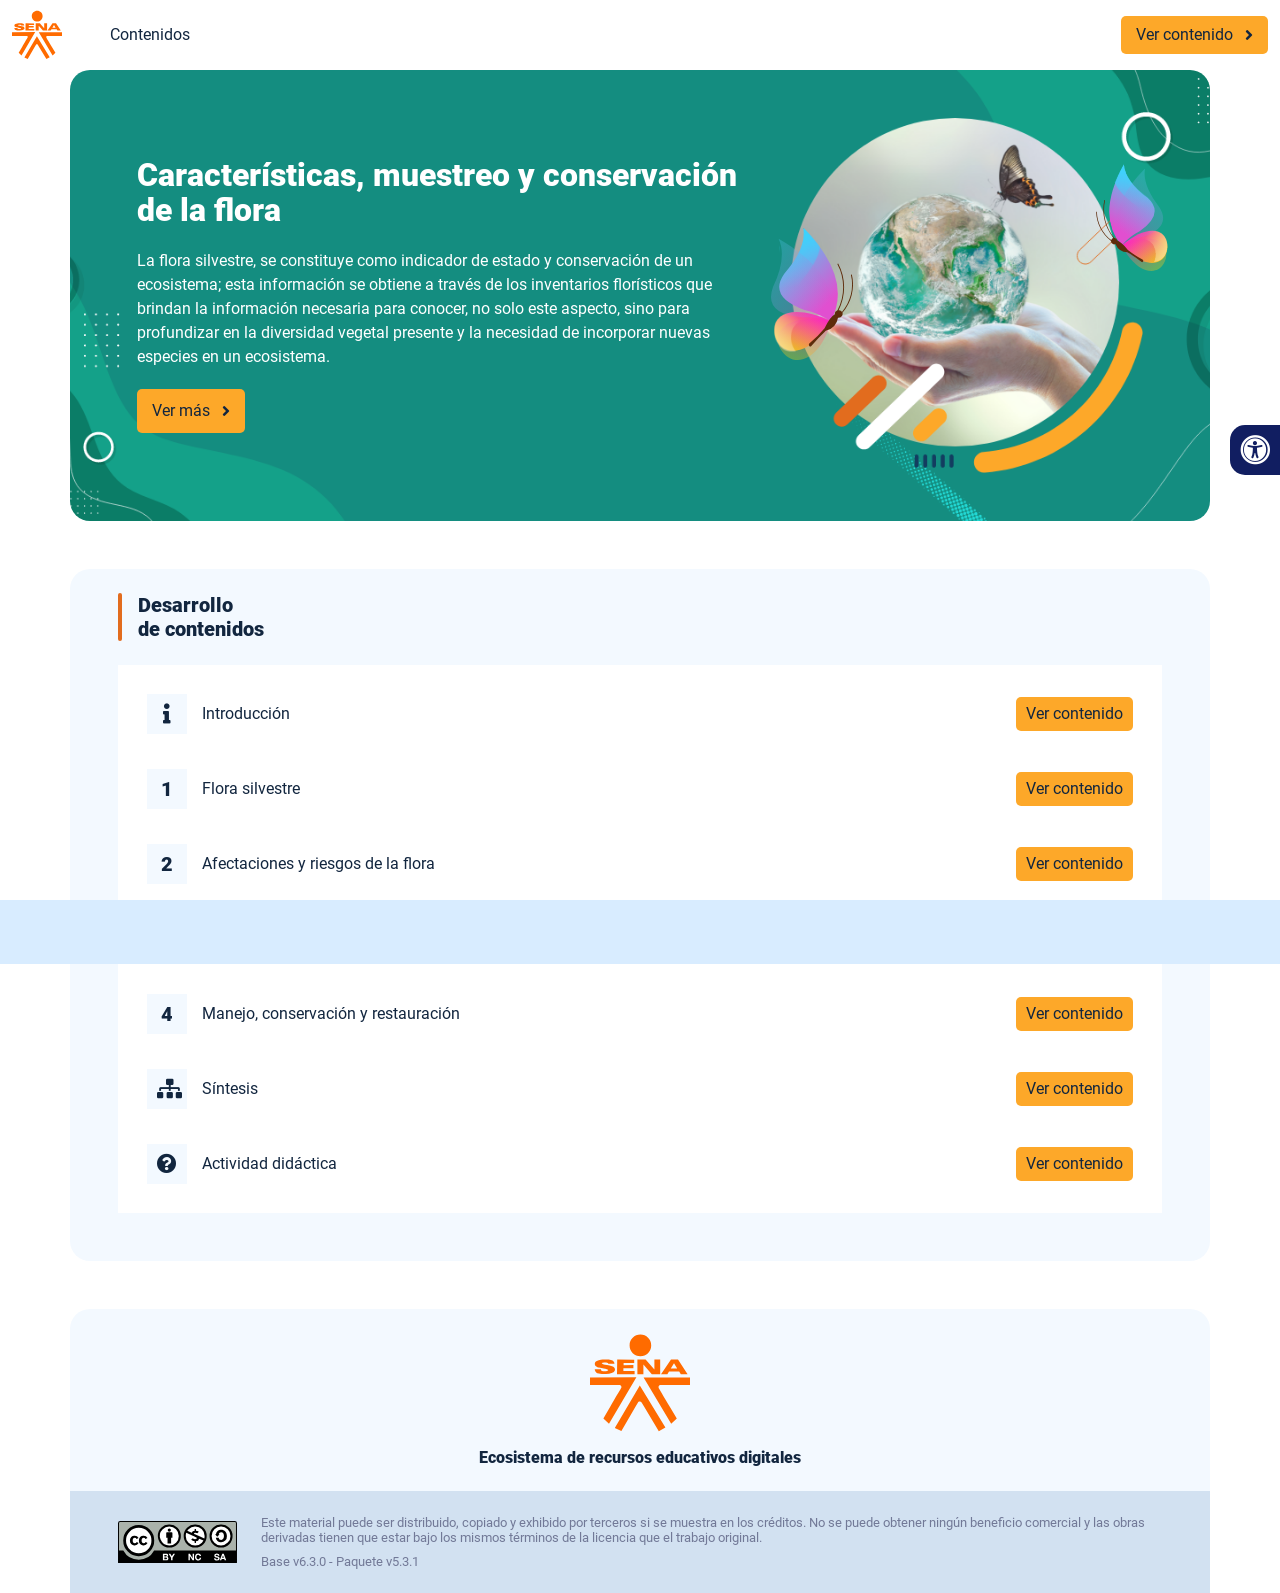
<file: index.html>
<!DOCTYPE html><html lang=""><head><meta charset="utf-8"><meta http-equiv="X-UA-Compatible" content="IE=edge"><meta name="viewport" content="width=device-width,initial-scale=1"><link rel="icon" href="favicon.ico"><title>Características, muestreo y conservación de la flora</title><link href="css/chunk-0c047e41.3babef71.css" rel="prefetch"><link href="css/chunk-25b302c8.3babef71.css" rel="prefetch"><link href="css/chunk-26fc7596.3babef71.css" rel="prefetch"><link href="css/chunk-2d2747e2.3babef71.css" rel="prefetch"><link href="css/chunk-32334cb6.3babef71.css" rel="prefetch"><link href="css/chunk-3c57cd7b.3babef71.css" rel="prefetch"><link href="css/chunk-4f2d402a.3babef71.css" rel="prefetch"><link href="css/chunk-4fde0a08.fef54ca8.css" rel="prefetch"><link href="css/chunk-515a8379.6f6ed4a3.css" rel="prefetch"><link href="css/chunk-59974754.8982820a.css" rel="prefetch"><link href="css/chunk-6e1e538a.3ba0a060.css" rel="prefetch"><link href="css/chunk-766a929b.4b46c8f9.css" rel="prefetch"><link href="css/chunk-f2df7d2c.3babef71.css" rel="prefetch"><link href="css/comple.a6a949af.css" rel="prefetch"><link href="css/creditos.e899525e.css" rel="prefetch"><link href="css/glosario.a3421aa8.css" rel="prefetch"><link href="css/referencias.355cf04f.css" rel="prefetch"><link href="js/actividad.cd0efebb.js" rel="prefetch"><link href="js/chunk-0206bfa0.e01dff4b.js" rel="prefetch"><link href="js/chunk-0c047e41.5bc9df0b.js" rel="prefetch"><link href="js/chunk-13a6037e.ea2bf203.js" rel="prefetch"><link href="js/chunk-18f95272.03d96f9f.js" rel="prefetch"><link href="js/chunk-25b302c8.d5355c34.js" rel="prefetch"><link href="js/chunk-26fc7596.d7ee9935.js" rel="prefetch"><link href="js/chunk-2c06842c.46050f75.js" rel="prefetch"><link href="js/chunk-2d0e96ec.2377e9ca.js" rel="prefetch"><link href="js/chunk-2d208d90.c8165931.js" rel="prefetch"><link href="js/chunk-2d21d0e2.21c258c1.js" rel="prefetch"><link href="js/chunk-2d22c123.f6a29828.js" rel="prefetch"><link href="js/chunk-2d2747e2.5a4e0d28.js" rel="prefetch"><link href="js/chunk-2e80bb9a.c70ff5ea.js" rel="prefetch"><link href="js/chunk-319206de.9386d0e7.js" rel="prefetch"><link href="js/chunk-32334cb6.c091cbe2.js" rel="prefetch"><link href="js/chunk-3c57cd7b.b2b04ffd.js" rel="prefetch"><link href="js/chunk-3d6834f6.01b43bc6.js" rel="prefetch"><link href="js/chunk-4cdd78c0.948b506f.js" rel="prefetch"><link href="js/chunk-4f2d402a.bbb6bb2b.js" rel="prefetch"><link href="js/chunk-4fde0a08.5d9e5f3f.js" rel="prefetch"><link href="js/chunk-515a8379.2dc8f712.js" rel="prefetch"><link href="js/chunk-53ccb27e.75d1ee0d.js" rel="prefetch"><link href="js/chunk-55d286b8.6978c344.js" rel="prefetch"><link href="js/chunk-59974754.37e860fa.js" rel="prefetch"><link href="js/chunk-6e1e538a.f041111e.js" rel="prefetch"><link href="js/chunk-766a929b.2440b091.js" rel="prefetch"><link href="js/chunk-c796899c.8b568d4a.js" rel="prefetch"><link href="js/chunk-e8a7823a.bc52829f.js" rel="prefetch"><link href="js/chunk-f2df7d2c.7a699927.js" rel="prefetch"><link href="js/chunk-fde47172.faf33f13.js" rel="prefetch"><link href="js/comple.4e44af3d.js" rel="prefetch"><link href="js/creditos.0366c503.js" rel="prefetch"><link href="js/glosario.e186d21e.js" rel="prefetch"><link href="js/intro.2243126a.js" rel="prefetch"><link href="js/referencias.87117ae5.js" rel="prefetch"><link href="js/sintesis.449408c8.js" rel="prefetch"><link href="js/tema1.cbc75a9a.js" rel="prefetch"><link href="js/tema2.44a27421.js" rel="prefetch"><link href="js/tema3.c70fc430.js" rel="prefetch"><link href="js/tema4.bc83ccd4.js" rel="prefetch"><link href="css/app.a3544b82.css" rel="preload" as="style"><link href="css/chunk-vendors.7fe4ebef.css" rel="preload" as="style"><link href="js/app.a75e2b84.js" rel="preload" as="script"><link href="js/chunk-vendors.f29fc331.js" rel="preload" as="script"><link href="css/chunk-vendors.7fe4ebef.css" rel="stylesheet"><link href="css/app.a3544b82.css" rel="stylesheet"></head><body><noscript><strong>We're sorry but Características, muestreo y conservación de la flora doesn't work properly without JavaScript enabled. Please enable it to continue.</strong></noscript><div id="app"></div><script src="js/chunk-vendors.f29fc331.js"></script><script src="js/app.a75e2b84.js"></script></body></html>
</file>
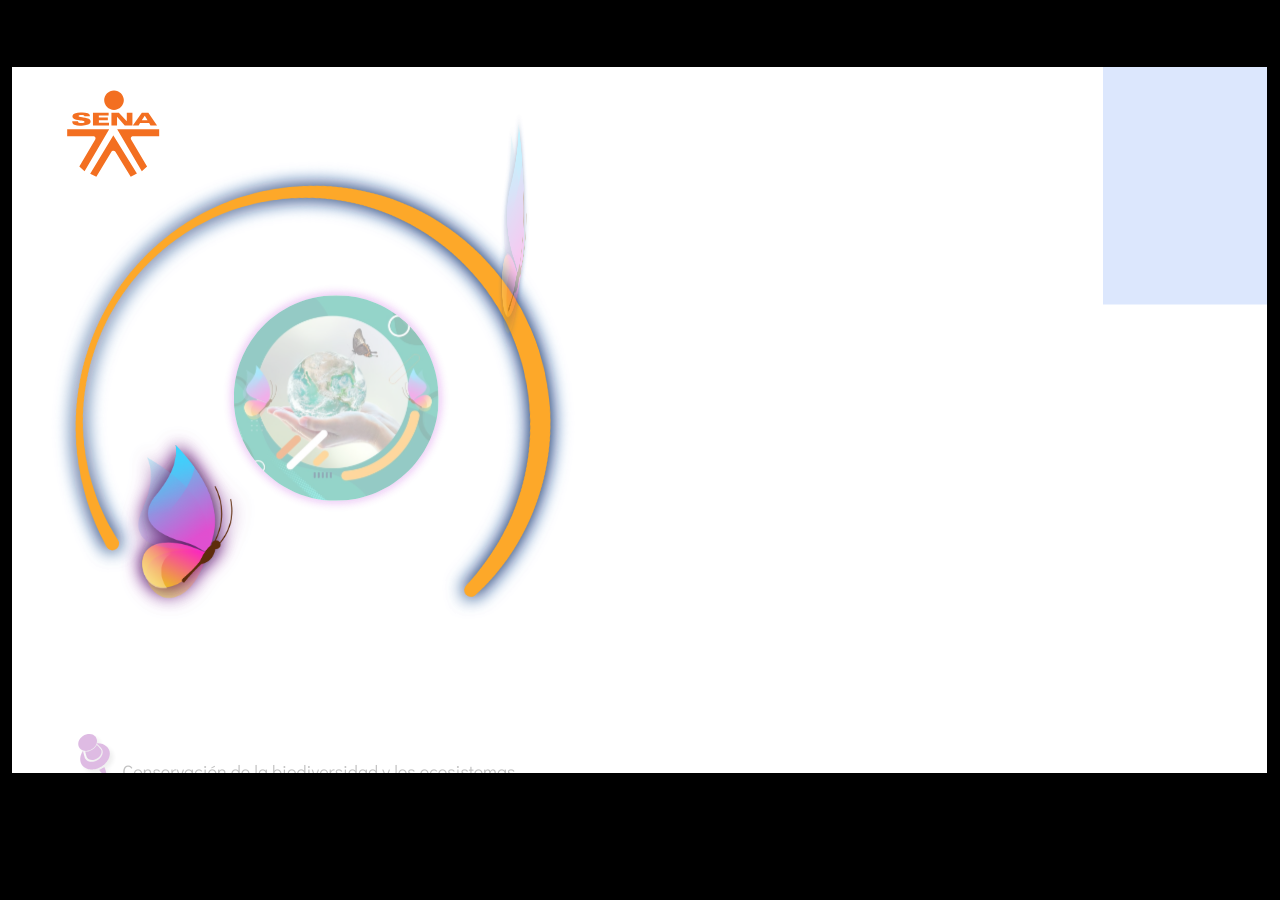
<file: actividades/actividad.html>
﻿<!doctype html>
<html lang="es">
<head>
  <meta charset="utf-8">
  <!-- Creado con Storyline 360 - http://www.articulate.com  -->
  <!-- version: 3.70.29211.0 -->
  <title>Actividad_CF5</title>
  <meta http-equiv="x-ua-compatible" content="IE=edge"/>
  <meta name="viewport" content="width=device-width,initial-scale=1,user-scalable=no,shrink-to-fit=no,minimal-ui"/>
  <meta name="apple-mobile-web-app-capable" content="yes"/>
  <style>
    html, body { height: 100%; padding: 0; margin: 0 }
    #app { height: 100%; width: 100%; }
  </style>

  <script>
    window.DS = {};
    window.globals = {
      DATA_PATH_BASE: '',
      HAS_FRAME: true,
      HAS_SLIDE: true,

      lmsPresent: false,
      tinCanPresent: false,
      cmi5Present: false,
      aoSupport: false,
      scale: 'show all',
      captureRc: false,
      browserSize: 'optimal',
      bgColor: '#000000',
      features: 'AccessibleVideo,ConnectionMessages,FullScreenToggle,InsertSvgPicture,LayerPresentAsDialog,MultipleQuizTracking,UpdatedScrollingPanels,UpdatedThemeEditor',
      themeName: 'classic',
      preloaderColor: '#FFFFFF',
      suppressAnalytics: false,
      productChannel: 'stable',
      publishSource: 'storyline',
      aid: 'aid|f7da47a6-e1a6-451b-8c48-77aa6b127477',
      cid: '761b6b65-967d-479e-9a76-85f0e707afbb',
      playerVersion: '3.70.29211.0',
      publishTimestamp: '2023-02-01T00:20:55.6977348Z',
      maxIosVideoElements: 10,
      connectionSettings: { },

      
      parseParams: function(qs) {
        if (window.globals.parsedParams != null) {
          return window.globals.parsedParams;
        }
        qs = (qs || window.location.search.substr(1)).split('+').join(' ');
        var params = {},
            tokens,
            re = /[?&]?([^=]+)=([^&]*)/g;

        while (tokens = re.exec(qs)) {
          params[decodeURIComponent(tokens[1]).trim()] =
            decodeURIComponent(tokens[2]).trim();
        }
        window.globals.parsedParams = params;
        return params;
      }

    };
  </script>
  <script>
    var isIe11 = ('ActiveXObject' in window || window.MSBlobBuilder != null)
      && window.msCrypto != null && !window.ActiveXObject;
    if (isIe11) {
      window.globals.unsupportedBrowser = true;
      document.write(atob('[base64]'));
    }
  </script>
  
  <script>window.THREE = { };</script>
  
</head>
<body style="background: #000000" class="cs-HTML theme-classic">
  <!-- 360 -->
  <script>!function(e){var i=/iPhone/i,o=/iPod/i,n=/iPad/i,t=/(?=.*\bAndroid\b)(?=.*\bMobile\b)/i,d=/Android/i,s=/(?=.*\bAndroid\b)(?=.*\bSD4930UR\b)/i,b=/(?=.*\bAndroid\b)(?=.*\b(?:KFOT|KFTT|KFJWI|KFJWA|KFSOWI|KFTHWI|KFTHWA|KFAPWI|KFAPWA|KFARWI|KFASWI|KFSAWI|KFSAWA)\b)/i,r=/IEMobile/i,h=/(?=.*\bWindows\b)(?=.*\bARM\b)/i,a=/BlackBerry/i,l=/BB10/i,p=/Opera Mini/i,f=/(CriOS|Chrome)(?=.*\bMobile\b)/i,u=/(?=.*\bFirefox\b)(?=.*\bMobile\b)/i,c=new RegExp("(?:Nexus 7|BNTV250|Kindle Fire|Silk|GT-P1000)","i"),w=function(e,i){return e.test(i)},A=function(e){var A=e||navigator.userAgent,v=A.split("[FBAN");if(void 0!==v[1]&&(A=v[0]),this.apple={phone:w(i,A),ipod:w(o,A),tablet:!w(i,A)&&w(n,A),device:w(i,A)||w(o,A)||w(n,A)},this.amazon={phone:w(s,A),tablet:!w(s,A)&&w(b,A),device:w(s,A)||w(b,A)},this.android={phone:w(s,A)||w(t,A),tablet:!w(s,A)&&!w(t,A)&&(w(b,A)||w(d,A)),device:w(s,A)||w(b,A)||w(t,A)||w(d,A)},this.windows={phone:w(r,A),tablet:w(h,A),device:w(r,A)||w(h,A)},this.other={blackberry:w(a,A),blackberry10:w(l,A),opera:w(p,A),firefox:w(u,A),chrome:w(f,A),device:w(a,A)||w(l,A)||w(p,A)||w(u,A)||w(f,A)},this.seven_inch=w(c,A),this.any=this.apple.device||this.android.device||this.windows.device||this.other.device||this.seven_inch,this.phone=this.apple.phone||this.android.phone||this.windows.phone,this.tablet=this.apple.tablet||this.android.tablet||this.windows.tablet,"undefined"==typeof window)return this},v=function(){var e=new A;return e.Class=A,e};"undefined"!=typeof module&&module.exports&&"undefined"==typeof window?module.exports=A:"undefined"!=typeof module&&module.exports&&"undefined"!=typeof window?module.exports=v():"function"==typeof define&&define.amd?define("isMobile",[],e.isMobile=v()):e.isMobile=v()}(this);
    window.isMobile.apple.tablet = window.isMobile.apple.tablet ||
      (navigator.platform === 'MacIntel' && navigator.maxTouchPoints > 1);
    window.isMobile.apple.device = window.isMobile.apple.device || window.isMobile.apple.tablet;
    window.isMobile.tablet = window.isMobile.tablet || window.isMobile.apple.tablet;
    window.isMobile.any = window.isMobile.any || window.isMobile.apple.tablet;
  </script>

  <div id="focus-sink" tabindex="-1"></div>

  <div id="preso"></div>
  <script>
    (function() {

      var classTypes = [ 'desktop', 'mobile', 'phone', 'tablet' ];

      var addDeviceClasses = function(prefix, testObj) {
        var curr, i;
        for (i = 0; i < classTypes.length; i++) {
          curr = classTypes[i];
          if (testObj[curr]) {
            document.body.classList.add(prefix + curr);
          }
        }
      };

      var params = window.globals.parseParams(),
          isDevicePreview = params.devicepreview === '1',
          isPhoneOverride = params.deviceType === 'phone' || (isDevicePreview && params.phone == '1'),
          isTabletOverride = (params.deviceType === 'tablet' || isDevicePreview) && !isPhoneOverride,
          isMobileOverride = isPhoneOverride || isTabletOverride;

      var deviceView = {
        desktop: !window.isMobile.any && !isMobileOverride,
        mobile: window.isMobile.any || isMobileOverride,
        phone: isPhoneOverride || (window.isMobile.phone && !isTabletOverride),
        tablet: isTabletOverride || window.isMobile.tablet
      };

      window.globals.deviceView = deviceView;
      window.isMobile.desktop = !window.isMobile.any;
      window.isMobile.mobile = window.isMobile.any;

      addDeviceClasses('view-', deviceView);

    })();
  </script>
  
  <script src='story_content/user.js' type=text/javascript></script>
  <div class="slide-loader"></div>

  <script>
    if (window.globals.deviceView.isMobile) { var doc = document, loader = doc.body.querySelector('.slide-loader'); [ 1, 2, 3 ].forEach(function(n) { var d = doc.createElement('div'); d.style.backgroundColor = window.globals.preloaderColor; d.classList.add('mobile-loader-dot'); d.classList.add('dot' + n); loader.appendChild(d); }); }
  </script>

  <div class="mobile-load-title-overlay" style="display: none">
    <div class="mobile-load-title">Actividad_CF5</div>
  </div>

  <div class="mobile-chrome-warning"></div>

  
<style>
  .warn-connection-dialog {
    display: none;
    background: transparent;
    pointer-events: none;
    position: fixed;
    left: 0;
    top: 0;
    width: 100%;
    height: 100%;
    z-index: 999;
  }

  .warn-connection-content {
    border-radius: 4px;
    background: white;
    border: 1px solid #E7E7E7;
    color: #333333;
    box-shadow: 0 2px 4px rgba(0, 0, 0, 0.25);
    transition: all 150ms ease-out;
    position: absolute;
    white-space: nowrap;
  }

  .view-phone.is-landscape .warn-connection-content {
    left: 23px;
    bottom: 23px;
  }

  .view-tablet.is-landscape .warn-connection-content {
    left: 50%;
    top: 20px;
    transform: translateX(-50%);
  }

  .is-portrait .warn-connection-content {
    transform: translate(-50%, calc(-100% - 15px));
  }

  .warn-connection-content p {
    display: inline-block;
    margin: 0 8px 0 0;
    line-height: 33px;
    font-size: 11px;
  }

  .warn-connection-content svg {
    position: relative;
    vertical-align: middle;
    margin: 0 2px 2px 8px;
  }

  .view-desktop .warn-connection-content {
    left: 1.5em;
    bottom: 1.5em;
  }

  .view-desktop .warn-connection-content p {
    font-size: 1.1em;
  }

  .is-offline .warn-connection-dialog {
    display: block;
  }

  .is-offline .cs-panel * {
    pointer-events: none !important;
  }

  .is-offline .cs-panel {
    pointer-events: all !important;
  }

  .is-offline #nav-controls * {
    pointer-events: none !important;
  }

  .is-offline #nav-controls {
    pointer-events: all !important;
  }
</style>

<div class="warn-connection-dialog">
  <div class="warn-connection-content">
    <svg width="17" height="15" viewBox="0 0 17 15" xmlns="http://www.w3.org/2000/svg">
      <path fill="#8F0000" stroke="white" d="M16.07,12.98 L15.88,12.23 L9.51,1.21 C8.97,0.26,7.6,0.26,7.06,1.21 L0.69,12.23 C0.15,13.16,0.81,14.36,1.91,14.36 H14.65 C15.47,14.36,16.05,13.7,16.07,12.98 Z"/>
      <path fill="white" stroke="white" d="M8.58,5.5 C8.35,5.28,8.5,5.35,8.21,5.32 C8.09,5.35,7.97,5.49,7.96,5.67 C7.97,5.79,7.98,5.92,7.98,6.04 L7.98,6.04 C7.99,6.17,8,6.31,8.01,6.43 L8.01,6.44 C8.03,6.92,8.06,7.41,8.09,7.9 L8.09,7.9 C8.12,8.39,8.14,8.88,8.17,9.37 C8.17,9.39,8.18,9.42,8.2,9.44 C8.23,9.46,8.25,9.47,8.28,9.47 C8.31,9.47,8.34,9.46,8.35,9.44 C8.37,9.43,8.38,9.4,8.39,9.35 L8.39,9.34 C8.39,9.24,8.4,9.15,8.4,9.05 L8.4,9.05 C8.41,8.96,8.41,8.86,8.42,8.75 C8.43,8.44,8.45,8.12,8.47,7.81 L8.47,7.81 C8.49,7.49,8.51,7.18,8.53,6.87 C8.55,6.46,8.56,6.05,8.59,5.64 L8.6,5.62 C8.6,5.57,8.59,5.53,8.58,5.5 L8.21,5.32 Z"/>
      <circle fill="white" stroke="white" cx="8.3" cy="11.35" r="0.3"/>
    </svg>
    <p>You are offline. Trying to reconnect...</p>
  </div>
</div>

<script>
  (function() {
    window.DS.connection = {
      warningShown: false,
      assets: {},
      loadingAssetGroup: false,
      retryDelay: 500
    };

    // @TODO this is POC code and can be cleaned up a bit more if we move forward
    // with the feature



    // The `window.globals.features` variable must be set in `webpack.dev.config` when testing locally - it is not enough
    // to have it in the data - but it must be set there as well.
    var useConnectionMessages = window.AbortController != null &&
      window.location.protocol != 'file:' &&
      window.globals.features.indexOf('ConnectionMessages') != -1;

    window.DS.connection.useConnectionMessages = useConnectionMessages

    var assetCount = 0;
    var checkLoadedId;
    var connectionSettings = window.globals.connectionSettings;

    if (useConnectionMessages && connectionSettings != null) {
      var contentEl = document.querySelector('.warn-connection-content');
      var messageEl = contentEl.querySelector('p')

      if (connectionSettings.useDarkTheme) {
        contentEl.style.borderColor = '#BABBBA';
        contentEl.style.backgroundColor = '#282828';
        contentEl.style.color = '#FFFFFF';
      }

      if (connectionSettings.message != null) {
        messageEl.textContent = window.decodeURIComponent(connectionSettings.message);
      }
    }

    function checkAssetsReady() {
      for (var i in DS.connection.assets) {
        if (!DS.connection.assets[i].success) {
          return false;
        }
      }
      return true;
    }

    function stopAssetGroup() {
      if (!useConnectionMessages) { return; }

      assetCount = 0;

      DS.connection.oldAssetGroup = DS.connection.assets;
      DS.connection.assets = {};
      DS.connection.loadingAssetGroup = false;
      clearInterval(checkLoadedId);
    }

    function startAssetGroup() {
      if (!useConnectionMessages) { return; }
      var ticks = 0;
      clearInterval(checkLoadedId);
      checkLoadedId = setInterval(function() {
        var loaded = 0;
        if (assetCount === 0 && loaded === 0) {
          clearInterval(checkLoadedId);
          return;
        }

        for (var i in DS.connection.assets) {
          if (DS.connection.assets[i].success) {
            loaded++;
          }
        }

        if (assetCount === loaded && checkAssetsReady()) {
          for (var i in DS.connection.assets) {
            if (DS.connection.assets[i].action) {
              DS.connection.assets[i].action();
            }
          }
          hideWarning();
          stopAssetGroup();
        }
      }, 100)
    }

    function requiredAsset(url, action, retry, type) {
      if (!useConnectionMessages) { return; }
      if (DS.connection.assets[url]) { return; }

      DS.connection.assets[url] = {
        success: false, action: action, retry: retry, type: type
      };
      assetCount = Object.keys(DS.connection.assets).length;
      if (!DS.connection.loadingAssetGroup) {
        startAssetGroup();
      }
      DS.connection.loadingAssetGroup = true;
    }

    function assetLoaded(url) {
      if (!useConnectionMessages) { return; }
      if (DS.connection.assets[url]) {
        DS.connection.assets[url].success = true;
      }
    }

    function assetFailed(url) {
      if (!useConnectionMessages) { return; }
      if (!DS.connection.assets[url]) {
        if (/\.js$/.test(url)) {
          setTimeout(function() {
            if (DS.connection.lastSlideLoaded != null) {
              DS.connection.lastSlideLoaded();
            }
          }, DS.connection.retryDelay);
        }
        return;
      }
      if (!DS.connection.warningShown) { showWarning(); }
      if (DS.connection.assets[url].retry) {
        setTimeout(function() {
          if (!DS.connection.assets[url].success) {
            DS.connection.assets[url].retry()
          }
        }, DS.connection.retryDelay);
      }
    }

    function hideWarning() {
      document.body.classList.remove('is-offline');
      DS.connection.warningShown = false;
    }
    DS.connection.hideWarning = hideWarning

    function showWarning(btn) {
      document.body.classList.add('is-offline')
      DS.connection.warningShown = true;
      updateWarningPosition();
    }

    function updateWarningPosition() {
      if (!DS.connection.warningShown) {
        return;
      }

      var isPortrait = document.body.classList.contains('is-portrait');
      var warningEl = document.querySelector('.warn-connection-content');

      if (isPortrait) {
        var slide = document.querySelector('.primary-slide');
        var slideRect = slide.getBoundingClientRect();

        warningEl.style.top = `${slideRect.top}px`
        warningEl.style.left = `${slideRect.left + slideRect.width / 2}px`
      } else {
        warningEl.style.top = null;
        warningEl.style.left = null;
      }

      window.requestAnimationFrame(updateWarningPosition);
    }

    // these will all be noops if the feature flag isn't set in
    // the data and `window.globals.features`
    DS.connection.requiredAsset = requiredAsset;
    DS.connection.assetLoaded = assetLoaded;
    DS.connection.assetFailed = assetFailed;
    DS.connection.stopAssetGroup = stopAssetGroup;
    DS.connection.startAssetGroup = startAssetGroup;
  })();
</script>


  <script>
    
    if (window.autoSpider && window.vInterfaceObject) {
      document.querySelector('.mobile-load-title-overlay').style.display = 'none';
    }
  </script>

  

  <link rel="stylesheet" href="html5/data/css/output.min.css" data-noprefix/>
</body>
<script src="html5/lib/scripts/bootstrapper.min.js"></script>
</html>
</file>
<file: css/chunk-0c047e41.3babef71.css>
.actividad[data-v-22adfd6b]{background-color:#f2f2f2}.horizontal-scroll__wrapper[data-v-22adfd6b]{overflow:hidden}.horizontal-scroll[data-v-22adfd6b]{display:flex;transition:transform .5s ease-in-out;align-items:center;flex-wrap:nowrap}.horizontal-scroll[data-v-22adfd6b]:not(.row){width:100%}.horizontal-scroll--item-fw[data-v-22adfd6b]>div{flex-grow:0;flex-shrink:0;width:100%;margin:0!important}
</file>
<file: css/chunk-25b302c8.3babef71.css>
.actividad[data-v-22adfd6b]{background-color:#f2f2f2}.horizontal-scroll__wrapper[data-v-22adfd6b]{overflow:hidden}.horizontal-scroll[data-v-22adfd6b]{display:flex;transition:transform .5s ease-in-out;align-items:center;flex-wrap:nowrap}.horizontal-scroll[data-v-22adfd6b]:not(.row){width:100%}.horizontal-scroll--item-fw[data-v-22adfd6b]>div{flex-grow:0;flex-shrink:0;width:100%;margin:0!important}
</file>
<file: css/chunk-26fc7596.3babef71.css>
.actividad[data-v-22adfd6b]{background-color:#f2f2f2}.horizontal-scroll__wrapper[data-v-22adfd6b]{overflow:hidden}.horizontal-scroll[data-v-22adfd6b]{display:flex;transition:transform .5s ease-in-out;align-items:center;flex-wrap:nowrap}.horizontal-scroll[data-v-22adfd6b]:not(.row){width:100%}.horizontal-scroll--item-fw[data-v-22adfd6b]>div{flex-grow:0;flex-shrink:0;width:100%;margin:0!important}
</file>
<file: css/chunk-2d2747e2.3babef71.css>
.actividad[data-v-22adfd6b]{background-color:#f2f2f2}.horizontal-scroll__wrapper[data-v-22adfd6b]{overflow:hidden}.horizontal-scroll[data-v-22adfd6b]{display:flex;transition:transform .5s ease-in-out;align-items:center;flex-wrap:nowrap}.horizontal-scroll[data-v-22adfd6b]:not(.row){width:100%}.horizontal-scroll--item-fw[data-v-22adfd6b]>div{flex-grow:0;flex-shrink:0;width:100%;margin:0!important}
</file>
<file: css/chunk-32334cb6.3babef71.css>
.actividad[data-v-22adfd6b]{background-color:#f2f2f2}.horizontal-scroll__wrapper[data-v-22adfd6b]{overflow:hidden}.horizontal-scroll[data-v-22adfd6b]{display:flex;transition:transform .5s ease-in-out;align-items:center;flex-wrap:nowrap}.horizontal-scroll[data-v-22adfd6b]:not(.row){width:100%}.horizontal-scroll--item-fw[data-v-22adfd6b]>div{flex-grow:0;flex-shrink:0;width:100%;margin:0!important}
</file>
<file: css/chunk-3c57cd7b.3babef71.css>
.actividad[data-v-22adfd6b]{background-color:#f2f2f2}.horizontal-scroll__wrapper[data-v-22adfd6b]{overflow:hidden}.horizontal-scroll[data-v-22adfd6b]{display:flex;transition:transform .5s ease-in-out;align-items:center;flex-wrap:nowrap}.horizontal-scroll[data-v-22adfd6b]:not(.row){width:100%}.horizontal-scroll--item-fw[data-v-22adfd6b]>div{flex-grow:0;flex-shrink:0;width:100%;margin:0!important}
</file>
<file: css/chunk-4f2d402a.3babef71.css>
.actividad[data-v-22adfd6b]{background-color:#f2f2f2}.horizontal-scroll__wrapper[data-v-22adfd6b]{overflow:hidden}.horizontal-scroll[data-v-22adfd6b]{display:flex;transition:transform .5s ease-in-out;align-items:center;flex-wrap:nowrap}.horizontal-scroll[data-v-22adfd6b]:not(.row){width:100%}.horizontal-scroll--item-fw[data-v-22adfd6b]>div{flex-grow:0;flex-shrink:0;width:100%;margin:0!important}
</file>
<file: css/chunk-4fde0a08.fef54ca8.css>
.actividad[data-v-a108b06a]{background-color:#f2f2f2}.header[data-v-a108b06a]{position:sticky;top:0;padding-top:10px;padding-bottom:10px;background-color:#fff;z-index:10010;line-height:1.1em}.header__logo[data-v-a108b06a]{width:50px}@media (max-width:576px){.header__componente-formativo[data-v-a108b06a]{font-size:.8em}}.header__menu[data-v-a108b06a]{cursor:pointer}.header__menu span[data-v-a108b06a]{font-size:.7em;display:block;line-height:1em;text-align:center;color:#111e61}.header__menu__btn[data-v-a108b06a]{width:30px;height:30px;position:relative;margin-bottom:4px}.header__menu__btn .line-1[data-v-a108b06a],.header__menu__btn .line-2[data-v-a108b06a],.header__menu__btn .line-3[data-v-a108b06a]{height:4px;width:30px;background-color:#111e61;transform-origin:center center;position:absolute;left:0;border-radius:2px}.header__menu__btn .line-1[data-v-a108b06a]{top:4px;animation:line-1-inactive-data-v-a108b06a .5s ease-in-out forwards}.header__menu__btn .line-2[data-v-a108b06a]{top:13px;animation:line-2-inactive-data-v-a108b06a .5s ease-in-out forwards}.header__menu__btn .line-3[data-v-a108b06a]{top:22px;animation:line-3-inactive-data-v-a108b06a .5s ease-in-out forwards}.header__menu__btn[data-v-a108b06a]:hover{cursor:pointer}.header__menu__btn--open .line-1[data-v-a108b06a]{animation:line-1-active-data-v-a108b06a .5s ease-in-out forwards}.header__menu__btn--open .line-2[data-v-a108b06a]{animation:line-2-active-data-v-a108b06a .5s ease-in-out forwards}.header__menu__btn--open .line-3[data-v-a108b06a]{animation:line-3-active-data-v-a108b06a .5s ease-in-out forwards}@keyframes line-1-active-data-v-a108b06a{0%{transform:translate(0) rotate(0)}50%{transform:translateY(9px) rotate(0)}to{transform:translateY(9px) rotate(45deg)}}@keyframes line-2-active-data-v-a108b06a{0%{transform:scale(1)}to{transform:scale(0)}}@keyframes line-3-active-data-v-a108b06a{0%{transform:translate(0) rotate(0)}50%{transform:translateY(-9px) rotate(0)}to{transform:translateY(-9px) rotate(-45deg)}}@keyframes line-1-inactive-data-v-a108b06a{0%{transform:translateY(9px) rotate(45deg)}50%{transform:translateY(9px) rotate(0)}to{transform:translate(0) rotate(0)}}@keyframes line-2-inactive-data-v-a108b06a{0%{transform:scale(0)}to{transform:scale(1)}}@keyframes line-3-inactive-data-v-a108b06a{0%{transform:translateY(-9px) rotate(-45deg)}50%{transform:translateY(-9px) rotate(0)}to{transform:translate(0) rotate(0)}}
</file>
<file: css/chunk-515a8379.6f6ed4a3.css>
.actividad{background-color:#f2f2f2}.banner-interno{position:relative}.banner-interno__fondo{position:absolute;top:0;bottom:-50px;left:0;right:0;background-color:#148d80;background-size:cover;background-position:50%}.banner-interno__titulo{display:flex;align-items:center}.banner-interno__titulo__icono{display:block;width:32px;height:32px;border-radius:50%;background-color:#fff;position:relative}.banner-interno__titulo__icono i{color:#148d80;position:absolute;left:50%;top:50%;transform:translate(-50%,-50%)}.banner-interno__titulo h1,.banner-interno__titulo h2,.banner-interno__titulo h3,.banner-interno__titulo h4,.banner-interno__titulo h5,.banner-interno__titulo h6{color:#fff;line-height:1.1em}
</file>
<file: css/chunk-59974754.8982820a.css>
.actividad{background-color:#f2f2f2}.aside-menu{position:sticky;top:70px;flex:0 0 0;width:0;min-height:calc(100vh - 70px);max-height:calc(100vh - 70px);background-color:#f3f9ff;transition:flex .5s ease-in-out,width .5s ease-in-out;overflow-x:hidden;z-index:100001}.aside-menu a{color:#111e61}.aside-menu--open{flex:0 0 300px;width:300px}.aside-menu__content{width:300px;display:flex;flex-direction:column;justify-content:space-between;min-height:calc(100vh - 70px);max-height:calc(100vh - 70px);border-right:1px solid #d8ecff}@media (max-height:800px){.aside-menu__content{min-height:800px;max-height:800px;overflow-y:auto}}.aside-menu__header{padding:10px;text-align:center;background-color:#d8ecff}.aside-menu__header h4{margin:0}.aside-menu__menu{overflow-y:auto;flex-grow:1;list-style:none;padding-left:0;margin-bottom:0}.aside-menu__menu__item--active .aside-menu__menu__item__lnk,.aside-menu__menu__item--active .aside-menu__sec-menu__item__lnk{background-color:#d8ecff;font-weight:700}.aside-menu__menu__item--sub-menu:hover,.aside-menu__menu__item:hover,.aside-menu__sec-menu__item:hover{background-color:#d8ecff}.aside-menu__menu__item--sub-menu{padding-left:10px}.aside-menu__menu__item--sub-menu--active .aside-menu__menu__item__lnk,.aside-menu__menu__item--sub-menu--active .aside-menu__sec-menu__item__lnk{background-color:#d8ecff;font-weight:700;position:relative}.aside-menu__menu__item--sub-menu--active .aside-menu__menu__item__lnk:before,.aside-menu__menu__item--sub-menu--active .aside-menu__sec-menu__item__lnk:before{content:"";display:block;position:absolute;left:0;bottom:0;top:0;width:4px;border-radius:2px;background-color:#e26c1e}.aside-menu__menu__item__lnk,.aside-menu__sec-menu__item__lnk{display:flex;align-items:center;padding:10px 15px;line-height:1.1em}.aside-menu__menu__item__lnk i,.aside-menu__menu__item__lnk span,.aside-menu__sec-menu__item__lnk i,.aside-menu__sec-menu__item__lnk span{margin-right:10px}.aside-menu__menu__item__lnk i:last-child,.aside-menu__menu__item__lnk span:last-child,.aside-menu__sec-menu__item__lnk i:last-child,.aside-menu__sec-menu__item__lnk span:last-child{margin-right:0}.aside-menu__sec-menu{background-color:#d8ecff;padding:10px 0;flex-shrink:0;margin-bottom:0}.aside-menu__sec-menu__item{padding:10px 15px}.aside-menu__sec-menu__item__lnk{padding:0;border-radius:1em}.aside-menu__sec-menu__item__lnk i{display:block;width:2em;height:2em;padding:.5em 0;text-align:center;background-color:#fff;border-radius:50%}.aside-menu__sec-menu__item__lnk:hover{background-color:#fff}@media (max-width:992px){.aside-menu{position:fixed;top:70px}}@media (max-width:576px){.aside-menu__sec-menu{padding-bottom:110px}}
</file>
<file: css/chunk-6e1e538a.3ba0a060.css>
.actividad[data-v-4f6b7c58]{background-color:#f2f2f2}.accesibilidad[data-v-4f6b7c58]{position:fixed;right:0;top:50vh;height:50px;background-color:#111e61;border-top-left-radius:15px;border-bottom-left-radius:15px;transform:translateY(-50%) translateX(100%) translateX(-50px);overflow:hidden;transition:transform .3s ease-in-out,height .3s ease-in-out}.accesibilidad[data-v-4f6b7c58]:hover{transform:translateY(-50%) translateX(0);height:12.75rem}.accesibilidad [data-v-4f6b7c58]{color:#fff}.accesibilidad__menu__content .accesibilidad__menu__item[data-v-4f6b7c58]{cursor:pointer}.accesibilidad__menu__content .accesibilidad__menu__item[data-v-4f6b7c58]:hover{background-color:#273685}.accesibilidad__menu__content .accesibilidad__menu__item[data-v-4f6b7c58]:last-child{border:none}.accesibilidad__menu__item[data-v-4f6b7c58]{display:flex;align-items:center;padding:10px;border-bottom:1px solid #273685;line-height:1em;-moz-user-select:none;user-select:none}.accesibilidad__menu i[data-v-4f6b7c58]{font-size:30px;font-style:normal;margin-right:10px;line-height:1em}.accesibilidad__menu img[data-v-4f6b7c58]{width:30px;margin-right:10px}
</file>
<file: css/chunk-766a929b.4b46c8f9.css>
.actividad{background-color:#f2f2f2}.barra-avance{display:flex;align-items:center;justify-content:space-between;position:fixed;bottom:0;left:0;width:100%;padding:10px;background-color:#d8ecff;transition:transform .5s ease-in-out;z-index:100000}.barra-avance__barra{margin:0 20px;flex:1;position:relative;max-width:800px}.barra-avance__barra--amarilla,.barra-avance__barra--blanca{height:4px}.barra-avance__barra--amarilla:after,.barra-avance__barra--amarilla:before,.barra-avance__barra--blanca:after,.barra-avance__barra--blanca:before{content:"";display:block;width:10px;height:10px;border-radius:50%;position:absolute;top:50%}.barra-avance__barra--amarilla:before,.barra-avance__barra--blanca:before{left:0;transform:translate(-50%,-50%)}.barra-avance__barra--amarilla:after,.barra-avance__barra--blanca:after{right:0;transform:translate(50%,-50%)}.barra-avance__barra--blanca{background-color:#fff}.barra-avance__barra--blanca:after,.barra-avance__barra--blanca:before{background-color:#fff}.barra-avance__barra--amarilla{position:absolute;width:100%;top:0;background-color:#fda829}.barra-avance__barra--amarilla:after,.barra-avance__barra--amarilla:before{background-color:#fda829}.barra-avance__boton--regresar{background-color:#b0c0d2}.barra-avance__boton--regresar span{color:#111e61!important}.barra-avance__boton--disable{opacity:0;pointer-events:none}.barra-avance--open{transform:translateY(0)}.barra-avance--close{transform:translateY(100%)}
</file>
<file: css/chunk-f2df7d2c.3babef71.css>
.actividad[data-v-22adfd6b]{background-color:#f2f2f2}.horizontal-scroll__wrapper[data-v-22adfd6b]{overflow:hidden}.horizontal-scroll[data-v-22adfd6b]{display:flex;transition:transform .5s ease-in-out;align-items:center;flex-wrap:nowrap}.horizontal-scroll[data-v-22adfd6b]:not(.row){width:100%}.horizontal-scroll--item-fw[data-v-22adfd6b]>div{flex-grow:0;flex-shrink:0;width:100%;margin:0!important}
</file>
<file: css/comple.a6a949af.css>
.banner-interno{position:relative}.banner-interno__fondo{position:absolute;top:0;bottom:-50px;left:0;right:0;background-color:#148d80;background-size:cover;background-position:50%}.banner-interno__titulo{display:flex;align-items:center}.banner-interno__titulo__icono{display:block;width:32px;height:32px;border-radius:50%;background-color:#fff;position:relative}.banner-interno__titulo__icono i{color:#148d80;position:absolute;left:50%;top:50%;transform:translate(-50%,-50%)}.banner-interno__titulo h1,.banner-interno__titulo h2,.banner-interno__titulo h3,.banner-interno__titulo h4,.banner-interno__titulo h5,.banner-interno__titulo h6{color:#fff;line-height:1.1em}.actividad{background-color:#f2f2f2}.complementario__enlaces{display:flex;justify-content:center;flex-wrap:wrap}.complementario__enlaces a{margin:0 5px}.complementario__btn{font-size:1.5em;line-height:1em}table{width:calc(100% - 1px);min-width:800px}table thead{background-color:#d8ecff}table thead th{border-color:#d8ecff}table td,table th{padding:25px 20px;text-align:center}
</file>
<file: css/creditos.e899525e.css>
.banner-interno{position:relative}.banner-interno__fondo{position:absolute;top:0;bottom:-50px;left:0;right:0;background-color:#148d80;background-size:cover;background-position:50%}.banner-interno__titulo{display:flex;align-items:center}.banner-interno__titulo__icono{display:block;width:32px;height:32px;border-radius:50%;background-color:#fff;position:relative}.banner-interno__titulo__icono i{color:#148d80;position:absolute;left:50%;top:50%;transform:translate(-50%,-50%)}.banner-interno__titulo h1,.banner-interno__titulo h2,.banner-interno__titulo h3,.banner-interno__titulo h4,.banner-interno__titulo h5,.banner-interno__titulo h6{color:#fff;line-height:1.1em}.actividad{background-color:#f2f2f2}.creditos-vista .tarjeta.credito{background-color:#d2e1f1}.creditos{color:#727997;overflow-x:auto}.creditos__item{min-width:490px}.creditos p{line-height:1.3em;margin-bottom:0;color:#727997}.creditos__titulo{font-weight:700;background-color:#d2e1f1;padding:5px 10px;border-top-radius:5px;border-top-left-radius:5px;border-top-right-radius:5px}.creditos table td,.creditos table th{border-color:#d2e1f1}
</file>
<file: css/glosario.a3421aa8.css>
.banner-interno{position:relative}.banner-interno__fondo{position:absolute;top:0;bottom:-50px;left:0;right:0;background-color:#148d80;background-size:cover;background-position:50%}.banner-interno__titulo{display:flex;align-items:center}.banner-interno__titulo__icono{display:block;width:32px;height:32px;border-radius:50%;background-color:#fff;position:relative}.banner-interno__titulo__icono i{color:#148d80;position:absolute;left:50%;top:50%;transform:translate(-50%,-50%)}.banner-interno__titulo h1,.banner-interno__titulo h2,.banner-interno__titulo h3,.banner-interno__titulo h4,.banner-interno__titulo h5,.banner-interno__titulo h6{color:#fff;line-height:1.1em}.actividad{background-color:#f2f2f2}.glosario__letra-item{display:flex}.glosario__letra-item__texto{padding-top:5px}.glosario__letra-item__letra__icono{width:32px;height:32px;position:relative;line-height:1em;border-radius:50%;background-color:#d2e1f1}.glosario__letra-item__letra__icono span{position:absolute;left:50%;top:50%;transform:translate(-50%,-50%);font-size:1.1em;font-weight:900}
</file>
<file: css/referencias.355cf04f.css>
.banner-interno{position:relative}.banner-interno__fondo{position:absolute;top:0;bottom:-50px;left:0;right:0;background-color:#148d80;background-size:cover;background-position:50%}.banner-interno__titulo{display:flex;align-items:center}.banner-interno__titulo__icono{display:block;width:32px;height:32px;border-radius:50%;background-color:#fff;position:relative}.banner-interno__titulo__icono i{color:#148d80;position:absolute;left:50%;top:50%;transform:translate(-50%,-50%)}.banner-interno__titulo h1,.banner-interno__titulo h2,.banner-interno__titulo h3,.banner-interno__titulo h4,.banner-interno__titulo h5,.banner-interno__titulo h6{color:#fff;line-height:1.1em}.actividad{background-color:#f2f2f2}.referencias__item:last-child hr{display:none}.referencias__item a{color:#2196f3;text-decoration:underline;overflow-wrap:break-word}
</file>
<file: css/app.a3544b82.css>
*{box-sizing:inherit}:after,:before{box-sizing:inherit}html{height:100%;line-height:1.15;box-sizing:border-box;-webkit-font-smoothing:antialiased;-moz-osx-font-smoothing:grayscale;-webkit-text-size-adjust:100%;-ms-text-size-adjust:100%;text-rendering:optimizeLegibility}a,abbr,acronym,address,applet,article,aside,audio,b,big,blockquote,body,canvas,caption,center,cite,code,dd,del,details,dfn,div,dl,dt,em,embed,fieldset,figcaption,figure,footer,form,h1,h2,h3,h4,h5,h6,header,hgroup,html,i,iframe,img,ins,kbd,label,legend,li,mark,menu,nav,object,ol,output,p,pre,q,ruby,s,samp,section,small,span,strike,strong,sub,summary,sup,table,tbody,td,tfoot,th,thead,time,tr,tt,u,ul,var,video{margin:0;padding:0;border:0;outline:0;background:transparent;vertical-align:baseline}article,aside,details,figcaption,figure,footer,header,main,menu,nav,section,summary{display:block}[hidden],template{display:none}hr{box-sizing:content-box;height:0;border-bottom:1px solid #e8e8e8;border-left:0;border-right:0;border-top:0;margin:1.5em 0;overflow:visible}[hidden]{display:none}a{font-family:Roboto,sans-serif;font-size:1em;font-weight:400;text-decoration:none;color:#12263f;background-color:transparent;transition:all .15s ease-in-out;-webkit-text-decoration-skip:objects}a:active,a:hover{outline-width:0}a:active,a:focus,a:hover{color:#000}[type=button],[type=reset],[type=submit],button{-moz-appearance:none;appearance:none;cursor:pointer;display:inline-block;vertical-align:middle;border:0;border-radius:5px;color:#12263f;background-color:#fda829;font-family:Roboto,sans-serif;font-weight:400;font-size:1em;-webkit-font-smoothing:antialiased;line-height:1em;white-space:nowrap;text-decoration:none;text-transform:none;padding:.75em 1.5em;margin:0;-moz-user-select:none;user-select:none;overflow:visible;transition:background-color .15s ease-in-out}[type=button]:focus,[type=button]:hover,[type=reset]:focus,[type=reset]:hover,[type=submit]:focus,[type=submit]:hover,button:focus,button:hover{background-color:#fda829;color:#12263f}[type=button]:disabled,[type=reset]:disabled,[type=submit]:disabled,button:disabled{cursor:not-allowed;opacity:.5}[type=button]:disabled:hover,[type=reset]:disabled:hover,[type=submit]:disabled:hover,button:disabled:hover{background-color:#fda829}input,select,textarea{margin:0;display:block;font-family:Roboto,sans-serif;font-size:16px}input{overflow:visible}[type=color],[type=date],[type=datetime-local],[type=datetime],[type=email],[type=month],[type=number],[type=password],[type=search],[type=tel],[type=text],[type=time],[type=url],[type=week],input:not([type]),select,select[multiple],textarea{background-color:#fff;border:1px solid #e8e8e8;border-radius:5px;box-shadow:inset 0 1px 3px rgba(0,0,0,.06);box-sizing:inherit;margin-bottom:.75em;padding:.5em;transition:border-color .15s ease-in-out;width:100%}[type=color]:hover,[type=date]:hover,[type=datetime-local]:hover,[type=datetime]:hover,[type=email]:hover,[type=month]:hover,[type=number]:hover,[type=password]:hover,[type=search]:hover,[type=tel]:hover,[type=text]:hover,[type=time]:hover,[type=url]:hover,[type=week]:hover,input:not([type]):hover,select:hover,select[multiple]:hover,textarea:hover{border-color:shade(#e8e8e8,20%)}[type=color]:focus,[type=date]:focus,[type=datetime-local]:focus,[type=datetime]:focus,[type=email]:focus,[type=month]:focus,[type=number]:focus,[type=password]:focus,[type=search]:focus,[type=tel]:focus,[type=text]:focus,[type=time]:focus,[type=url]:focus,[type=week]:focus,input:not([type]):focus,select:focus,select[multiple]:focus,textarea:focus{border-color:#e26c1e;box-shadow:inset 0 1px 3px rgba(0,0,0,.06),0 0 5px rgba(17,119,108,.7);outline:none}[type=color]:disabled,[type=date]:disabled,[type=datetime-local]:disabled,[type=datetime]:disabled,[type=email]:disabled,[type=month]:disabled,[type=number]:disabled,[type=password]:disabled,[type=search]:disabled,[type=tel]:disabled,[type=text]:disabled,[type=time]:disabled,[type=url]:disabled,[type=week]:disabled,input:not([type]):disabled,select:disabled,select[multiple]:disabled,textarea:disabled{background-color:shade(#fff,5%);cursor:not-allowed}[type=color]:disabled:hover,[type=date]:disabled:hover,[type=datetime-local]:disabled:hover,[type=datetime]:disabled:hover,[type=email]:disabled:hover,[type=month]:disabled:hover,[type=number]:disabled:hover,[type=password]:disabled:hover,[type=search]:disabled:hover,[type=tel]:disabled:hover,[type=text]:disabled:hover,[type=time]:disabled:hover,[type=url]:disabled:hover,[type=week]:disabled:hover,input:not([type]):disabled:hover,select:disabled:hover,select[multiple]:disabled:hover,textarea:disabled:hover{border:1px solid #e8e8e8}select{text-transform:none;max-width:100%;border-radius:5px}::-webkit-file-upload-button{background-color:#fda829;border:none;cursor:pointer;color:#12263f;border-radius:5px;padding:.75em 1.5em}::-webkit-file-upload-button:hover{background-color:#fda829}optgroup{font-weight:700}fieldset{border:1px solid #e8e8e8;background-color:transparent;padding:1.5em;-webkit-margin-start:0;-webkit-margin-end:0;-webkit-padding-before:1.5em;-webkit-padding-start:1.5em;-webkit-padding-end:1.5em;-webkit-padding-after:1.5em}legend{box-sizing:border-box;color:inherit;display:table;max-width:100%;padding:0;white-space:normal;font-weight:600;-webkit-padding-start:0;-webkit-padding-end:0}label,legend{margin-bottom:.375em}label{display:block;font-size:1em;font-family:Roboto,sans-serif;font-weight:900}textarea{overflow:auto;resize:vertical}[type=checkbox],[type=radio]{box-sizing:border-box;padding:0;display:inline;margin-right:.375em}[type=number]::-webkit-inner-spin-button,[type=number]::-webkit-outer-spin-button{height:auto}[type=search]{-webkit-appearance:textfield;outline-offset:-2px}[type=search]::-webkit-search-cancel-button,[type=search]::-webkit-search-decoration{-webkit-appearance:none;-moz-appearance:none}::-moz-placeholder{color:#999}::placeholder{color:#999}::-webkit-file-upload-button{-webkit-appearance:button;-moz-appearance:button;font:inherit}[type=file]{margin-bottom:.75em;width:100%}[type=button],[type=reset],[type=submit],button{-webkit-appearance:button}[type=button]::-moz-focus-inner,[type=reset]::-moz-focus-inner,[type=submit]::-moz-focus-inner,button::-moz-focus-inner{border-style:none;padding:0}[type=button]:-moz-focusring,[type=reset]:-moz-focusring,[type=submit]:-moz-focusring,button:-moz-focusring{outline:1px dotted ButtonText}progress{vertical-align:baseline}ol,ul{list-style:none;margin-bottom:1em}dt{font-weight:700}figure,img,picture,svg{margin:0;width:100%;max-width:100%}figcaption{display:block;background-color:#e8e8e8;padding:.75em 1.5em;font-size:.8em;font-weight:700}img,svg{display:block;border-style:none}svg:not(:root){overflow:hidden}audio,canvas,progress,video{display:inline-block}audio:not([controls]){display:none;height:0}template{display:none}table{border-collapse:collapse;border-spacing:0;table-layout:fixed;width:100%}td,th,tr{vertical-align:middle}td,th{border:1px solid #e8e8e8;padding:.75em}th{font-size:.875em;line-height:1.2}td{line-height:1.5}body{font-size:16px;font-weight:400;line-height:1.5}body,h1,h2,h3,h4,h5,h6{color:#12263f;font-family:Roboto,sans-serif}h1,h2,h3,h4,h5,h6{font-weight:900;line-height:1.2;margin:0 0 .75em}h1{font-size:2em}h2{font-size:1.5em}h3{font-size:1.25em}h4{font-size:1.125em}h5{font-size:1em}h6{font-size:.875em}p{font-family:Roboto,sans-serif;font-size:1em;font-weight:400;line-height:1.5;color:#12263f;margin-bottom:1em}b,strong{font-weight:700}dfn,em,i{font-style:italic}br{line-height:2em}u{text-decoration:underline}code,kbd,pre,samp{color:#727997;font-family:Lucida Console,Courier New,monospace;font-size:1em}sub,sup{font-size:75%;line-height:0;position:relative;vertical-align:baseline}sub{bottom:-.25em}sup{top:-.5em}small{font-size:80%}mark{background-color:#ffeb3b;color:#000}abbr[title]{border-bottom:none;text-decoration:underline;text-decoration:underline dotted}blockquote,q{quotes:none}::selection{background:#2196f3!important;color:#fff!important;text-shadow:none}::-moz-selection{background:#2196f3!important;color:#fff!important;text-shadow:none}img::selection{background:transparent}img::-moz-selection{background:transparent}body{-webkit-tap-highlight-color:#2196F3!important}details,menu{display:block}summary{display:list-item}@media print{*{background:transparent!important;color:#000!important;box-shadow:none!important;text-shadow:none!important}:after,:before,:first-letter,:first-line{background:transparent!important;color:#000!important;box-shadow:none!important;text-shadow:none!important}a,a:visited{text-decoration:underline}a[href]:after{content:" (" attr(href) ")"}a abbr[title]:after{content:" (" attr(title) ")"}a[href^="#"]:after,a[href^="javascript:"]:after{content:""}blockquote,pre{border:1px solid #999;page-break-inside:avoid}thead{display:table-header-group}img,tr{page-break-inside:avoid}img{max-width:100%!important}h2,h3,p{orphans:3;widows:3}h2,h3{page-break-after:avoid}}[data-aos][data-aos][data-aos-duration="50"],body[data-aos-duration="50"] [data-aos]{transition-duration:50ms}[data-aos][data-aos][data-aos-delay="50"],body[data-aos-delay="50"] [data-aos]{transition-delay:0s}[data-aos][data-aos][data-aos-delay="50"].aos-animate,body[data-aos-delay="50"] [data-aos].aos-animate{transition-delay:50ms}[data-aos][data-aos][data-aos-duration="100"],body[data-aos-duration="100"] [data-aos]{transition-duration:.1s}[data-aos][data-aos][data-aos-delay="100"],body[data-aos-delay="100"] [data-aos]{transition-delay:0s}[data-aos][data-aos][data-aos-delay="100"].aos-animate,body[data-aos-delay="100"] [data-aos].aos-animate{transition-delay:.1s}[data-aos][data-aos][data-aos-duration="150"],body[data-aos-duration="150"] [data-aos]{transition-duration:.15s}[data-aos][data-aos][data-aos-delay="150"],body[data-aos-delay="150"] [data-aos]{transition-delay:0s}[data-aos][data-aos][data-aos-delay="150"].aos-animate,body[data-aos-delay="150"] [data-aos].aos-animate{transition-delay:.15s}[data-aos][data-aos][data-aos-duration="200"],body[data-aos-duration="200"] [data-aos]{transition-duration:.2s}[data-aos][data-aos][data-aos-delay="200"],body[data-aos-delay="200"] [data-aos]{transition-delay:0s}[data-aos][data-aos][data-aos-delay="200"].aos-animate,body[data-aos-delay="200"] [data-aos].aos-animate{transition-delay:.2s}[data-aos][data-aos][data-aos-duration="250"],body[data-aos-duration="250"] [data-aos]{transition-duration:.25s}[data-aos][data-aos][data-aos-delay="250"],body[data-aos-delay="250"] [data-aos]{transition-delay:0s}[data-aos][data-aos][data-aos-delay="250"].aos-animate,body[data-aos-delay="250"] [data-aos].aos-animate{transition-delay:.25s}[data-aos][data-aos][data-aos-duration="300"],body[data-aos-duration="300"] [data-aos]{transition-duration:.3s}[data-aos][data-aos][data-aos-delay="300"],body[data-aos-delay="300"] [data-aos]{transition-delay:0s}[data-aos][data-aos][data-aos-delay="300"].aos-animate,body[data-aos-delay="300"] [data-aos].aos-animate{transition-delay:.3s}[data-aos][data-aos][data-aos-duration="350"],body[data-aos-duration="350"] [data-aos]{transition-duration:.35s}[data-aos][data-aos][data-aos-delay="350"],body[data-aos-delay="350"] [data-aos]{transition-delay:0s}[data-aos][data-aos][data-aos-delay="350"].aos-animate,body[data-aos-delay="350"] [data-aos].aos-animate{transition-delay:.35s}[data-aos][data-aos][data-aos-duration="400"],body[data-aos-duration="400"] [data-aos]{transition-duration:.4s}[data-aos][data-aos][data-aos-delay="400"],body[data-aos-delay="400"] [data-aos]{transition-delay:0s}[data-aos][data-aos][data-aos-delay="400"].aos-animate,body[data-aos-delay="400"] [data-aos].aos-animate{transition-delay:.4s}[data-aos][data-aos][data-aos-duration="450"],body[data-aos-duration="450"] [data-aos]{transition-duration:.45s}[data-aos][data-aos][data-aos-delay="450"],body[data-aos-delay="450"] [data-aos]{transition-delay:0s}[data-aos][data-aos][data-aos-delay="450"].aos-animate,body[data-aos-delay="450"] [data-aos].aos-animate{transition-delay:.45s}[data-aos][data-aos][data-aos-duration="500"],body[data-aos-duration="500"] [data-aos]{transition-duration:.5s}[data-aos][data-aos][data-aos-delay="500"],body[data-aos-delay="500"] [data-aos]{transition-delay:0s}[data-aos][data-aos][data-aos-delay="500"].aos-animate,body[data-aos-delay="500"] [data-aos].aos-animate{transition-delay:.5s}[data-aos][data-aos][data-aos-duration="550"],body[data-aos-duration="550"] [data-aos]{transition-duration:.55s}[data-aos][data-aos][data-aos-delay="550"],body[data-aos-delay="550"] [data-aos]{transition-delay:0s}[data-aos][data-aos][data-aos-delay="550"].aos-animate,body[data-aos-delay="550"] [data-aos].aos-animate{transition-delay:.55s}[data-aos][data-aos][data-aos-duration="600"],body[data-aos-duration="600"] [data-aos]{transition-duration:.6s}[data-aos][data-aos][data-aos-delay="600"],body[data-aos-delay="600"] [data-aos]{transition-delay:0s}[data-aos][data-aos][data-aos-delay="600"].aos-animate,body[data-aos-delay="600"] [data-aos].aos-animate{transition-delay:.6s}[data-aos][data-aos][data-aos-duration="650"],body[data-aos-duration="650"] [data-aos]{transition-duration:.65s}[data-aos][data-aos][data-aos-delay="650"],body[data-aos-delay="650"] [data-aos]{transition-delay:0s}[data-aos][data-aos][data-aos-delay="650"].aos-animate,body[data-aos-delay="650"] [data-aos].aos-animate{transition-delay:.65s}[data-aos][data-aos][data-aos-duration="700"],body[data-aos-duration="700"] [data-aos]{transition-duration:.7s}[data-aos][data-aos][data-aos-delay="700"],body[data-aos-delay="700"] [data-aos]{transition-delay:0s}[data-aos][data-aos][data-aos-delay="700"].aos-animate,body[data-aos-delay="700"] [data-aos].aos-animate{transition-delay:.7s}[data-aos][data-aos][data-aos-duration="750"],body[data-aos-duration="750"] [data-aos]{transition-duration:.75s}[data-aos][data-aos][data-aos-delay="750"],body[data-aos-delay="750"] [data-aos]{transition-delay:0s}[data-aos][data-aos][data-aos-delay="750"].aos-animate,body[data-aos-delay="750"] [data-aos].aos-animate{transition-delay:.75s}[data-aos][data-aos][data-aos-duration="800"],body[data-aos-duration="800"] [data-aos]{transition-duration:.8s}[data-aos][data-aos][data-aos-delay="800"],body[data-aos-delay="800"] [data-aos]{transition-delay:0s}[data-aos][data-aos][data-aos-delay="800"].aos-animate,body[data-aos-delay="800"] [data-aos].aos-animate{transition-delay:.8s}[data-aos][data-aos][data-aos-duration="850"],body[data-aos-duration="850"] [data-aos]{transition-duration:.85s}[data-aos][data-aos][data-aos-delay="850"],body[data-aos-delay="850"] [data-aos]{transition-delay:0s}[data-aos][data-aos][data-aos-delay="850"].aos-animate,body[data-aos-delay="850"] [data-aos].aos-animate{transition-delay:.85s}[data-aos][data-aos][data-aos-duration="900"],body[data-aos-duration="900"] [data-aos]{transition-duration:.9s}[data-aos][data-aos][data-aos-delay="900"],body[data-aos-delay="900"] [data-aos]{transition-delay:0s}[data-aos][data-aos][data-aos-delay="900"].aos-animate,body[data-aos-delay="900"] [data-aos].aos-animate{transition-delay:.9s}[data-aos][data-aos][data-aos-duration="950"],body[data-aos-duration="950"] [data-aos]{transition-duration:.95s}[data-aos][data-aos][data-aos-delay="950"],body[data-aos-delay="950"] [data-aos]{transition-delay:0s}[data-aos][data-aos][data-aos-delay="950"].aos-animate,body[data-aos-delay="950"] [data-aos].aos-animate{transition-delay:.95s}[data-aos][data-aos][data-aos-duration="1000"],body[data-aos-duration="1000"] [data-aos]{transition-duration:1s}[data-aos][data-aos][data-aos-delay="1000"],body[data-aos-delay="1000"] [data-aos]{transition-delay:0s}[data-aos][data-aos][data-aos-delay="1000"].aos-animate,body[data-aos-delay="1000"] [data-aos].aos-animate{transition-delay:1s}[data-aos][data-aos][data-aos-duration="1050"],body[data-aos-duration="1050"] [data-aos]{transition-duration:1.05s}[data-aos][data-aos][data-aos-delay="1050"],body[data-aos-delay="1050"] [data-aos]{transition-delay:0s}[data-aos][data-aos][data-aos-delay="1050"].aos-animate,body[data-aos-delay="1050"] [data-aos].aos-animate{transition-delay:1.05s}[data-aos][data-aos][data-aos-duration="1100"],body[data-aos-duration="1100"] [data-aos]{transition-duration:1.1s}[data-aos][data-aos][data-aos-delay="1100"],body[data-aos-delay="1100"] [data-aos]{transition-delay:0s}[data-aos][data-aos][data-aos-delay="1100"].aos-animate,body[data-aos-delay="1100"] [data-aos].aos-animate{transition-delay:1.1s}[data-aos][data-aos][data-aos-duration="1150"],body[data-aos-duration="1150"] [data-aos]{transition-duration:1.15s}[data-aos][data-aos][data-aos-delay="1150"],body[data-aos-delay="1150"] [data-aos]{transition-delay:0s}[data-aos][data-aos][data-aos-delay="1150"].aos-animate,body[data-aos-delay="1150"] [data-aos].aos-animate{transition-delay:1.15s}[data-aos][data-aos][data-aos-duration="1200"],body[data-aos-duration="1200"] [data-aos]{transition-duration:1.2s}[data-aos][data-aos][data-aos-delay="1200"],body[data-aos-delay="1200"] [data-aos]{transition-delay:0s}[data-aos][data-aos][data-aos-delay="1200"].aos-animate,body[data-aos-delay="1200"] [data-aos].aos-animate{transition-delay:1.2s}[data-aos][data-aos][data-aos-duration="1250"],body[data-aos-duration="1250"] [data-aos]{transition-duration:1.25s}[data-aos][data-aos][data-aos-delay="1250"],body[data-aos-delay="1250"] [data-aos]{transition-delay:0s}[data-aos][data-aos][data-aos-delay="1250"].aos-animate,body[data-aos-delay="1250"] [data-aos].aos-animate{transition-delay:1.25s}[data-aos][data-aos][data-aos-duration="1300"],body[data-aos-duration="1300"] [data-aos]{transition-duration:1.3s}[data-aos][data-aos][data-aos-delay="1300"],body[data-aos-delay="1300"] [data-aos]{transition-delay:0s}[data-aos][data-aos][data-aos-delay="1300"].aos-animate,body[data-aos-delay="1300"] [data-aos].aos-animate{transition-delay:1.3s}[data-aos][data-aos][data-aos-duration="1350"],body[data-aos-duration="1350"] [data-aos]{transition-duration:1.35s}[data-aos][data-aos][data-aos-delay="1350"],body[data-aos-delay="1350"] [data-aos]{transition-delay:0s}[data-aos][data-aos][data-aos-delay="1350"].aos-animate,body[data-aos-delay="1350"] [data-aos].aos-animate{transition-delay:1.35s}[data-aos][data-aos][data-aos-duration="1400"],body[data-aos-duration="1400"] [data-aos]{transition-duration:1.4s}[data-aos][data-aos][data-aos-delay="1400"],body[data-aos-delay="1400"] [data-aos]{transition-delay:0s}[data-aos][data-aos][data-aos-delay="1400"].aos-animate,body[data-aos-delay="1400"] [data-aos].aos-animate{transition-delay:1.4s}[data-aos][data-aos][data-aos-duration="1450"],body[data-aos-duration="1450"] [data-aos]{transition-duration:1.45s}[data-aos][data-aos][data-aos-delay="1450"],body[data-aos-delay="1450"] [data-aos]{transition-delay:0s}[data-aos][data-aos][data-aos-delay="1450"].aos-animate,body[data-aos-delay="1450"] [data-aos].aos-animate{transition-delay:1.45s}[data-aos][data-aos][data-aos-duration="1500"],body[data-aos-duration="1500"] [data-aos]{transition-duration:1.5s}[data-aos][data-aos][data-aos-delay="1500"],body[data-aos-delay="1500"] [data-aos]{transition-delay:0s}[data-aos][data-aos][data-aos-delay="1500"].aos-animate,body[data-aos-delay="1500"] [data-aos].aos-animate{transition-delay:1.5s}[data-aos][data-aos][data-aos-duration="1550"],body[data-aos-duration="1550"] [data-aos]{transition-duration:1.55s}[data-aos][data-aos][data-aos-delay="1550"],body[data-aos-delay="1550"] [data-aos]{transition-delay:0s}[data-aos][data-aos][data-aos-delay="1550"].aos-animate,body[data-aos-delay="1550"] [data-aos].aos-animate{transition-delay:1.55s}[data-aos][data-aos][data-aos-duration="1600"],body[data-aos-duration="1600"] [data-aos]{transition-duration:1.6s}[data-aos][data-aos][data-aos-delay="1600"],body[data-aos-delay="1600"] [data-aos]{transition-delay:0s}[data-aos][data-aos][data-aos-delay="1600"].aos-animate,body[data-aos-delay="1600"] [data-aos].aos-animate{transition-delay:1.6s}[data-aos][data-aos][data-aos-duration="1650"],body[data-aos-duration="1650"] [data-aos]{transition-duration:1.65s}[data-aos][data-aos][data-aos-delay="1650"],body[data-aos-delay="1650"] [data-aos]{transition-delay:0s}[data-aos][data-aos][data-aos-delay="1650"].aos-animate,body[data-aos-delay="1650"] [data-aos].aos-animate{transition-delay:1.65s}[data-aos][data-aos][data-aos-duration="1700"],body[data-aos-duration="1700"] [data-aos]{transition-duration:1.7s}[data-aos][data-aos][data-aos-delay="1700"],body[data-aos-delay="1700"] [data-aos]{transition-delay:0s}[data-aos][data-aos][data-aos-delay="1700"].aos-animate,body[data-aos-delay="1700"] [data-aos].aos-animate{transition-delay:1.7s}[data-aos][data-aos][data-aos-duration="1750"],body[data-aos-duration="1750"] [data-aos]{transition-duration:1.75s}[data-aos][data-aos][data-aos-delay="1750"],body[data-aos-delay="1750"] [data-aos]{transition-delay:0s}[data-aos][data-aos][data-aos-delay="1750"].aos-animate,body[data-aos-delay="1750"] [data-aos].aos-animate{transition-delay:1.75s}[data-aos][data-aos][data-aos-duration="1800"],body[data-aos-duration="1800"] [data-aos]{transition-duration:1.8s}[data-aos][data-aos][data-aos-delay="1800"],body[data-aos-delay="1800"] [data-aos]{transition-delay:0s}[data-aos][data-aos][data-aos-delay="1800"].aos-animate,body[data-aos-delay="1800"] [data-aos].aos-animate{transition-delay:1.8s}[data-aos][data-aos][data-aos-duration="1850"],body[data-aos-duration="1850"] [data-aos]{transition-duration:1.85s}[data-aos][data-aos][data-aos-delay="1850"],body[data-aos-delay="1850"] [data-aos]{transition-delay:0s}[data-aos][data-aos][data-aos-delay="1850"].aos-animate,body[data-aos-delay="1850"] [data-aos].aos-animate{transition-delay:1.85s}[data-aos][data-aos][data-aos-duration="1900"],body[data-aos-duration="1900"] [data-aos]{transition-duration:1.9s}[data-aos][data-aos][data-aos-delay="1900"],body[data-aos-delay="1900"] [data-aos]{transition-delay:0s}[data-aos][data-aos][data-aos-delay="1900"].aos-animate,body[data-aos-delay="1900"] [data-aos].aos-animate{transition-delay:1.9s}[data-aos][data-aos][data-aos-duration="1950"],body[data-aos-duration="1950"] [data-aos]{transition-duration:1.95s}[data-aos][data-aos][data-aos-delay="1950"],body[data-aos-delay="1950"] [data-aos]{transition-delay:0s}[data-aos][data-aos][data-aos-delay="1950"].aos-animate,body[data-aos-delay="1950"] [data-aos].aos-animate{transition-delay:1.95s}[data-aos][data-aos][data-aos-duration="2000"],body[data-aos-duration="2000"] [data-aos]{transition-duration:2s}[data-aos][data-aos][data-aos-delay="2000"],body[data-aos-delay="2000"] [data-aos]{transition-delay:0s}[data-aos][data-aos][data-aos-delay="2000"].aos-animate,body[data-aos-delay="2000"] [data-aos].aos-animate{transition-delay:2s}[data-aos][data-aos][data-aos-duration="2050"],body[data-aos-duration="2050"] [data-aos]{transition-duration:2.05s}[data-aos][data-aos][data-aos-delay="2050"],body[data-aos-delay="2050"] [data-aos]{transition-delay:0s}[data-aos][data-aos][data-aos-delay="2050"].aos-animate,body[data-aos-delay="2050"] [data-aos].aos-animate{transition-delay:2.05s}[data-aos][data-aos][data-aos-duration="2100"],body[data-aos-duration="2100"] [data-aos]{transition-duration:2.1s}[data-aos][data-aos][data-aos-delay="2100"],body[data-aos-delay="2100"] [data-aos]{transition-delay:0s}[data-aos][data-aos][data-aos-delay="2100"].aos-animate,body[data-aos-delay="2100"] [data-aos].aos-animate{transition-delay:2.1s}[data-aos][data-aos][data-aos-duration="2150"],body[data-aos-duration="2150"] [data-aos]{transition-duration:2.15s}[data-aos][data-aos][data-aos-delay="2150"],body[data-aos-delay="2150"] [data-aos]{transition-delay:0s}[data-aos][data-aos][data-aos-delay="2150"].aos-animate,body[data-aos-delay="2150"] [data-aos].aos-animate{transition-delay:2.15s}[data-aos][data-aos][data-aos-duration="2200"],body[data-aos-duration="2200"] [data-aos]{transition-duration:2.2s}[data-aos][data-aos][data-aos-delay="2200"],body[data-aos-delay="2200"] [data-aos]{transition-delay:0s}[data-aos][data-aos][data-aos-delay="2200"].aos-animate,body[data-aos-delay="2200"] [data-aos].aos-animate{transition-delay:2.2s}[data-aos][data-aos][data-aos-duration="2250"],body[data-aos-duration="2250"] [data-aos]{transition-duration:2.25s}[data-aos][data-aos][data-aos-delay="2250"],body[data-aos-delay="2250"] [data-aos]{transition-delay:0s}[data-aos][data-aos][data-aos-delay="2250"].aos-animate,body[data-aos-delay="2250"] [data-aos].aos-animate{transition-delay:2.25s}[data-aos][data-aos][data-aos-duration="2300"],body[data-aos-duration="2300"] [data-aos]{transition-duration:2.3s}[data-aos][data-aos][data-aos-delay="2300"],body[data-aos-delay="2300"] [data-aos]{transition-delay:0s}[data-aos][data-aos][data-aos-delay="2300"].aos-animate,body[data-aos-delay="2300"] [data-aos].aos-animate{transition-delay:2.3s}[data-aos][data-aos][data-aos-duration="2350"],body[data-aos-duration="2350"] [data-aos]{transition-duration:2.35s}[data-aos][data-aos][data-aos-delay="2350"],body[data-aos-delay="2350"] [data-aos]{transition-delay:0s}[data-aos][data-aos][data-aos-delay="2350"].aos-animate,body[data-aos-delay="2350"] [data-aos].aos-animate{transition-delay:2.35s}[data-aos][data-aos][data-aos-duration="2400"],body[data-aos-duration="2400"] [data-aos]{transition-duration:2.4s}[data-aos][data-aos][data-aos-delay="2400"],body[data-aos-delay="2400"] [data-aos]{transition-delay:0s}[data-aos][data-aos][data-aos-delay="2400"].aos-animate,body[data-aos-delay="2400"] [data-aos].aos-animate{transition-delay:2.4s}[data-aos][data-aos][data-aos-duration="2450"],body[data-aos-duration="2450"] [data-aos]{transition-duration:2.45s}[data-aos][data-aos][data-aos-delay="2450"],body[data-aos-delay="2450"] [data-aos]{transition-delay:0s}[data-aos][data-aos][data-aos-delay="2450"].aos-animate,body[data-aos-delay="2450"] [data-aos].aos-animate{transition-delay:2.45s}[data-aos][data-aos][data-aos-duration="2500"],body[data-aos-duration="2500"] [data-aos]{transition-duration:2.5s}[data-aos][data-aos][data-aos-delay="2500"],body[data-aos-delay="2500"] [data-aos]{transition-delay:0s}[data-aos][data-aos][data-aos-delay="2500"].aos-animate,body[data-aos-delay="2500"] [data-aos].aos-animate{transition-delay:2.5s}[data-aos][data-aos][data-aos-duration="2550"],body[data-aos-duration="2550"] [data-aos]{transition-duration:2.55s}[data-aos][data-aos][data-aos-delay="2550"],body[data-aos-delay="2550"] [data-aos]{transition-delay:0s}[data-aos][data-aos][data-aos-delay="2550"].aos-animate,body[data-aos-delay="2550"] [data-aos].aos-animate{transition-delay:2.55s}[data-aos][data-aos][data-aos-duration="2600"],body[data-aos-duration="2600"] [data-aos]{transition-duration:2.6s}[data-aos][data-aos][data-aos-delay="2600"],body[data-aos-delay="2600"] [data-aos]{transition-delay:0s}[data-aos][data-aos][data-aos-delay="2600"].aos-animate,body[data-aos-delay="2600"] [data-aos].aos-animate{transition-delay:2.6s}[data-aos][data-aos][data-aos-duration="2650"],body[data-aos-duration="2650"] [data-aos]{transition-duration:2.65s}[data-aos][data-aos][data-aos-delay="2650"],body[data-aos-delay="2650"] [data-aos]{transition-delay:0s}[data-aos][data-aos][data-aos-delay="2650"].aos-animate,body[data-aos-delay="2650"] [data-aos].aos-animate{transition-delay:2.65s}[data-aos][data-aos][data-aos-duration="2700"],body[data-aos-duration="2700"] [data-aos]{transition-duration:2.7s}[data-aos][data-aos][data-aos-delay="2700"],body[data-aos-delay="2700"] [data-aos]{transition-delay:0s}[data-aos][data-aos][data-aos-delay="2700"].aos-animate,body[data-aos-delay="2700"] [data-aos].aos-animate{transition-delay:2.7s}[data-aos][data-aos][data-aos-duration="2750"],body[data-aos-duration="2750"] [data-aos]{transition-duration:2.75s}[data-aos][data-aos][data-aos-delay="2750"],body[data-aos-delay="2750"] [data-aos]{transition-delay:0s}[data-aos][data-aos][data-aos-delay="2750"].aos-animate,body[data-aos-delay="2750"] [data-aos].aos-animate{transition-delay:2.75s}[data-aos][data-aos][data-aos-duration="2800"],body[data-aos-duration="2800"] [data-aos]{transition-duration:2.8s}[data-aos][data-aos][data-aos-delay="2800"],body[data-aos-delay="2800"] [data-aos]{transition-delay:0s}[data-aos][data-aos][data-aos-delay="2800"].aos-animate,body[data-aos-delay="2800"] [data-aos].aos-animate{transition-delay:2.8s}[data-aos][data-aos][data-aos-duration="2850"],body[data-aos-duration="2850"] [data-aos]{transition-duration:2.85s}[data-aos][data-aos][data-aos-delay="2850"],body[data-aos-delay="2850"] [data-aos]{transition-delay:0s}[data-aos][data-aos][data-aos-delay="2850"].aos-animate,body[data-aos-delay="2850"] [data-aos].aos-animate{transition-delay:2.85s}[data-aos][data-aos][data-aos-duration="2900"],body[data-aos-duration="2900"] [data-aos]{transition-duration:2.9s}[data-aos][data-aos][data-aos-delay="2900"],body[data-aos-delay="2900"] [data-aos]{transition-delay:0s}[data-aos][data-aos][data-aos-delay="2900"].aos-animate,body[data-aos-delay="2900"] [data-aos].aos-animate{transition-delay:2.9s}[data-aos][data-aos][data-aos-duration="2950"],body[data-aos-duration="2950"] [data-aos]{transition-duration:2.95s}[data-aos][data-aos][data-aos-delay="2950"],body[data-aos-delay="2950"] [data-aos]{transition-delay:0s}[data-aos][data-aos][data-aos-delay="2950"].aos-animate,body[data-aos-delay="2950"] [data-aos].aos-animate{transition-delay:2.95s}[data-aos][data-aos][data-aos-duration="3000"],body[data-aos-duration="3000"] [data-aos]{transition-duration:3s}[data-aos][data-aos][data-aos-delay="3000"],body[data-aos-delay="3000"] [data-aos]{transition-delay:0s}[data-aos][data-aos][data-aos-delay="3000"].aos-animate,body[data-aos-delay="3000"] [data-aos].aos-animate{transition-delay:3s}[data-aos]{pointer-events:none}[data-aos].aos-animate{pointer-events:auto}[data-aos][data-aos][data-aos-easing=linear],body[data-aos-easing=linear] [data-aos]{transition-timing-function:cubic-bezier(.25,.25,.75,.75)}[data-aos][data-aos][data-aos-easing=ease],body[data-aos-easing=ease] [data-aos]{transition-timing-function:ease}[data-aos][data-aos][data-aos-easing=ease-in],body[data-aos-easing=ease-in] [data-aos]{transition-timing-function:ease-in}[data-aos][data-aos][data-aos-easing=ease-out],body[data-aos-easing=ease-out] [data-aos]{transition-timing-function:ease-out}[data-aos][data-aos][data-aos-easing=ease-in-out],body[data-aos-easing=ease-in-out] [data-aos]{transition-timing-function:ease-in-out}[data-aos][data-aos][data-aos-easing=ease-in-back],body[data-aos-easing=ease-in-back] [data-aos]{transition-timing-function:cubic-bezier(.6,-.28,.735,.045)}[data-aos][data-aos][data-aos-easing=ease-out-back],body[data-aos-easing=ease-out-back] [data-aos]{transition-timing-function:cubic-bezier(.175,.885,.32,1.275)}[data-aos][data-aos][data-aos-easing=ease-in-out-back],body[data-aos-easing=ease-in-out-back] [data-aos]{transition-timing-function:cubic-bezier(.68,-.55,.265,1.55)}[data-aos][data-aos][data-aos-easing=ease-in-sine],body[data-aos-easing=ease-in-sine] [data-aos]{transition-timing-function:cubic-bezier(.47,0,.745,.715)}[data-aos][data-aos][data-aos-easing=ease-out-sine],body[data-aos-easing=ease-out-sine] [data-aos]{transition-timing-function:cubic-bezier(.39,.575,.565,1)}[data-aos][data-aos][data-aos-easing=ease-in-out-sine],body[data-aos-easing=ease-in-out-sine] [data-aos]{transition-timing-function:cubic-bezier(.445,.05,.55,.95)}[data-aos][data-aos][data-aos-easing=ease-in-quad],body[data-aos-easing=ease-in-quad] [data-aos]{transition-timing-function:cubic-bezier(.55,.085,.68,.53)}[data-aos][data-aos][data-aos-easing=ease-out-quad],body[data-aos-easing=ease-out-quad] [data-aos]{transition-timing-function:cubic-bezier(.25,.46,.45,.94)}[data-aos][data-aos][data-aos-easing=ease-in-out-quad],body[data-aos-easing=ease-in-out-quad] [data-aos]{transition-timing-function:cubic-bezier(.455,.03,.515,.955)}[data-aos][data-aos][data-aos-easing=ease-in-cubic],body[data-aos-easing=ease-in-cubic] [data-aos]{transition-timing-function:cubic-bezier(.55,.085,.68,.53)}[data-aos][data-aos][data-aos-easing=ease-out-cubic],body[data-aos-easing=ease-out-cubic] [data-aos]{transition-timing-function:cubic-bezier(.25,.46,.45,.94)}[data-aos][data-aos][data-aos-easing=ease-in-out-cubic],body[data-aos-easing=ease-in-out-cubic] [data-aos]{transition-timing-function:cubic-bezier(.455,.03,.515,.955)}[data-aos][data-aos][data-aos-easing=ease-in-quart],body[data-aos-easing=ease-in-quart] [data-aos]{transition-timing-function:cubic-bezier(.55,.085,.68,.53)}[data-aos][data-aos][data-aos-easing=ease-out-quart],body[data-aos-easing=ease-out-quart] [data-aos]{transition-timing-function:cubic-bezier(.25,.46,.45,.94)}[data-aos][data-aos][data-aos-easing=ease-in-out-quart],body[data-aos-easing=ease-in-out-quart] [data-aos]{transition-timing-function:cubic-bezier(.455,.03,.515,.955)}@media screen{html:not(.no-js) [data-aos^=fade][data-aos^=fade]{opacity:0;transition-property:opacity,transform}html:not(.no-js) [data-aos^=fade][data-aos^=fade].aos-animate{opacity:1;transform:none}html:not(.no-js) [data-aos=fade-up]{transform:translate3d(0,100px,0)}html:not(.no-js) [data-aos=fade-down]{transform:translate3d(0,-100px,0)}html:not(.no-js) [data-aos=fade-right]{transform:translate3d(-100px,0,0)}html:not(.no-js) [data-aos=fade-left]{transform:translate3d(100px,0,0)}html:not(.no-js) [data-aos=fade-up-right]{transform:translate3d(-100px,100px,0)}html:not(.no-js) [data-aos=fade-up-left]{transform:translate3d(100px,100px,0)}html:not(.no-js) [data-aos=fade-down-right]{transform:translate3d(-100px,-100px,0)}html:not(.no-js) [data-aos=fade-down-left]{transform:translate3d(100px,-100px,0)}html:not(.no-js) [data-aos^=zoom][data-aos^=zoom]{opacity:0;transition-property:opacity,transform}html:not(.no-js) [data-aos^=zoom][data-aos^=zoom].aos-animate{opacity:1;transform:translateZ(0) scale(1)}html:not(.no-js) [data-aos=zoom-in]{transform:scale(.6)}html:not(.no-js) [data-aos=zoom-in-up]{transform:translate3d(0,100px,0) scale(.6)}html:not(.no-js) [data-aos=zoom-in-down]{transform:translate3d(0,-100px,0) scale(.6)}html:not(.no-js) [data-aos=zoom-in-right]{transform:translate3d(-100px,0,0) scale(.6)}html:not(.no-js) [data-aos=zoom-in-left]{transform:translate3d(100px,0,0) scale(.6)}html:not(.no-js) [data-aos=zoom-out]{transform:scale(1.2)}html:not(.no-js) [data-aos=zoom-out-up]{transform:translate3d(0,100px,0) scale(1.2)}html:not(.no-js) [data-aos=zoom-out-down]{transform:translate3d(0,-100px,0) scale(1.2)}html:not(.no-js) [data-aos=zoom-out-right]{transform:translate3d(-100px,0,0) scale(1.2)}html:not(.no-js) [data-aos=zoom-out-left]{transform:translate3d(100px,0,0) scale(1.2)}html:not(.no-js) [data-aos^=flip][data-aos^=flip]{backface-visibility:hidden;transition-property:transform}html:not(.no-js) [data-aos=flip-left]{transform:perspective(2500px) rotateY(-100deg)}html:not(.no-js) [data-aos=flip-left].aos-animate{transform:perspective(2500px) rotateY(0)}html:not(.no-js) [data-aos=flip-right]{transform:perspective(2500px) rotateY(100deg)}html:not(.no-js) [data-aos=flip-right].aos-animate{transform:perspective(2500px) rotateY(0)}html:not(.no-js) [data-aos=flip-up]{transform:perspective(2500px) rotateX(-100deg)}html:not(.no-js) [data-aos=flip-up].aos-animate{transform:perspective(2500px) rotateX(0)}html:not(.no-js) [data-aos=flip-down]{transform:perspective(2500px) rotateX(100deg)}html:not(.no-js) [data-aos=flip-down].aos-animate{transform:perspective(2500px) rotateX(0)}}.actividad{background-color:#f2f2f2}.acordion{position:relative}.acordion__header{display:flex;align-items:center;margin-bottom:25px;cursor:pointer;justify-content:space-between}.acordion__accion__btn--a,.acordion__accion__btn--b{width:40px;height:40px;border-radius:50%;position:relative}.acordion__accion__btn--a i,.acordion__accion__btn--b i{position:absolute;top:50%;left:50%;transform:translate(-50%,-50%)}.acordion__accion__btn--a{background-color:#fff;box-shadow:0 3px 5px 0 rgba(17,30,97,.3)}.acordion__accion__btn--b{border:1px solid #111e61}.acordion__contenido{overflow:hidden;transition:height .5s ease-in-out}.acordion .indicador__container{transform:translateY(15px)}.bloque-texto-a{position:relative}.bloque-texto-a:before{content:"";display:block;position:absolute;top:0;bottom:0;left:50%;right:0}.bloque-texto-a>div{position:relative}.bloque-texto-a__texto{background-color:#fff}.bloque-texto-a.color-primario{background-color:#c3f6f1}.bloque-texto-a.color-primario:before{background-color:#148d80}.bloque-texto-a.color-secundario{background-color:#98855f}.bloque-texto-a.color-secundario:before{background-color:#594e38}.bloque-texto-a.color-acento-contenido{background-color:#f1b68f}.bloque-texto-a.color-acento-contenido:before{background-color:#e26c1e}.bloque-texto-a.color-acento-botones{background-color:#fee6c1}.bloque-texto-a.color-acento-botones:before{background-color:#fda829}.bloque-texto-b{position:relative}.bloque-texto-b:before{content:"";display:block;position:absolute;top:40%;bottom:0;left:35%;right:0}.bloque-texto-b__texto{position:relative}.bloque-texto-b__texto *{display:inline}.bloque-texto-b i{font-size:2.5em;color:#e26c1e}.bloque-texto-b i:first-of-type{margin-right:15px}.bloque-texto-b i:last-of-type{margin-left:15px;vertical-align:text-top}.bloque-texto-b.color-primario:before{background-color:#148d80}.bloque-texto-b.color-secundario:before{background-color:#594e38}.bloque-texto-b.color-acento-contenido:before{background-color:#e26c1e}.bloque-texto-b.color-acento-botones:before{background-color:#fda829}.bloque-texto-c i{font-size:2.5em;color:#e26c1e}.bloque-texto-c:after{content:"";display:block;width:30px;height:30px;background-color:#e26c1e;position:relative;left:calc(100% - 30px)}.bloque-texto-c.color-primario{background-color:#148d80}.bloque-texto-c.color-secundario{background-color:#594e38}.bloque-texto-c.color-acento-contenido{background-color:#e26c1e}.bloque-texto-c.color-acento-botones{background-color:#fda829}.bloque-texto-d{border-top:1px solid #e26c1e;position:relative}.bloque-texto-d:before{content:"";display:block;position:absolute;top:40%;bottom:0;left:35%;right:0}.bloque-texto-d__texto{position:relative}.bloque-texto-d__texto *{display:inline}.bloque-texto-d i{font-size:2.5em;color:#e26c1e}.bloque-texto-d i:first-of-type{margin-right:15px}.bloque-texto-d i:last-of-type{margin-left:15px;vertical-align:text-top}.bloque-texto-d__autor,.bloque-texto-e__autor{text-align:right;position:relative}.bloque-texto-d.color-primario:before{background-color:#148d80}.bloque-texto-d.color-secundario:before{background-color:#594e38}.bloque-texto-d.color-acento-contenido:before{background-color:#e26c1e}.bloque-texto-d.color-acento-botones:before{background-color:#fda829}.bloque-texto-e__texto *{display:inline}.bloque-texto-e i{font-size:2.5em;color:#e26c1e}.bloque-texto-e i:first-of-type{margin-right:15px}.bloque-texto-e i:last-of-type{margin-left:15px;vertical-align:text-top}.bloque-texto-e.color-primario{background-color:#148d80}.bloque-texto-e.color-secundario{background-color:#594e38}.bloque-texto-e.color-acento-contenido{background-color:#e26c1e}.bloque-texto-e.color-acento-botones{background-color:#fda829}.bloque-texto-f{display:flex;flex-direction:column;position:relative;padding-bottom:50px}.bloque-texto-f:before{content:"";display:block;position:absolute;top:0;left:0;right:0;bottom:50px}.bloque-texto-f__comillas{position:static}.bloque-texto-f__comillas i{position:absolute;font-size:2.5em;color:#e26c1e}.bloque-texto-f__comillas i:first-of-type{margin-right:15px;top:0;left:40px;transform:translate(-50%,-50%)}.bloque-texto-f__comillas i:last-of-type{margin-left:15px;vertical-align:text-top;top:calc(100% - 50px);right:10px;margin:0;transform:translate(-50%,-50%)}.bloque-texto-f__texto{position:relative}.bloque-texto-f__texto *{display:inline}.bloque-texto-f__autor{text-align:center;position:relative}.bloque-texto-f__avatar{position:relative;height:50px}.bloque-texto-f__avatar__img{background-color:#fff;position:absolute;top:0;left:50%;transform:translateX(-50%);width:100px;border-radius:50%;overflow:hidden;border:5px solid #fff;box-shadow:0 0 10px 0 rgba(0,0,0,.3)}.bloque-texto-f.color-primario:before{background-color:#148d80}.bloque-texto-f.color-secundario:before{background-color:#594e38}.bloque-texto-f.color-acento-contenido:before{background-color:#e26c1e}.bloque-texto-f.color-acento-botones:before{background-color:#fda829}.bloque-texto-g{position:relative;display:flex;justify-content:flex-end}.bloque-texto-g__img{width:50%;position:absolute;top:0;left:0;bottom:0;background-position:50%;background-size:cover}.bloque-texto-g__texto{position:relative;width:60%;background-color:hsla(0,0%,100%,.95)}.bloque-texto-g__texto *{display:inline}@media (max-width:992px){.bloque-texto-g{padding-top:40%!important}.bloque-texto-g__img{width:100%;height:50%}.bloque-texto-g__texto{width:100%}}@media (max-width:576px){.bloque-texto-g{padding-top:200px!important}.bloque-texto-g__img{height:250px}}.bloque-texto-g.color-primario{background-color:#148d80}.bloque-texto-g.color-secundario{background-color:#594e38}.bloque-texto-g.color-acento-contenido{background-color:#e26c1e}.bloque-texto-g.color-acento-botones{background-color:#fda829}.tabs-a__tab{display:block;width:100%;text-align:left;background-color:#d8ecff;padding:15px 20px;border-radius:5px;color:#111e61;line-height:1.2em}.tabs-a__tab__text{overflow:hidden;text-overflow:ellipsis}.tabs-a__tab:last-child{margin-bottom:0!important}.tabs-a__tab:active,.tabs-a__tab:focus,.tabs-a__tab:hover{color:#111e61}.tabs-a__tab__selected{font-weight:700}@media (min-width:992px){.tabs-a__tab__selected{position:relative}.tabs-a__tab__selected:before{content:"";display:block;position:absolute;right:0;top:50%;width:15px;height:15px;transform:translate(5px,-50%) rotate(45deg);background-color:#fda829}}.tabs-a__content-item{opacity:0}.tabs-a__content-item--active{animation:tab-content-active .5s ease-in-out forwards}.tabs-a.color-primario .tabs-a__tab:active,.tabs-a.color-primario .tabs-a__tab:focus,.tabs-a.color-primario .tabs-a__tab:hover{background-color:#148d80;color:#fff}.tabs-a.color-primario .tabs-a__tab__selected{background-color:#148d80;color:#fff}.tabs-a.color-primario .tabs-a__tab__selected:before{background-color:#148d80}.tabs-a.color-secundario .tabs-a__tab:active,.tabs-a.color-secundario .tabs-a__tab:focus,.tabs-a.color-secundario .tabs-a__tab:hover{background-color:#594e38;color:#fff}.tabs-a.color-secundario .tabs-a__tab__selected{background-color:#594e38;color:#fff}.tabs-a.color-secundario .tabs-a__tab__selected:before{background-color:#594e38}.tabs-a.color-acento-contenido .tabs-a__tab:active,.tabs-a.color-acento-contenido .tabs-a__tab:focus,.tabs-a.color-acento-contenido .tabs-a__tab:hover{background-color:#e26c1e;color:#12263f}.tabs-a.color-acento-contenido .tabs-a__tab__selected{background-color:#e26c1e;color:#12263f}.tabs-a.color-acento-contenido .tabs-a__tab__selected:before{background-color:#e26c1e}.tabs-a.color-acento-botones .tabs-a__tab:active,.tabs-a.color-acento-botones .tabs-a__tab:focus,.tabs-a.color-acento-botones .tabs-a__tab:hover{background-color:#fda829;color:#12263f}.tabs-a.color-acento-botones .tabs-a__tab__selected{background-color:#fda829;color:#12263f}.tabs-a.color-acento-botones .tabs-a__tab__selected:before{background-color:#fda829}@keyframes tab-content-active{0%{opacity:0}to{opacity:1}}.tabs-b{border-bottom:1px solid #afafaf}.tabs-b__tab{display:flex;flex-direction:column;align-items:center;padding:20px;background-color:#f6f6f6;border-right:2px solid #afafaf;border-bottom:2px solid #afafaf;cursor:pointer}.tabs-b__tab:active,.tabs-b__tab:focus,.tabs-b__tab:hover{background-color:#e8e8e8}.tabs-b__tab:last-child{border-right:none}.tabs-b__tab__icon{width:50px;margin-bottom:20px}.tabs-b__tab__title{text-align:center;font-size:.875em;line-height:1.1em;display:flex;height:100%;align-items:center}.tabs-b__tab--active{background-color:transparent;border-top:5px solid!important;border-bottom:none}.tabs-b__tab--active:active,.tabs-b__tab--active:focus,.tabs-b__tab--active:hover{background-color:transparent}.tabs-b__tab--active .tabs-b__tab__title{font-weight:700}@media (min-width:576px) and (max-width:992px){.tabs-b__tab{border-top:2px solid #afafaf}.tabs-b__tab:first-child{border-left:2px solid #afafaf}.tabs-b__tab:last-child{border-right:2px solid #afafaf}.tabs-b__tab:nth-child(4){border-left:2px solid #afafaf}.tabs-b__tab:nth-child(n+4){border-top:none}.tabs-b__tab--active:nth-child(-n+3){border-bottom:2px solid #afafaf}}@media (max-width:576px){.tabs-b__tab:last-child{border-right:2px solid #afafaf}.tabs-b__tab:nth-child(-n+2){border-top:2px solid #afafaf}.tabs-b__tab:nth-child(odd){border-left:2px solid #afafaf}}.tabs-b.color-primario .tabs-b__tab--active{border-top-color:#148d80!important}.tabs-b.color-secundario .tabs-b__tab--active{border-top-color:#594e38!important}.tabs-b.color-acento-contenido .tabs-b__tab--active{border-top-color:#e26c1e!important}.tabs-b.color-acento-botones .tabs-b__tab--active{border-top-color:#fda829!important}.tabs-c{border-bottom:1px solid #afafaf}.tabs-c__header{margin-bottom:15px}.tabs-c__tab{border-bottom:4px solid #e8e8e8;line-height:1.2;text-align:center;display:flex;align-items:center;justify-content:center;position:relative}.tabs-c__tab:after,.tabs-c__tab:before{content:"";display:block;position:absolute;transform:translate(-50%,-50%)}.tabs-c__tab:after{width:2px;height:20px;top:50%;right:-2px;background-color:#e8e8e8}.tabs-c__tab:last-child:after{display:none}@media (min-width:992px) and (max-width:1200px){.tabs-c__tab:nth-child(3n):after{display:none}}@media (min-width:576px) and (max-width:992px){.tabs-c__tab:nth-child(2n):after{display:none}}@media (max-width:576px){.tabs-c__tab:after{display:none}}.tabs-c__tab--active{border-bottom:4px solid!important}.tabs-c__tab--active:before{width:0;height:0;border-left:10px solid transparent;border-right:10px solid transparent;border-top:10px solid;left:50%;top:calc(100% + 6px)}.tabs-c__tab--active:active,.tabs-c__tab--active:focus,.tabs-c__tab--active:hover{background-color:transparent}.tabs-c__tab--active .tabs-b__tab__title{font-weight:700}.tabs-c.color-primario .tabs-c__tab--active{border-bottom-color:#148d80!important}.tabs-c.color-primario .tabs-c__tab--active:before{border-top-color:#148d80}.tabs-c.color-secundario .tabs-c__tab--active{border-bottom-color:#594e38!important}.tabs-c.color-secundario .tabs-c__tab--active:before{border-top-color:#594e38}.tabs-c.color-acento-contenido .tabs-c__tab--active{border-bottom-color:#e26c1e!important}.tabs-c.color-acento-contenido .tabs-c__tab--active:before{border-top-color:#e26c1e}.tabs-c.color-acento-botones .tabs-c__tab--active{border-bottom-color:#fda829!important}.tabs-c.color-acento-botones .tabs-c__tab--active:before{border-top-color:#fda829}.fade-enter-active,.fade-leave-active{transition:opacity .5s}.fade-enter,.fade-leave-to{opacity:0}table *{line-height:1.2}table caption{margin-top:5px;color:#12263f;font-size:.8em;background-color:#e8e8e8;padding:.75em 1.5em;font-weight:700}.tabla-a{overflow-x:auto}.tabla-a table{min-width:700px}.tabla-a thead{border-top:5px solid;color:#111e61;background-color:#e8e8e8}.tabla-a th{border-color:#e8e8e8;font-weight:700;text-align:center;font-size:1.125em}.tabla-a.color-primario thead{border-color:#148d80}.tabla-a.color-secundario thead{border-color:#594e38}.tabla-a.color-acento-contenido thead{border-color:#e26c1e}.tabla-a.color-acento-botones thead{border-color:#fda829}.tabla-b,.tabla-c{overflow-x:auto}.tabla-b__header{background-color:#e26c1e;padding:15px;text-align:center;position:sticky;left:0}.tabla-b__header *{color:#fff}.tabla-b table,.tabla-c table{table-layout:auto;min-width:700px}.tabla-b tr:nth-child(2n),.tabla-c tr:nth-child(2n){background-color:hsla(0,0%,91%,.4)}.tabla-b td,.tabla-b th,.tabla-c td,.tabla-c th{border:none;padding:20px 40px}.tabla-b th,.tabla-c th{width:200px;border-right:1px solid #e8e8e8}.color-primario.tabla-c .tabla-b__header,.tabla-b.color-primario .tabla-b__header{background-color:#148d80}.color-primario.tabla-c .tabla-b__header *,.tabla-b.color-primario .tabla-b__header *{color:#fff}.color-secundario.tabla-c .tabla-b__header,.tabla-b.color-secundario .tabla-b__header{background-color:#594e38}.color-secundario.tabla-c .tabla-b__header *,.tabla-b.color-secundario .tabla-b__header *{color:#fff}.color-acento-contenido.tabla-c .tabla-b__header,.tabla-b.color-acento-contenido .tabla-b__header{background-color:#e26c1e}.color-acento-contenido.tabla-c .tabla-b__header *,.tabla-b.color-acento-contenido .tabla-b__header *{color:#12263f}.color-acento-botones.tabla-c .tabla-b__header,.tabla-b.color-acento-botones .tabla-b__header{background-color:#fda829}.color-acento-botones.tabla-c .tabla-b__header *,.tabla-b.color-acento-botones .tabla-b__header *{color:#12263f}.tabla-c{box-shadow:0 0 10px 0 rgba(0,0,0,.25)}.tabla-c table{border-radius:10px;border-collapse:collapse}.tabla-c caption{border-radius:0}.tabla-c td,.tabla-c th{border:none;padding:20px}.tabla-c th{width:16%}.tabla-c th+td{width:36%}.tabla-c td{width:16%}.tabla-c td:first-child{width:36%}.linea-tiempo-a{position:relative;padding:30px 0}.linea-tiempo-a__row{display:flex;align-items:center;margin-bottom:90px;position:relative;cursor:pointer}.linea-tiempo-a__row:after,.linea-tiempo-a__row:before{content:"";display:block;top:50%;left:50%;width:40px;height:40px;border-radius:50%;position:absolute;transform:translate(-50%,-50%)}.linea-tiempo-a__row:after{width:20px;height:20px;background:#d2e1f1}.linea-tiempo-a__row:nth-child(2n){flex-direction:row-reverse}.linea-tiempo-a__row:nth-child(2n) .linea-tiempo-a__content{text-align:left}.linea-tiempo-a__row:nth-child(2n) .linea-tiempo-a__text{align-items:flex-start;margin-right:0;margin-left:80px}.linea-tiempo-a__row:nth-child(2n) .linea-tiempo-a__icon{justify-content:flex-end}.linea-tiempo-a__row:nth-child(2n) .linea-tiempo-a__icon__container{margin-left:0;margin-right:50px}.linea-tiempo-a__row:nth-child(2n) .linea-tiempo-a__icon__container:before{left:auto;right:0;transform:translate(35%,-50%) rotate(45deg)}.linea-tiempo-a__row:nth-child(2n):hover .linea-tiempo-a__icon__container{transform:scale(1.3) translateX(-15px)}.linea-tiempo-a__row:nth-child(2n):hover .linea-tiempo-a__text{transform:translateX(-30px)}.linea-tiempo-a__row:hover .linea-tiempo-a__icon__container{transform:scale(1.3) translateX(15px)}.linea-tiempo-a__row:hover .linea-tiempo-a__text{transform:translateX(30px)}.linea-tiempo-a__row:last-child{margin-bottom:0}.linea-tiempo-a__content{width:50%;text-align:right}.linea-tiempo-a__content span{display:block;margin:0;max-width:250px;line-height:1.1em}.linea-tiempo-a__text{display:flex;flex-direction:column;align-items:flex-end;margin-right:80px;transition:transform .3s ease-in-out}.linea-tiempo-a__icon{display:flex}.linea-tiempo-a__icon__container{position:relative;width:130px;height:130px;background:#e26c1e;border-radius:50%;margin-left:50px;transition:transform .3s ease-in-out;display:flex;justify-content:center;align-items:center}.linea-tiempo-a__icon__container:before{content:"";display:block;top:50%;left:0;width:30px;height:30px;position:absolute;background:#e26c1e;transform:translate(-35%,-50%) rotate(45deg)}.linea-tiempo-a__icon__container span{position:relative;text-align:center;font-weight:900}.linea-tiempo-a__icon img{width:60px;position:absolute;top:50%;left:50%;transform:translate(-50%,-50%)}.linea-tiempo-a:before{content:"";display:block;top:0;left:50%;width:10px;height:100%;border-radius:5px;position:absolute;background:#d2e1f1;transform:translate(-50%)}@media screen and (max-width:768px){.linea-tiempo-a__row:nth-child(2n) .linea-tiempo-a__text{margin-left:40px}.linea-tiempo-a__row:nth-child(2n):hover .linea-tiempo-a__icon__container{transform:scale(1.3) translateX(-5px)}.linea-tiempo-a__row:nth-child(2n):hover .linea-tiempo-a__text{transform:translateX(-10px)}.linea-tiempo-a__row:hover .linea-tiempo-a__icon__container{transform:scale(1.3) translateX(5px)}.linea-tiempo-a__row:hover .linea-tiempo-a__text{transform:translateX(10px)}.linea-tiempo-a__text{margin-right:40px}}@media screen and (max-width:450px){.linea-tiempo-a__content span{font-size:16px}.linea-tiempo-a__icon__container{width:100px;height:100px}.linea-tiempo-a__icon__container span{font-size:16px}.linea-tiempo-a__icon__inner{width:100%;height:100%}.linea-tiempo-a__icon__inner:after{width:70px;height:70px}.linea-tiempo-a__icon img{width:40px}}.linea-tiempo-a.color-primario .linea-tiempo-a__row:before{background-color:#148d80}.linea-tiempo-a.color-primario .linea-tiempo-a__icon__container{background-color:#148d80;color:#fff}.linea-tiempo-a.color-primario .linea-tiempo-a__icon__container:before{background-color:#148d80}.linea-tiempo-a.color-secundario .linea-tiempo-a__row:before{background-color:#594e38}.linea-tiempo-a.color-secundario .linea-tiempo-a__icon__container{background-color:#594e38;color:#fff}.linea-tiempo-a.color-secundario .linea-tiempo-a__icon__container:before{background-color:#594e38}.linea-tiempo-a.color-acento-contenido .linea-tiempo-a__row:before{background-color:#e26c1e}.linea-tiempo-a.color-acento-contenido .linea-tiempo-a__icon__container{background-color:#e26c1e;color:#12263f}.linea-tiempo-a.color-acento-contenido .linea-tiempo-a__icon__container:before{background-color:#e26c1e}.linea-tiempo-a.color-acento-botones .linea-tiempo-a__row:before{background-color:#fda829}.linea-tiempo-a.color-acento-botones .linea-tiempo-a__icon__container{background-color:#fda829;color:#12263f}.linea-tiempo-a.color-acento-botones .linea-tiempo-a__icon__container:before{background-color:#fda829}.linea-tiempo-b{position:relative}.linea-tiempo-b__icon{padding-top:100%;border-radius:50%;position:relative}.linea-tiempo-b__icon:after{content:"";display:block;width:15px;height:4px;position:absolute;left:100%;top:50%;transform:translateY(-50%)}.linea-tiempo-b__icon img{position:absolute;width:80%;top:50%;left:50%;transform:translate(-50%,-50%)}.linea-tiempo-b__row{margin-bottom:50px}.linea-tiempo-b__row:last-child{margin-bottom:0}@media (min-width:768px){.linea-tiempo-b__row:nth-child(odd){flex-direction:row-reverse}.linea-tiempo-b__row:nth-child(odd) .linea-tiempo-b__content{text-align:right}.linea-tiempo-b__row:nth-child(odd) .linea-tiempo-b__icon:after{right:100%;left:auto}}.linea-tiempo-b__line{margin-left:calc(50% - 2px)}.linea-tiempo-b__line:after{content:"";display:block;position:absolute;border-left:4px dotted #727997;top:0;bottom:0}.linea-tiempo-b.color-primario .linea-tiempo-b__icon{background-color:#148d80}.linea-tiempo-b.color-primario .linea-tiempo-b__icon:after{background-color:#148d80}.linea-tiempo-b.color-secundario .linea-tiempo-b__icon{background-color:#594e38}.linea-tiempo-b.color-secundario .linea-tiempo-b__icon:after{background-color:#594e38}.linea-tiempo-b.color-acento-contenido .linea-tiempo-b__icon{background-color:#e26c1e}.linea-tiempo-b.color-acento-contenido .linea-tiempo-b__icon:after{background-color:#e26c1e}.linea-tiempo-b.color-acento-botones .linea-tiempo-b__icon{background-color:#fda829}.linea-tiempo-b.color-acento-botones .linea-tiempo-b__icon:after{background-color:#fda829}.linea-tiempo-c{display:flex;flex-direction:column}.linea-tiempo-c__header{display:flex;align-items:center}.linea-tiempo-c__header__items{display:flex;flex:auto}.linea-tiempo-c__header__items .horizontal-scroll{align-items:flex-end!important}.linea-tiempo-c__header__item{display:flex;flex-direction:column;align-items:center;cursor:pointer}.linea-tiempo-c__header__item__year{line-height:1.1em;text-align:center;margin-bottom:10px}.linea-tiempo-c__header__item__line-container{width:100%;display:flex;align-items:center}.linea-tiempo-c__header__item__line-container:after,.linea-tiempo-c__header__item__line-container:before{content:"";display:block;width:50%;height:3px;background-color:#ccc}.linea-tiempo-c__header__item__dot{min-width:20px;max-width:20px;min-height:20px;max-height:20px;border:3px solid #ccc;border-radius:50%}.linea-tiempo-c__header__item--active .linea-tiempo-c__header__item__year{font-weight:900}.linea-tiempo-c__header__item--active .linea-tiempo-c__header__item__line-container:before{background-color:#e26c1e}.linea-tiempo-c__header__item--active .linea-tiempo-c__header__item__dot{border-color:#e26c1e;position:relative}.linea-tiempo-c__header__item--active .linea-tiempo-c__header__item__dot:after{content:"";display:block;width:9px;height:9px;background-color:#e26c1e;border-radius:50%;position:absolute;left:50%;top:50%;transform:translate(-50%,-50%)}.linea-tiempo-c__header__item--before .linea-tiempo-c__header__item__line-container:after,.linea-tiempo-c__header__item--before .linea-tiempo-c__header__item__line-container:before{background-color:#e26c1e}.linea-tiempo-c__header__item--before .linea-tiempo-c__header__item__dot{border-color:#e26c1e}.linea-tiempo-c__header__item:first-child .linea-tiempo-c__header__item__line-container:before{background-color:transparent!important}.linea-tiempo-c__header__item:last-child .linea-tiempo-c__header__item__line-container:after{background-color:transparent!important}.linea-tiempo-c__header__btn,.linea-tiempo-c__header__btn--left,.linea-tiempo-c__header__btn--right,.pasos-b__header__btn--left,.pasos-b__header__btn--right{min-width:50px;max-width:50px;min-height:50px;max-height:50px;flex:auto;border-radius:50%;border:2px solid #ccc;background-color:#fff;position:relative;cursor:pointer;transition:border-color .2s ease-in-out}.linea-tiempo-c__header__btn--left i,.linea-tiempo-c__header__btn--right i,.linea-tiempo-c__header__btn i,.pasos-b__header__btn--left i,.pasos-b__header__btn--right i{position:absolute;left:50%;top:50%;transform:translate(-45%,-45%);font-size:1.3em;display:block;line-height:1em}.linea-tiempo-c__header__btn--left:hover,.linea-tiempo-c__header__btn--right:hover,.linea-tiempo-c__header__btn:hover,.pasos-b__header__btn--left:hover,.pasos-b__header__btn--right:hover{border-color:#e26c1e}@media (max-width:768px){.linea-tiempo-c__header__items{flex-wrap:wrap;justify-content:center}.linea-tiempo-c__header__item{flex:none;min-width:25%;margin-bottom:10px}}@media (max-width:576px){.linea-tiempo-c__header__btn,.linea-tiempo-c__header__btn--left,.linea-tiempo-c__header__btn--right,.pasos-b__header__btn--left,.pasos-b__header__btn--right{min-width:30px;max-width:30px;min-height:30px;max-height:30px}}.linea-tiempo-c.color-primario .linea-tiempo-c__header__item--active .linea-tiempo-c__header__item__line-container:before{background-color:#148d80}.linea-tiempo-c.color-primario .linea-tiempo-c__header__item--active .linea-tiempo-c__header__item__dot{border-color:#148d80}.linea-tiempo-c.color-primario .linea-tiempo-c__header__item--active .linea-tiempo-c__header__item__dot:after{background-color:#148d80}.linea-tiempo-c.color-primario .linea-tiempo-c__header__item--before .linea-tiempo-c__header__item__line-container:after,.linea-tiempo-c.color-primario .linea-tiempo-c__header__item--before .linea-tiempo-c__header__item__line-container:before{background-color:#148d80}.linea-tiempo-c.color-primario .linea-tiempo-c__header__item--before .linea-tiempo-c__header__item__dot{border-color:#148d80}.linea-tiempo-c.color-secundario .linea-tiempo-c__header__item--active .linea-tiempo-c__header__item__line-container:before{background-color:#594e38}.linea-tiempo-c.color-secundario .linea-tiempo-c__header__item--active .linea-tiempo-c__header__item__dot{border-color:#594e38}.linea-tiempo-c.color-secundario .linea-tiempo-c__header__item--active .linea-tiempo-c__header__item__dot:after{background-color:#594e38}.linea-tiempo-c.color-secundario .linea-tiempo-c__header__item--before .linea-tiempo-c__header__item__line-container:after,.linea-tiempo-c.color-secundario .linea-tiempo-c__header__item--before .linea-tiempo-c__header__item__line-container:before{background-color:#594e38}.linea-tiempo-c.color-secundario .linea-tiempo-c__header__item--before .linea-tiempo-c__header__item__dot{border-color:#594e38}.linea-tiempo-c.color-acento-contenido .linea-tiempo-c__header__item--active .linea-tiempo-c__header__item__line-container:before{background-color:#e26c1e}.linea-tiempo-c.color-acento-contenido .linea-tiempo-c__header__item--active .linea-tiempo-c__header__item__dot{border-color:#e26c1e}.linea-tiempo-c.color-acento-contenido .linea-tiempo-c__header__item--active .linea-tiempo-c__header__item__dot:after{background-color:#e26c1e}.linea-tiempo-c.color-acento-contenido .linea-tiempo-c__header__item--before .linea-tiempo-c__header__item__line-container:after,.linea-tiempo-c.color-acento-contenido .linea-tiempo-c__header__item--before .linea-tiempo-c__header__item__line-container:before{background-color:#e26c1e}.linea-tiempo-c.color-acento-contenido .linea-tiempo-c__header__item--before .linea-tiempo-c__header__item__dot{border-color:#e26c1e}.linea-tiempo-c.color-acento-botones .linea-tiempo-c__header__item--active .linea-tiempo-c__header__item__line-container:before{background-color:#fda829}.linea-tiempo-c.color-acento-botones .linea-tiempo-c__header__item--active .linea-tiempo-c__header__item__dot{border-color:#fda829}.linea-tiempo-c.color-acento-botones .linea-tiempo-c__header__item--active .linea-tiempo-c__header__item__dot:after{background-color:#fda829}.linea-tiempo-c.color-acento-botones .linea-tiempo-c__header__item--before .linea-tiempo-c__header__item__line-container:after,.linea-tiempo-c.color-acento-botones .linea-tiempo-c__header__item--before .linea-tiempo-c__header__item__line-container:before{background-color:#fda829}.linea-tiempo-c.color-acento-botones .linea-tiempo-c__header__item--before .linea-tiempo-c__header__item__dot{border-color:#fda829}.linea-tiempo-c .indicador__container{transform:translateY(10px)}.linea-tiempo-d__item--selected .linea-tiempo-d__item__content__title,.linea-tiempo-d__item--selected .linea-tiempo-d__item__number{font-weight:700}.linea-tiempo-d__item__col-number{display:flex;flex-direction:column}.linea-tiempo-d__item__dots{flex:1;display:flex;justify-content:center;padding:5px 0}.linea-tiempo-d__item__dots:after{content:"";display:block;width:0;height:100%;border-left:5px dotted #d8ecff}.linea-tiempo-d__item__number{justify-content:center;min-width:40px;transition:background-color .3s ease-in-out,color .3s ease-in-out}.linea-tiempo-d__item__content__title,.linea-tiempo-d__item__number{display:flex;align-items:center;height:40px;cursor:pointer}.linea-tiempo-d__item__content__title:hover{font-weight:700}.linea-tiempo-d__item__content__slot{overflow:hidden;transition:height .5s ease-in-out}.linea-tiempo-d .tarjeta{border-radius:5px}.linea-tiempo-d.color-primario .linea-tiempo-d__item--selected .linea-tiempo-d__item__number{background-color:#148d80;color:#fff}.linea-tiempo-d.color-secundario .linea-tiempo-d__item--selected .linea-tiempo-d__item__number{background-color:#594e38;color:#fff}.linea-tiempo-d.color-acento-contenido .linea-tiempo-d__item--selected .linea-tiempo-d__item__number{background-color:#e26c1e;color:#12263f}.linea-tiempo-d.color-acento-botones .linea-tiempo-d__item--selected .linea-tiempo-d__item__number{background-color:#fda829;color:#12263f}.linea-tiempo-e{width:100%;position:relative}.linea-tiempo-e:before{content:"";position:absolute;top:0;bottom:0;left:25%;width:5px;background:#ddd;transform:translateX(-50%)}.linea-tiempo-e__item{display:flex;position:relative;padding:25px 0}.linea-tiempo-e__item__header{margin-bottom:.5em;width:25%;padding-right:30px;text-align:right;position:relative}.linea-tiempo-e__item__header:before{content:"";position:absolute;width:20px;height:20px;border-radius:50%;border:5px solid;background-color:#fff;top:20px;right:-20px;z-index:99;transform:translateX(-50%)}.linea-tiempo-e__item__body{width:75%;padding-left:30px}@media (max-width:576px){.linea-tiempo-e:before{display:none}.linea-tiempo-e .linea-tiempo-e__item{flex-direction:column}.linea-tiempo-e .linea-tiempo-e__item__header{width:100%;text-align:left;padding:0;margin-bottom:15px}.linea-tiempo-e .linea-tiempo-e__item__header:before{display:none}.linea-tiempo-e .linea-tiempo-e__item__body{width:100%;padding:0}}.linea-tiempo-e.color-primario .linea-tiempo-e__item__header:before{border-color:#148d80}.linea-tiempo-e.color-secundario .linea-tiempo-e__item__header:before{border-color:#594e38}.linea-tiempo-e.color-acento-contenido .linea-tiempo-e__item__header:before{border-color:#e26c1e}.linea-tiempo-e.color-acento-botones .linea-tiempo-e__item__header:before{border-color:#fda829}.anexo{display:block;background-color:#f3f9ff;position:relative;margin-left:30px;padding:20px;padding-left:50px;white-space:normal;text-align:left;border-radius:10px}.anexo *{line-height:1.2;color:#2196f3}.anexo p{margin-bottom:0}.anexo__icono{width:45px;position:absolute;left:-15px;top:0}.anexo:active,.anexo:focus,.anexo:hover{background-color:#daecff}.pasos-a,.pasos-a__numero{position:relative}.pasos-a__numero{align-self:stretch}.pasos-a__numero:after{content:"";position:absolute;border-left:3px solid;z-index:1}.pasos-a .bottom:after{height:50%;left:50%;top:50%}.pasos-a .full:after{height:100%;left:50%}.pasos-a .top:after{height:50%;left:50%;top:0}.pasos-a__linea div{padding:0;height:40px}.pasos-a__linea .hor-line{border-top:3px solid;margin:0;top:17px;position:relative}.pasos-a__linea__esquina{display:flex;overflow:hidden}.pasos-a__linea__esquina__linea{border:3px solid;width:100%;position:relative;border-radius:15px}.pasos-a__linea .top-right{left:50%;top:-50%}.pasos-a__linea .left-bottom{left:calc(-50% + 3px);top:calc(50% - 3px)}.pasos-a__linea .top-left{left:calc(-50% + 3px);top:-50%}.pasos-a__linea .right-bottom{left:50%;top:calc(50% - 3px)}.pasos-a__circle{width:50px;height:50px;min-width:50px;border-radius:50%;z-index:2;position:relative}.pasos-a__circle div{position:absolute;top:50%;left:50%;transform:translate(-50%,-50%)}.pasos-a.color-primario .pasos-a__numero:after{border-left-color:#148d80}.pasos-a.color-primario .pasos-a__linea .hor-line{border-top-color:#148d80}.pasos-a.color-primario .pasos-a__linea__esquina__linea{border-color:#148d80}.pasos-a.color-primario .pasos-a__circle{background-color:#148d80}.pasos-a.color-primario .pasos-a__circle div{color:#fff}.pasos-a.color-secundario .pasos-a__numero:after{border-left-color:#594e38}.pasos-a.color-secundario .pasos-a__linea .hor-line{border-top-color:#594e38}.pasos-a.color-secundario .pasos-a__linea__esquina__linea{border-color:#594e38}.pasos-a.color-secundario .pasos-a__circle{background-color:#594e38}.pasos-a.color-secundario .pasos-a__circle div{color:#fff}.pasos-a.color-acento-contenido .pasos-a__numero:after{border-left-color:#e26c1e}.pasos-a.color-acento-contenido .pasos-a__linea .hor-line{border-top-color:#e26c1e}.pasos-a.color-acento-contenido .pasos-a__linea__esquina__linea{border-color:#e26c1e}.pasos-a.color-acento-contenido .pasos-a__circle{background-color:#e26c1e}.pasos-a.color-acento-contenido .pasos-a__circle div{color:#12263f}.pasos-a.color-acento-botones .pasos-a__numero:after{border-left-color:#fda829}.pasos-a.color-acento-botones .pasos-a__linea .hor-line{border-top-color:#fda829}.pasos-a.color-acento-botones .pasos-a__linea__esquina__linea{border-color:#fda829}.pasos-a.color-acento-botones .pasos-a__circle{background-color:#fda829}.pasos-a.color-acento-botones .pasos-a__circle div{color:#12263f}.pasos-b{flex-direction:column}.pasos-b,.pasos-b__header{display:flex}.pasos-b__header__items{display:flex;flex:auto}.pasos-b__header__item{display:flex;flex-direction:column;align-items:center}.pasos-b__header__item__tittle{text-align:center;line-height:1.1em}.pasos-b__header__item__line-container{width:100%;display:flex;align-items:center;margin-bottom:10px}.pasos-b__header__item__line-container:after,.pasos-b__header__item__line-container:before{content:"";display:block;width:50%;height:3px;background-color:#ccc}.pasos-b__header__item__dot{min-width:40px;max-width:40px;min-height:40px;max-height:40px;border:3px solid #ccc;border-radius:50%;position:relative}.pasos-b__header__item__dot i,.pasos-b__header__item__dot span{display:block;position:absolute;left:50%;top:50%;transform:translate(-50%,-50%);line-height:1em}.pasos-b__header__item__dot i{color:#fff;display:none}.pasos-b__header__item--active .pasos-b__header__item__tittle{font-weight:900}.pasos-b__header__item--active .pasos-b__header__item__line-container:before{background-color:#6ec071}.pasos-b__header__item--active .pasos-b__header__item__dot{position:relative}.pasos-b__header__item--active .pasos-b__header__item__dot span{color:#fff}.pasos-b__header__item--before .pasos-b__header__item__line-container:after,.pasos-b__header__item--before .pasos-b__header__item__line-container:before{background-color:#6ec071}.pasos-b__header__item--before .pasos-b__header__item__dot{border-color:#6ec071;background-color:#6ec071}.pasos-b__header__item--before .pasos-b__header__item__dot span{display:none}.pasos-b__header__item--before .pasos-b__header__item__dot i{display:block}.pasos-b__header__item:first-child .pasos-b__header__item__line-container:before{background-color:transparent}.pasos-b__header__item:last-child .pasos-b__header__item__line-container:after{background-color:transparent}.pasos-b__header__btn{min-width:50px;max-width:50px;min-height:50px;max-height:50px;flex:auto;border-radius:50%;border:2px solid #ccc;background-color:#fff;position:relative;cursor:pointer;transition:border-color .2s ease-in-out}.pasos-b__header__btn i{position:absolute;left:50%;top:50%;transform:translate(-45%,-45%);font-size:1.3em;display:block;line-height:1em}.pasos-b__header__btn:hover{border-color:#e26c1e}.pasos-b__header .horizontal-scroll{align-items:baseline!important}@media (max-width:768px){.pasos-b__header__items{flex-wrap:wrap;justify-content:center}.pasos-b__header__item{flex:none;min-width:25%;margin-bottom:10px}}@media (max-width:576px){.pasos-b__header__btn{min-width:30px;max-width:30px;min-height:30px;max-height:30px}}.pasos-b.color-primario .pasos-b__header__item--active .pasos-b__header__item__dot{border-color:#148d80;background-color:#148d80}.pasos-b.color-primario .pasos-b__header__item--active .pasos-b__header__item__dot span{color:#fff}.pasos-b.color-secundario .pasos-b__header__item--active .pasos-b__header__item__dot{border-color:#594e38;background-color:#594e38}.pasos-b.color-secundario .pasos-b__header__item--active .pasos-b__header__item__dot span{color:#fff}.pasos-b.color-acento-contenido .pasos-b__header__item--active .pasos-b__header__item__dot{border-color:#e26c1e;background-color:#e26c1e}.pasos-b.color-acento-contenido .pasos-b__header__item--active .pasos-b__header__item__dot span{color:#12263f}.pasos-b.color-acento-botones .pasos-b__header__item--active .pasos-b__header__item__dot{border-color:#fda829;background-color:#fda829}.pasos-b.color-acento-botones .pasos-b__header__item--active .pasos-b__header__item__dot span{color:#12263f}.pasos-b .indicador__container{transform:translateY(15px)}.video{position:relative;padding-top:56.25%}.video iframe{position:absolute;top:0;left:0;width:100%;height:100%}.imagen-titulo,.imagen-titulo--der,.imagen-titulo--izq{position:relative}.imagen-titulo--der:before,.imagen-titulo--izq:before,.imagen-titulo:before{content:"";display:block;position:absolute;width:50%;height:70%;bottom:-10px;border-radius:10px}.imagen-titulo--der figure,.imagen-titulo--izq figure,.imagen-titulo figure{position:relative}.imagen-titulo__titulo{position:absolute;bottom:10%;background-color:#594e38;padding:10px}.imagen-titulo--der{margin-right:10px}.imagen-titulo--der:before{right:-10px}.imagen-titulo--der .imagen-titulo__titulo{right:0}.imagen-titulo--izq{margin-left:10px}.imagen-titulo--izq:before{left:-10px}.imagen-titulo--izq .imagen-titulo__titulo{left:0}.color-primario.imagen-titulo--der:before,.color-primario.imagen-titulo--izq:before,.imagen-titulo.color-primario:before{background-color:#148d80}.color-primario.imagen-titulo--der .imagen-titulo__titulo,.color-primario.imagen-titulo--izq .imagen-titulo__titulo,.imagen-titulo.color-primario .imagen-titulo__titulo{background-color:#148d80}.color-primario.imagen-titulo--der .imagen-titulo__titulo *,.color-primario.imagen-titulo--izq .imagen-titulo__titulo *,.imagen-titulo.color-primario .imagen-titulo__titulo *{color:#fff}.color-secundario.imagen-titulo--der:before,.color-secundario.imagen-titulo--izq:before,.imagen-titulo.color-secundario:before{background-color:#594e38}.color-secundario.imagen-titulo--der .imagen-titulo__titulo,.color-secundario.imagen-titulo--izq .imagen-titulo__titulo,.imagen-titulo.color-secundario .imagen-titulo__titulo{background-color:#594e38}.color-secundario.imagen-titulo--der .imagen-titulo__titulo *,.color-secundario.imagen-titulo--izq .imagen-titulo__titulo *,.imagen-titulo.color-secundario .imagen-titulo__titulo *{color:#fff}.color-acento-contenido.imagen-titulo--der:before,.color-acento-contenido.imagen-titulo--izq:before,.imagen-titulo.color-acento-contenido:before{background-color:#e26c1e}.color-acento-contenido.imagen-titulo--der .imagen-titulo__titulo,.color-acento-contenido.imagen-titulo--izq .imagen-titulo__titulo,.imagen-titulo.color-acento-contenido .imagen-titulo__titulo{background-color:#e26c1e}.color-acento-contenido.imagen-titulo--der .imagen-titulo__titulo *,.color-acento-contenido.imagen-titulo--izq .imagen-titulo__titulo *,.imagen-titulo.color-acento-contenido .imagen-titulo__titulo *{color:#12263f}.color-acento-botones.imagen-titulo--der:before,.color-acento-botones.imagen-titulo--izq:before,.imagen-titulo.color-acento-botones:before{background-color:#fda829}.color-acento-botones.imagen-titulo--der .imagen-titulo__titulo,.color-acento-botones.imagen-titulo--izq .imagen-titulo__titulo,.imagen-titulo.color-acento-botones .imagen-titulo__titulo{background-color:#fda829}.color-acento-botones.imagen-titulo--der .imagen-titulo__titulo *,.color-acento-botones.imagen-titulo--izq .imagen-titulo__titulo *,.imagen-titulo.color-acento-botones .imagen-titulo__titulo *{color:#12263f}.tarjeta{border-radius:20px}.tarjeta--container>.tarjeta{border-radius:0}.tarjeta--container>.tarjeta:first-child{border-top-left-radius:20px;border-bottom-left-radius:20px}.tarjeta--container>.tarjeta:last-child{border-top-right-radius:20px;border-bottom-right-radius:20px}.tarjeta--blanca{background-color:#fff}.tarjeta--gris{background-color:#f6f6f6}.tarjeta--azul{background-color:#d8ecff}.tarjeta--boton{border-radius:20px;background-color:#f6f6f6;cursor:pointer;transition:background-color .3s ease-in-out}.tarjeta--boton.color-primario:active,.tarjeta--boton.color-primario:focus,.tarjeta--boton.color-primario:hover{background-color:#148d80}.tarjeta--boton.color-primario:active *,.tarjeta--boton.color-primario:focus *,.tarjeta--boton.color-primario:hover *{color:#fff}.tarjeta--boton.color-secundario:active,.tarjeta--boton.color-secundario:focus,.tarjeta--boton.color-secundario:hover{background-color:#594e38}.tarjeta--boton.color-secundario:active *,.tarjeta--boton.color-secundario:focus *,.tarjeta--boton.color-secundario:hover *{color:#fff}.tarjeta--boton.color-acento-contenido:active,.tarjeta--boton.color-acento-contenido:focus,.tarjeta--boton.color-acento-contenido:hover{background-color:#e26c1e}.tarjeta--boton.color-acento-contenido:active *,.tarjeta--boton.color-acento-contenido:focus *,.tarjeta--boton.color-acento-contenido:hover *{color:#12263f}.tarjeta--boton.color-acento-botones:active,.tarjeta--boton.color-acento-botones:focus,.tarjeta--boton.color-acento-botones:hover{background-color:#fda829}.tarjeta--boton.color-acento-botones:active *,.tarjeta--boton.color-acento-botones:focus *,.tarjeta--boton.color-acento-botones:hover *{color:#12263f}.tarjeta--tabla{background-color:#d8ecff}.tarjeta--tabla:nth-child(2n){background-color:#f3f9ff}.tarjeta.color-primario{background-color:#148d80}.tarjeta.color-primario *{color:#fff}.tarjeta.color-primario--borde{background-color:#adf3ec;color:#12263f;border:4px solid #148d80}.tarjeta.color-secundario{background-color:#594e38}.tarjeta.color-secundario *{color:#fff}.tarjeta.color-secundario--borde{background-color:#d5ccbb;color:#12263f;border:4px solid #594e38}.tarjeta.color-acento-contenido{background-color:#e26c1e}.tarjeta.color-acento-contenido *{color:#12263f}.tarjeta.color-acento-contenido--borde{background-color:#fff;color:#12263f;border:4px solid #e26c1e}.tarjeta.color-acento-botones{background-color:#fda829}.tarjeta.color-acento-botones *{color:#12263f}.tarjeta.color-acento-botones--borde{background-color:#fff;color:#12263f;border:4px solid #fda829}.tarjeta-avatar{height:100%;position:relative;padding-top:50px}.tarjeta-avatar>img{position:absolute;left:50%;top:0;transform:translateX(-50%);display:block;width:100px;margin:0 auto}.tarjeta-avatar .tarjeta{display:inline-block;padding-top:60px!important;height:100%}.tarjeta-avatar-b{display:flex}.tarjeta-avatar-b__img{min-width:20%;max-width:20%;position:relative;display:flex;align-items:center}.tarjeta-avatar-b .tarjeta{width:100%;margin-left:-10%;padding-left:10%}.tarjeta-numerada{border:2px solid;border-radius:20px;position:relative;margin-left:30px}.tarjeta-numerada__numero{border-radius:60px;width:60px;height:60px;display:inline-block;position:absolute;left:0;top:25px;transform:translateX(-50%)}.tarjeta-numerada__numero div{position:absolute;left:50%;top:50%;transform:translate(-50%,-50%)}.tarjeta-numerada.color-primario{border-color:#148d80}.tarjeta-numerada.color-primario .tarjeta-numerada__numero{background-color:#148d80}.tarjeta-numerada.color-primario .tarjeta-numerada__numero div{color:#fff}.tarjeta-numerada.color-secundario{border-color:#594e38}.tarjeta-numerada.color-secundario .tarjeta-numerada__numero{background-color:#594e38}.tarjeta-numerada.color-secundario .tarjeta-numerada__numero div{color:#fff}.tarjeta-numerada.color-acento-contenido{border-color:#e26c1e}.tarjeta-numerada.color-acento-contenido .tarjeta-numerada__numero{background-color:#e26c1e}.tarjeta-numerada.color-acento-contenido .tarjeta-numerada__numero div{color:#12263f}.tarjeta-numerada.color-acento-botones{border-color:#fda829}.tarjeta-numerada.color-acento-botones .tarjeta-numerada__numero{background-color:#fda829}.tarjeta-numerada.color-acento-botones .tarjeta-numerada__numero div{color:#12263f}.tarjeta-flip{background-color:transparent!important;perspective:1000px;height:100%}.tarjeta-flip.tarjeta .tarjeta-flip__contenido,.tarjeta-flip.tarjeta .tarjeta-flip__img{border-radius:20px;overflow:hidden}.tarjeta-flip__contenedor{position:relative;width:100%;height:100%;transition:transform .5s ease-in-out;transform-style:preserve-3d}.tarjeta-flip:hover .tarjeta-flip__contenedor{transform:rotateY(180deg)}.tarjeta-flip__contenido,.tarjeta-flip__img{backface-visibility:hidden}.tarjeta-flip__img{position:absolute;inset:0;background-size:cover;background-position:50%}.tarjeta-flip__contenido{transform:rotateY(180deg);height:100%}.tarjeta-flip.color-primario .tarjeta-flip__img{background-color:#148d80}.tarjeta-flip.color-primario .tarjeta-flip__contenido{background-color:#148d80;color:#fff}.tarjeta-flip.color-secundario .tarjeta-flip__img{background-color:#594e38}.tarjeta-flip.color-secundario .tarjeta-flip__contenido{background-color:#594e38;color:#fff}.tarjeta-flip.color-acento-contenido .tarjeta-flip__img{background-color:#e26c1e}.tarjeta-flip.color-acento-contenido .tarjeta-flip__contenido{background-color:#e26c1e;color:#12263f}.tarjeta-flip.color-acento-botones .tarjeta-flip__img{background-color:#fda829}.tarjeta-flip.color-acento-botones .tarjeta-flip__contenido{background-color:#fda829;color:#12263f}.tarjeta-slide{height:100%;position:relative;overflow:hidden}.tarjeta-slide__img{position:absolute;inset:0;background-size:cover;background-position:50%;transform:translate(0);transition:transform .3s ease-in-out}.tarjeta-slide.arriba:hover .tarjeta-slide__img{transform:translateY(-100%)}.tarjeta-slide.abajo:hover .tarjeta-slide__img{transform:translateY(100%)}.tarjeta-slide.izquierda:hover .tarjeta-slide__img{transform:translate(-100%)}.tarjeta-slide.derecha:hover .tarjeta-slide__img{transform:translate(100%)}.tarjeta-slide.color-primario .tarjeta-slide__img{background-color:#148d80}.tarjeta-slide.color-secundario .tarjeta-slide__img{background-color:#594e38}.tarjeta-slide.color-acento-contenido .tarjeta-slide__img{background-color:#e26c1e}.tarjeta-slide.color-acento-botones .tarjeta-slide__img{background-color:#fda829}.tarjeta-avatar-slide{overflow-x:hidden}.tarjeta-avatar-slide:hover .tarjeta-avatar-slide__img{transform:translateX(-50%)}.tarjeta-avatar-slide__img{display:flex;width:200%;position:relative;transition:transform .3s ease-in-out}.tarjeta-avatar-slide__img__item{flex:1;display:flex;justify-content:center}.slyder-a{position:relative}.slyder-a__btn--atrs,.slyder-a__btn--sigt{width:50px;height:50px;background-color:#fff;border-radius:50%;background-image:url(../img/arrow.813beb4d.svg);background-repeat:no-repeat;background-size:16px 24px;background-position:50%;border:1px solid #d8ecff;top:50%;z-index:10000;opacity:.7;box-shadow:0 0 0 0 rgba(0,0,0,.3);transition:opacity .3s ease-in-out,box-shadow .3s ease-in-out;cursor:pointer}.slyder-a__btn--atrs:hover,.slyder-a__btn--sigt:hover{opacity:1;box-shadow:0 0 5px 0 rgba(0,0,0,.3);border-color:#fff}.slyder-a__bullets{display:flex;z-index:10000}.slyder-a__bullets__item{width:15px;height:15px;background-color:#fff;border-radius:50%;box-shadow:0 0 5px 0 transparent;margin:0 10px;cursor:pointer;opacity:.7;transition:opacity .3s ease-in-out,box-shadow .3s ease-in-out;border:1px solid #d8ecff}.slyder-a__bullets__item--active{background-color:#727997;border-color:#727997;opacity:1}.slyder-a__bullets__item:hover{opacity:1;box-shadow:0 0 5px 0 rgba(0,0,0,.3);border-color:#727997}.slyder-a__tipo-a{position:absolute;inset:0}.slyder-a__tipo-a .slyder-a__btn--atrs,.slyder-a__tipo-a .slyder-a__btn--sigt{position:absolute}.slyder-a__tipo-a .slyder-a__btn--sigt{transform:translateY(-50%) rotate(-90deg);right:15px}.slyder-a__tipo-a .slyder-a__btn--sigt .indicador__container{transform:translateY(15px) rotate(90deg)}.slyder-a__tipo-a .slyder-a__btn--atrs{transform:translateY(-50%) rotate(90deg);left:15px}.slyder-a__tipo-a .slyder-a__bullets{position:absolute;bottom:50px;left:50%;transform:translateX(-50%)}.slyder-a__tipo-b{position:relative;display:flex;justify-content:space-between;align-items:center}.slyder-a__tipo-b .slyder-a__btn--sigt{transform:rotate(-90deg);right:15px}.slyder-a__tipo-b .slyder-a__btn--sigt .indicador__container{transform:rotate(90deg)}.slyder-a__tipo-b .slyder-a__btn--atrs{transform:rotate(90deg);left:15px}.slyder-a__tipo-b .slyder-a__bullets{position:relative}.slyder-a__tipo-b .hide{opacity:0;pointer-events:none}.slyder-b__img,.slyder-c__img{border-radius:10px;overflow:hidden}.slyder-c__content__header{align-items:center;justify-content:space-between}.slyder-c .indicador__container{transform:translateX(-15px)}.slyder-d__imagen{position:relative}.slyder-d__content{position:absolute;bottom:0}.slyder-d__content__card{background-color:#fff}@media (max-width:768px){.slyder-d__content{position:relative}}.slyder-d .indicador__container{transform:translateY(5px)}.slyder__action{display:flex;align-items:center;justify-content:flex-end}.slyder__btn{display:block;width:30px;height:30px;position:relative;background-color:#e8e8e8;margin-left:15px}.slyder__btn i{position:absolute;top:50%;left:50%;transform:translate(-50%,-50%)}.slyder__btn:hover{background-color:#b0c0d2}.slyder-f{display:flex}.slyder-f__main{width:84%}.slyder-f__btn{width:8%;display:flex;align-items:center;justify-content:center;cursor:pointer}.slyder-f__btn i{font-size:4rem}.modal-a{pointer-events:none}.modal-a__content{position:fixed;top:50%;left:50%;background-color:#fff;width:90%;max-width:1300px;max-height:100vh;overflow-y:auto;z-index:110001;border-radius:20px;transform:translate(-50%,-50%) scale(0);transition:transform .3s ease-in-out}.modal-a__fondo{position:fixed;background-color:rgba(0,0,0,.9);top:0;left:0;bottom:0;right:0;opacity:0;z-index:110000;transition:opacity .3s ease-in-out;cursor:pointer}.modal-a__close-btn{position:absolute;width:30px;height:30px;top:10px;right:10px;border-radius:50%;cursor:pointer}.modal-a__close-btn i{font-size:1.5em;position:absolute;top:50%;left:50%;transform:translate(-50%,-50%)}.modal-a--abierto{pointer-events:auto}.modal-a--abierto .modal-a__content{transform:translate(-50%,-50%) scale(1)}.modal-a--abierto .modal-a__fondo{opacity:1}.img-infografica,.img-infografica-b{position:relative}.img-infografica-b__item,.img-infografica__item{position:absolute;cursor:pointer;transform:translate(-50%,-50%);width:2.5%}.img-infografica-b__item:hover .img-infografica-b__item__tooltip,.img-infografica-b__item:hover .img-infografica__item__tooltip,.img-infografica__item:hover .img-infografica-b__item__tooltip,.img-infografica__item:hover .img-infografica__item__tooltip{opacity:1}.img-infografica-b__item__tooltip,.img-infografica__item__tooltip{position:absolute;bottom:calc(100% + 5px);left:50%;transform:translateX(-50%);background-color:#ccc;padding:10px;width:150px;opacity:0;transition:opacity .3s ease-in-out;pointer-events:none}.img-infografica-b__item__tooltip span,.img-infografica__item__tooltip span{display:block;text-align:center;line-height:1em}.img-infografica-b__item__dot,.img-infografica__item__dot{position:relative;width:100%;padding-top:100%}.img-infografica-b__item__dot i,.img-infografica__item__dot i{position:absolute;top:50%;left:50%;transform:translate(-50%,-50%)}.img-infografica-b__item__dot:after,.img-infografica-b__item__dot:before,.img-infografica__item__dot:after,.img-infografica__item__dot:before{content:"";display:block;width:100%;height:100%;border-radius:50%;position:absolute;top:0;left:0;transition:transform .3s ease-in-out,opacity .3s ease-in-out;opacity:.7}.img-infografica-b__item__dot:after,.img-infografica__item__dot:after{animation:pulse 2s infinite;pointer-events:none}.img-infografica-b__item__numero,.img-infografica__item__numero{position:absolute;left:50%;top:50%;transform:translate(-50%,-50%);font-weight:700;line-height:1em}.img-infografica-b__card,.img-infografica__card{position:absolute;width:300px;opacity:0;pointer-events:none;transition:opacity .3s ease-in-out,transform .3s ease-in-out;transform:translateY(-10px);cursor:pointer}.img-infografica-b__card--selected,.img-infografica__card--selected{opacity:1;transform:translateY(0);pointer-events:auto}.img-infografica-b__indicador,.img-infografica__indicador{position:absolute}.img-infografica-b.color-primario .img-infografica-b__item__dot i,.img-infografica-b.color-primario .img-infografica__item__dot i,.img-infografica.color-primario .img-infografica-b__item__dot i,.img-infografica.color-primario .img-infografica__item__dot i{color:#fff}.img-infografica-b.color-primario .img-infografica-b__item__dot:after,.img-infografica-b.color-primario .img-infografica-b__item__dot:before,.img-infografica-b.color-primario .img-infografica__item__dot:after,.img-infografica-b.color-primario .img-infografica__item__dot:before,.img-infografica.color-primario .img-infografica-b__item__dot:after,.img-infografica.color-primario .img-infografica-b__item__dot:before,.img-infografica.color-primario .img-infografica__item__dot:after,.img-infografica.color-primario .img-infografica__item__dot:before{background-color:#148d80}.img-infografica-b.color-primario .img-infografica__item__numero,.img-infografica-b.color-secundario .img-infografica-b__item__dot i,.img-infografica-b.color-secundario .img-infografica__item__dot i,.img-infografica.color-primario .img-infografica__item__numero,.img-infografica.color-secundario .img-infografica-b__item__dot i,.img-infografica.color-secundario .img-infografica__item__dot i{color:#fff}.img-infografica-b.color-secundario .img-infografica-b__item__dot:after,.img-infografica-b.color-secundario .img-infografica-b__item__dot:before,.img-infografica-b.color-secundario .img-infografica__item__dot:after,.img-infografica-b.color-secundario .img-infografica__item__dot:before,.img-infografica.color-secundario .img-infografica-b__item__dot:after,.img-infografica.color-secundario .img-infografica-b__item__dot:before,.img-infografica.color-secundario .img-infografica__item__dot:after,.img-infografica.color-secundario .img-infografica__item__dot:before{background-color:#594e38}.img-infografica-b.color-secundario .img-infografica__item__numero,.img-infografica.color-secundario .img-infografica__item__numero{color:#fff}.img-infografica-b.color-acento-contenido .img-infografica-b__item__dot i,.img-infografica-b.color-acento-contenido .img-infografica__item__dot i,.img-infografica.color-acento-contenido .img-infografica-b__item__dot i,.img-infografica.color-acento-contenido .img-infografica__item__dot i{color:#12263f}.img-infografica-b.color-acento-contenido .img-infografica-b__item__dot:after,.img-infografica-b.color-acento-contenido .img-infografica-b__item__dot:before,.img-infografica-b.color-acento-contenido .img-infografica__item__dot:after,.img-infografica-b.color-acento-contenido .img-infografica__item__dot:before,.img-infografica.color-acento-contenido .img-infografica-b__item__dot:after,.img-infografica.color-acento-contenido .img-infografica-b__item__dot:before,.img-infografica.color-acento-contenido .img-infografica__item__dot:after,.img-infografica.color-acento-contenido .img-infografica__item__dot:before{background-color:#e26c1e}.img-infografica-b.color-acento-botones .img-infografica-b__item__dot i,.img-infografica-b.color-acento-botones .img-infografica__item__dot i,.img-infografica-b.color-acento-contenido .img-infografica__item__numero,.img-infografica.color-acento-botones .img-infografica-b__item__dot i,.img-infografica.color-acento-botones .img-infografica__item__dot i,.img-infografica.color-acento-contenido .img-infografica__item__numero{color:#12263f}.img-infografica-b.color-acento-botones .img-infografica-b__item__dot:after,.img-infografica-b.color-acento-botones .img-infografica-b__item__dot:before,.img-infografica-b.color-acento-botones .img-infografica__item__dot:after,.img-infografica-b.color-acento-botones .img-infografica__item__dot:before,.img-infografica.color-acento-botones .img-infografica-b__item__dot:after,.img-infografica.color-acento-botones .img-infografica-b__item__dot:before,.img-infografica.color-acento-botones .img-infografica__item__dot:after,.img-infografica.color-acento-botones .img-infografica__item__dot:before{background-color:#fda829}.img-infografica-b.color-acento-botones .img-infografica__item__numero,.img-infografica.color-acento-botones .img-infografica__item__numero{color:#12263f}@media (max-width:768px){.img-infografica-b__item,.img-infografica__item{width:5%}}.img-infografica-b--open .img-infografica-b__img{position:absolute;width:100%}.img-infografica-b__modal{background-color:rgba(0,0,0,.9);animation:entrada-modal .2s ease-in-out forwards}.img-infografica-b__modal__contenido div>*{color:#fff!important}.img-infografica-b__modal__btn-cerrar{position:absolute;right:10px;top:10px;padding:5px;cursor:pointer}.img-infografica-b__modal__btn-cerrar i{display:block;line-height:.8em;font-size:1.5rem;color:#fff}@media (max-width:1200px){.img-infografica-b__modal__btn-cerrar{right:0;top:0}.img-infografica-b__modal__btn-cerrar i{font-size:1rem}}.img-infografica-b.color-primario .img-infografica-b__item__numero,.img-infografica-b.color-primario .img-infografica-b__item__numero i,.img-infografica-b.color-secundario .img-infografica-b__item__numero,.img-infografica-b.color-secundario .img-infografica-b__item__numero i{color:#fff}.img-infografica-b.color-acento-botones .img-infografica-b__item__numero,.img-infografica-b.color-acento-botones .img-infografica-b__item__numero i,.img-infografica-b.color-acento-contenido .img-infografica-b__item__numero,.img-infografica-b.color-acento-contenido .img-infografica-b__item__numero i{color:#12263f}@keyframes pulse{0%{transform:scale(1);opacity:0}10%{opacity:.7}to{transform:scale(2);opacity:0}}@keyframes entrada-modal{0%{transform:scale(.9);opacity:0}to{transform:scale(1);opacity:1}}.indicador__container{position:relative;z-index:1001}.indicador--click,.indicador--hover{position:absolute;top:50%;left:50%;pointer-events:none;z-index:1001}.indicador--click:after,.indicador--hover:after{content:"";display:block;position:absolute;width:50px;height:50px;z-index:1001;background-image:url(../img/puntero.0121b65a.svg)}.indicador--sm{transform:scale(.6)}.indicador--hover:after{animation:indicador-hover 5s infinite}.indicador--click:after{animation:indicador-click 5s infinite}.indicador--click:before{content:"";display:block;position:absolute;width:10px;height:10px;top:0;left:0;border:1px solid #000;border-radius:50%;animation:indicador-onda 5s infinite}.indicador--left .indicador--hover:after{animation:indicador-hover-left 5s infinite}.indicador--left .indicador--click:after{animation:indicador-click-left 5s infinite}@keyframes indicador-hover{0%{transform:translatex(150px);opacity:0}30%{transform:translatex(0);opacity:1}55%{transform:translatex(0);opacity:1}65%{transform:translatex(0);opacity:0}to{transform:translatex(0);opacity:0}}@keyframes indicador-hover-left{0%{transform:translatex(-150px);opacity:0}30%{transform:translatex(0);opacity:1}55%{transform:translatex(0);opacity:1}65%{transform:translatex(0);opacity:0}to{transform:translatex(0);opacity:0}}@keyframes indicador-click{0%{transform:translatex(150px);opacity:0}20%{transform:translatex(0);opacity:1}23%{transform:scale(.9)}27%{transform:scale(1)}30%{transform:translatex(0);opacity:1}40%{transform:translatex(0);opacity:1}50%{transform:translatex(0);opacity:0}to{transform:translatex(0);opacity:0}}@keyframes indicador-click-left{0%{transform:translatex(-150px);opacity:0}20%{transform:translatex(0);opacity:1}23%{transform:scale(.9)}27%{transform:scale(1)}30%{transform:translatex(0);opacity:1}40%{transform:translatex(0);opacity:1}50%{transform:translatex(0);opacity:0}to{transform:translatex(0);opacity:0}}@keyframes indicador-onda{0%{opacity:0}20%{transform:scale(.5);opacity:0}23%{transform:scale(.5);opacity:1}30%{transform:scale(5);opacity:0}to{opacity:0}}.zoom,.zoom__img{position:relative}.zoom__img{cursor:crosshair}.zoom__lens{background:#fff;border-radius:50%;position:absolute;border:2px solid #fff;pointer-events:none;transition:transform .25s ease-in-out,opacity .2s ease;opacity:0;transform-origin:50% 50%;overflow:hidden;z-index:100}.zoom__lens:before{content:"";position:absolute;margin:auto;left:0;top:0;right:0;bottom:0;width:100%;height:100%;border-radius:50%;display:none}.zoom__lens img{position:absolute;left:0;top:0;transition:opacity .25s ease;display:initial;width:auto;max-width:none}.zoom__lens.show{opacity:1}.audio{width:34px;height:34px;display:flex;align-items:center;justify-content:center}.audio__btn{border-radius:50%;width:100%;display:block;padding:0;transition-property:background-color,transform;transition-duration:.2s}.audio__btn:hover{transform:scale(1.1)}.audio .spinner-border{border-right-color:transparent!important}.audio.color-primario .audio__btn,.tarjeta-audio.color-primario .audio__btn,.tarjeta-dialogo.color-primario .audio__btn{background-color:#148d80}.audio.color-primario .audio__btn:hover,.tarjeta-audio.color-primario .audio__btn:hover,.tarjeta-dialogo.color-primario .audio__btn:hover{background-color:#0e6057}.audio.color-primario .spinner-border,.tarjeta-audio.color-primario .spinner-border,.tarjeta-dialogo.color-primario .spinner-border{border-color:#148d80}.audio.color-secundario .audio__btn,.tarjeta-audio.color-secundario .audio__btn,.tarjeta-dialogo.color-secundario .audio__btn{background-color:#594e38}.audio.color-secundario .audio__btn:hover,.tarjeta-audio.color-secundario .audio__btn:hover,.tarjeta-dialogo.color-secundario .audio__btn:hover{background-color:#3a3324}.audio.color-secundario .spinner-border,.tarjeta-audio.color-secundario .spinner-border,.tarjeta-dialogo.color-secundario .spinner-border{border-color:#594e38}.audio.color-acento-contenido .audio__btn,.tarjeta-audio.color-acento-contenido .audio__btn,.tarjeta-dialogo.color-acento-contenido .audio__btn{background-color:#e26c1e}.audio.color-acento-contenido .audio__btn:hover,.tarjeta-audio.color-acento-contenido .audio__btn:hover,.tarjeta-dialogo.color-acento-contenido .audio__btn:hover{background-color:#b65617}.audio.color-acento-contenido .spinner-border,.tarjeta-audio.color-acento-contenido .spinner-border,.tarjeta-dialogo.color-acento-contenido .spinner-border{border-color:#e26c1e}.audio.color-acento-botones .audio__btn,.tarjeta-audio.color-acento-botones .audio__btn,.tarjeta-dialogo.color-acento-botones .audio__btn{background-color:#fda829}.audio.color-acento-botones .audio__btn:hover,.tarjeta-audio.color-acento-botones .audio__btn:hover,.tarjeta-dialogo.color-acento-botones .audio__btn:hover{background-color:#f19102}.audio.color-acento-botones .spinner-border,.tarjeta-audio.color-acento-botones .spinner-border,.tarjeta-dialogo.color-acento-botones .spinner-border{border-color:#fda829}.audio.color-adicional-1 .audio__btn,.tarjeta-audio.color-adicional-1 .audio__btn,.tarjeta-dialogo.color-adicional-1 .audio__btn{background-color:#efefef}.audio.color-adicional-1 .audio__btn:hover,.tarjeta-audio.color-adicional-1 .audio__btn:hover,.tarjeta-dialogo.color-adicional-1 .audio__btn:hover{background-color:#d6d6d6}.audio.color-adicional-1 .spinner-border,.tarjeta-audio.color-adicional-1 .spinner-border,.tarjeta-dialogo.color-adicional-1 .spinner-border{border-color:#efefef}.audio.color-adicional-2 .audio__btn,.tarjeta-audio.color-adicional-2 .audio__btn,.tarjeta-dialogo.color-adicional-2 .audio__btn{background-color:#f9f7ec}.audio.color-adicional-2 .audio__btn:hover,.tarjeta-audio.color-adicional-2 .audio__btn:hover,.tarjeta-dialogo.color-adicional-2 .audio__btn:hover{background-color:#ede7c5}.audio.color-adicional-2 .spinner-border,.tarjeta-audio.color-adicional-2 .spinner-border,.tarjeta-dialogo.color-adicional-2 .spinner-border{border-color:#f9f7ec}.tarjeta-audio{border:2px solid;padding:.65em .7em .7em 1.5em;border-radius:30px;min-height:60px}.tarjeta-audio__input input[type=range]{-webkit-appearance:none;cursor:ew-resize;border:none;width:100%;border-radius:5px;background-repeat:no-repeat!important;height:4px}.tarjeta-audio__input input[type=range]::-webkit-slider-runnable-track{-webkit-appearance:none;height:4px}.tarjeta-audio__input input[type=range]::-webkit-slider-thumb{-webkit-appearance:none;width:10px;height:10px;margin-top:-3px;border-radius:50%}.tarjeta-audio__input input[type=range]::-moz-range-thumb{-webkit-appearance:none;width:10px;height:10px;border:none}.tarjeta-audio.color-primario{border-color:#148d80}.tarjeta-audio.color-primario .tarjeta-audio__texto{color:#148d80}.tarjeta-audio.color-primario .tarjeta-audio__input input[type=range]{background:rgba(20,141,128,.2);background-image:linear-gradient(#148d80,#148d80)}.tarjeta-audio.color-primario .tarjeta-audio__input input[type=range]::-webkit-slider-runnable-track{background:rgba(20,141,128,.2)}.tarjeta-audio.color-primario .tarjeta-audio__input input[type=range]::-webkit-slider-thumb{background-color:#148d80}.tarjeta-audio.color-primario .tarjeta-audio__input input[type=range]::-moz-range-thumb{background-color:#148d80}.tarjeta-audio.color-secundario{border-color:#594e38}.tarjeta-audio.color-secundario .tarjeta-audio__texto{color:#594e38}.tarjeta-audio.color-secundario .tarjeta-audio__input input[type=range]{background:rgba(89,78,56,.2);background-image:linear-gradient(#594e38,#594e38)}.tarjeta-audio.color-secundario .tarjeta-audio__input input[type=range]::-webkit-slider-runnable-track{background:rgba(89,78,56,.2)}.tarjeta-audio.color-secundario .tarjeta-audio__input input[type=range]::-webkit-slider-thumb{background-color:#594e38}.tarjeta-audio.color-secundario .tarjeta-audio__input input[type=range]::-moz-range-thumb{background-color:#594e38}.tarjeta-audio.color-acento-contenido{border-color:#e26c1e}.tarjeta-audio.color-acento-contenido .tarjeta-audio__texto{color:#e26c1e}.tarjeta-audio.color-acento-contenido .tarjeta-audio__input input[type=range]{background:rgba(226,108,30,.2);background-image:linear-gradient(#e26c1e,#e26c1e)}.tarjeta-audio.color-acento-contenido .tarjeta-audio__input input[type=range]::-webkit-slider-runnable-track{background:rgba(226,108,30,.2)}.tarjeta-audio.color-acento-contenido .tarjeta-audio__input input[type=range]::-webkit-slider-thumb{background-color:#e26c1e}.tarjeta-audio.color-acento-contenido .tarjeta-audio__input input[type=range]::-moz-range-thumb{background-color:#e26c1e}.tarjeta-audio.color-acento-botones{border-color:#fda829}.tarjeta-audio.color-acento-botones .tarjeta-audio__texto{color:#fda829}.tarjeta-audio.color-acento-botones .tarjeta-audio__input input[type=range]{background:rgba(253,168,41,.2);background-image:linear-gradient(#fda829,#fda829)}.tarjeta-audio.color-acento-botones .tarjeta-audio__input input[type=range]::-webkit-slider-runnable-track{background:rgba(253,168,41,.2)}.tarjeta-audio.color-acento-botones .tarjeta-audio__input input[type=range]::-webkit-slider-thumb{background-color:#fda829}.tarjeta-audio.color-acento-botones .tarjeta-audio__input input[type=range]::-moz-range-thumb{background-color:#fda829}.dialogo{border:2px solid;border-radius:10px;overflow:hidden;background-color:#f8f9ff}.dialogo__chat{overflow-y:scroll;overflow-x:hidden;height:450px;margin-right:1.5rem;padding-top:.5rem;padding-right:1.5rem}.dialogo__chat::-webkit-scrollbar{width:10px}.dialogo__chat::-webkit-scrollbar-track{border-radius:10px;background-color:#e5e5e5}.dialogo__chat::-webkit-scrollbar-thumb{background-color:#b4bfd8;height:20px;border-radius:10px}.dialogo__chat::-webkit-scrollbar-thumb:hover{background-color:#e26c1e}.dialogo__chat::-webkit-scrollbar-thumb:active{background-color:#e26c1e}@media only screen and (max-width:768px){.dialogo__chat{height:300px;margin-right:0;padding-right:.5rem}.dialogo__chat .dialogo__chat__item{margin-right:0}}@media only screen and (max-width:450px){.dialogo__chat{height:250px}}.dialogo__chat__item{display:flex;align-items:flex-start}.dialogo__chat__item__person{text-align:center;margin-right:1em}.dialogo__chat__item__person img{width:50px;height:50px;border-radius:50%}.dialogo__chat__item__message{display:inline-block}.dialogo__chat__item__message__bubble{text-align:left;padding:1em;border-radius:10px;background-color:#fff;box-shadow:0 2px 10px 0 rgba(0,0,0,.2);position:relative}.dialogo__chat__item__message__bubble:before{content:"";position:absolute;top:0;left:0;width:15px;height:15px;transform:translate(-5px,20px) rotate(45deg);background-color:#fff}@media (max-width:768px){.dialogo__chat__item__message__bubble{padding:.5em}}.dialogo__chat__item__message__text span{line-height:1.4em}.dialogo__chat__item__message__text__drop{border-bottom:2px solid #148d80;background-color:#e1e8ff;border-radius:3px 3px 0 0;min-height:1.8em;vertical-align:baseline;text-align:center}.dialogo__chat__item__message__text__drop.is-active{border-color:#4caf50}.dialogo__chat__item__message__text__drop__response{padding:0 .2em}.dialogo__chat__item__message__text__drop__default{display:inline-block;min-width:50px}.dialogo__chat__item__message__text__esp .dialogo__chat__item__message__text__drop{border-bottom-color:transparent;background-color:#e6e6e6}.dialogo__chat__item__message__text__esp *{color:#666}.dialogo__chat__item__message__translate-btn{padding:.3rem .6rem .4rem .6rem;border-radius:0 0 7px 7px;color:#fff;line-height:1em}.dialogo__chat__item:nth-child(2n){flex-direction:row-reverse}.dialogo__chat__item:nth-child(2n) .dialogo__chat__item__person{margin-right:0;margin-left:1em}.dialogo__chat__item:nth-child(2n) .dialogo__chat__item__message__container{text-align:right}.dialogo__chat__item:nth-child(2n) .dialogo__chat__item__message__bubble:before{left:auto;right:0;transform:translate(5px,20px) rotate(45deg)}.dialogo__words{display:flex;flex-direction:column}.dialogo__words__content{flex:1 0 0%;display:flex;flex-direction:column}@media only screen and (max-width:768px){.dialogo__words__content{flex-direction:column-reverse}}.dialogo__words__word{display:inline-block;padding:.2em .4em;margin:.2em;cursor:grab;box-shadow:0 2px 3px rgba(0,0,0,.15)}.dialogo__words__word.grabbing{cursor:grabbing;cursor:-webkit-grabbing}.dialogo__words__word.touch-drag{position:fixed;opacity:.7}.dialogo__score{border-radius:10px}.dialogo__score .approved{background-color:#e2f3d5}.dialogo__score .disapproved{background-color:#fbb9be}.dialogo.color-primario{border-color:#148d80}.dialogo.color-primario button{background-color:#148d80;color:#fff}.dialogo.color-primario button:hover{background-color:#27e0cc}.dialogo.color-primario .dialogo__header{background-color:#148d80}.dialogo.color-primario .dialogo__header *{color:#fff}.dialogo.color-primario .dialogo__words__word{background-color:#adf3ec;color:#148d80}.dialogo.color-secundario{border-color:#594e38}.dialogo.color-secundario button{background-color:#594e38;color:#fff}.dialogo.color-secundario button:hover{background-color:#98855f}.dialogo.color-secundario .dialogo__header{background-color:#594e38}.dialogo.color-secundario .dialogo__header *{color:#fff}.dialogo.color-secundario .dialogo__words__word{background-color:#d5ccbb;color:#594e38}.dialogo.color-acento-contenido{border-color:#e26c1e}.dialogo.color-acento-contenido button{background-color:#e26c1e;color:#12263f}.dialogo.color-acento-contenido button:hover{background-color:#eea778}.dialogo.color-acento-contenido .dialogo__header{background-color:#e26c1e}.dialogo.color-acento-contenido .dialogo__header *{color:#12263f}.dialogo.color-acento-contenido .dialogo__words__word{background-color:#fff;color:#e26c1e}.dialogo.color-acento-botones{border-color:#fda829}.dialogo.color-acento-botones button{background-color:#fda829;color:#12263f}.dialogo.color-acento-botones button:hover{background-color:#fed18e}.dialogo.color-acento-botones .dialogo__header{background-color:#fda829}.dialogo.color-acento-botones .dialogo__header *{color:#12263f}.dialogo.color-acento-botones .dialogo__words__word{background-color:#fff;color:#fda829}.dialogo.color-adicional-1{border-color:#efefef}.dialogo.color-adicional-1 button{background-color:#efefef;color:#12263f}.dialogo.color-adicional-1 button:hover{background-color:#fff}.dialogo.color-adicional-1 .dialogo__header{background-color:#efefef}.dialogo.color-adicional-1 .dialogo__header *{color:#12263f}.dialogo.color-adicional-1 .dialogo__words__word{background-color:#fff;color:#efefef}.dialogo.color-adicional-2{border-color:#f9f7ec}.dialogo.color-adicional-2 button{background-color:#f9f7ec;color:#12263f}.dialogo.color-adicional-2 button:hover{background-color:#fff}.dialogo.color-adicional-2 .dialogo__header{background-color:#f9f7ec}.dialogo.color-adicional-2 .dialogo__header *{color:#12263f}.dialogo.color-adicional-2 .dialogo__words__word{background-color:#fff;color:#f9f7ec}.contenedor-principal{display:flex;align-items:flex-start}.seccion-principal{width:100%}.seccion-principal--barra-avance-open .curso-main-container{padding-bottom:80px!important}.insignia{display:inline-block;color:#fff;background-color:#e26c1e;border-radius:.5em;padding:5px;line-height:1em}.tarjeta__template--azul-claro{background-color:#f3f9ff}.titulo__template--a{position:relative;padding-left:20px}.titulo__template--a span{line-height:1.1em}.titulo__template--a:before{content:"";display:block;width:4px;background-color:#e26c1e;position:absolute;top:0;bottom:0;left:0;border-radius:2px}.container,.container-fluid{position:relative}.curso-main-container{min-height:100vh;background-color:#f3f9ff}.curso-main-container>.container{overflow-x:hidden}.curso-main-container:after{content:"";display:block;height:1px}hr{border-color:#b0c0d2}.video{width:100%;border-radius:10px}.carousel-control-next,.carousel-control-prev{background-color:transparent;border-radius:0}.separador-container{padding:45px 0}.separador{height:20px;overflow:hidden;position:relative}.separador:after{content:"";position:absolute;top:0;left:50%;display:block;background-color:#ccc;width:40%;height:15px;filter:blur(5px);transform:translate(-50%,-50%);border-radius:50%}@font-face{font-family:Roboto;font-style:normal;font-weight:100;font-display:swap;src:local("Roboto Thin"),local("Roboto-Thin"),url(/fonts/roboto-100.woff2) format("woff2");unicode-range:u+00??,u+0131,u+0152-0153,u+02bb-02bc,u+02c6,u+02da,u+02dc,u+2000-206f,u+2074,u+20ac,u+2122,u+2191,u+2193,u+2212,u+2215,u+feff,u+fffd}@font-face{font-family:Roboto;font-style:italic;font-weight:100;font-display:swap;src:local("Roboto Thin Italic"),local("Roboto-Thin-Italic"),url(/fonts/roboto-100-italic.woff2) format("woff2");unicode-range:u+00??,u+0131,u+0152-0153,u+02bb-02bc,u+02c6,u+02da,u+02dc,u+2000-206f,u+2074,u+20ac,u+2122,u+2191,u+2193,u+2212,u+2215,u+feff,u+fffd}@font-face{font-family:Roboto;font-style:normal;font-weight:400;font-display:swap;src:local("Roboto Regular"),local("Roboto-Regular"),url(/fonts/roboto-400.woff2) format("woff2");unicode-range:u+00??,u+0131,u+0152-0153,u+02bb-02bc,u+02c6,u+02da,u+02dc,u+2000-206f,u+2074,u+20ac,u+2122,u+2191,u+2193,u+2212,u+2215,u+feff,u+fffd}@font-face{font-family:Roboto;font-style:italic;font-weight:400;font-display:swap;src:local("Roboto Regular Italic"),local("Roboto-Regular-Italic"),url(/fonts/roboto-400-italic.woff2) format("woff2");unicode-range:u+00??,u+0131,u+0152-0153,u+02bb-02bc,u+02c6,u+02da,u+02dc,u+2000-206f,u+2074,u+20ac,u+2122,u+2191,u+2193,u+2212,u+2215,u+feff,u+fffd}@font-face{font-family:Roboto;font-style:normal;font-weight:700;font-display:swap;src:local("Roboto Bold"),local("Roboto-Bold"),url(/fonts/roboto-700.woff2) format("woff2");unicode-range:u+00??,u+0131,u+0152-0153,u+02bb-02bc,u+02c6,u+02da,u+02dc,u+2000-206f,u+2074,u+20ac,u+2122,u+2191,u+2193,u+2212,u+2215,u+feff,u+fffd}@font-face{font-family:Roboto;font-style:italic;font-weight:700;font-display:swap;src:local("Roboto Bold Italic"),local("Roboto-Bold-Italic"),url(/fonts/roboto-700-italic.woff2) format("woff2");unicode-range:u+00??,u+0131,u+0152-0153,u+02bb-02bc,u+02c6,u+02da,u+02dc,u+2000-206f,u+2074,u+20ac,u+2122,u+2191,u+2193,u+2212,u+2215,u+feff,u+fffd}@font-face{font-family:Roboto;font-style:normal;font-weight:900;font-display:swap;src:local("Roboto Black"),local("Roboto-Black"),url(/fonts/roboto-900.woff2) format("woff2");unicode-range:u+00??,u+0131,u+0152-0153,u+02bb-02bc,u+02c6,u+02da,u+02dc,u+2000-206f,u+2074,u+20ac,u+2122,u+2191,u+2193,u+2212,u+2215,u+feff,u+fffd}@font-face{font-family:Roboto;font-style:italic;font-weight:900;font-display:swap;src:local("Roboto Black Italic"),local("Roboto-Black-Italic"),url(/fonts/roboto-900-italic.woff2) format("woff2");unicode-range:u+00??,u+0131,u+0152-0153,u+02bb-02bc,u+02c6,u+02da,u+02dc,u+2000-206f,u+2074,u+20ac,u+2122,u+2191,u+2193,u+2212,u+2215,u+feff,u+fffd}.h1,.h2,.h3,.h4,.h5,.h6,.titulo-principal__numero span{font-family:Roboto,sans-serif;font-weight:900;line-height:1.2;margin:0 0 .75em;color:#12263f}.h1,.titulo-principal__numero span{font-size:2em}.h2{font-size:1.5em}.h3{font-size:1.25em}.h4{font-size:1.125em}.h5{font-size:1em}.h6{font-size:.875em}.text-small{font-size:.8em}.text-thin,.texto-thin{font-weight:100}.text-regular,.texto-regular{font-weight:400}.text-bold,.texto-bold{font-weight:700}.text-black,.texto-black{font-weight:900}.text-center,.texto-centro{text-align:center}.text-white,.text-white *,.text-white i,.text-white span,.texto-blanco,.texto-blanco *,.texto-blanco i,.texto-blanco span{color:#fff!important}.text-white--hover:active,.text-white--hover:focus,.text-white--hover:hover,.texto-blanco--hover:active,.texto-blanco--hover:focus,.texto-blanco--hover:hover{color:#fff!important}.text-white--hover:active *,.text-white--hover:focus *,.text-white--hover:hover *,.texto-blanco--hover:active *,.texto-blanco--hover:focus *,.texto-blanco--hover:hover *{color:#fff!important}.titulo-principal{border-bottom:3px solid #e8e8e8;margin-bottom:48px;padding-bottom:20px;display:flex;align-items:center}.titulo-principal__numero{min-width:45px;height:45px;margin-right:15px;position:relative}.titulo-principal__numero span{margin-bottom:0;position:absolute;top:50%;left:50%;transform:translate(-50%,-50%)}.titulo-principal h1{margin-bottom:0}.titulo-principal.color-primario .titulo-principal__numero{background-color:#148d80}.titulo-principal.color-primario .titulo-principal__numero span{color:#fff}.titulo-principal.color-secundario .titulo-principal__numero{background-color:#594e38}.titulo-principal.color-secundario .titulo-principal__numero span{color:#fff}.titulo-principal.color-acento-contenido .titulo-principal__numero{background-color:#e26c1e}.titulo-principal.color-acento-contenido .titulo-principal__numero span{color:#12263f}.titulo-principal.color-acento-botones .titulo-principal__numero{background-color:#fda829}.titulo-principal.color-acento-botones .titulo-principal__numero span{color:#12263f}.titulo-segundo{margin-bottom:48px}.titulo-segundo:after{content:"";display:block;height:3px;width:140px;border-left:50px solid;border-left-color:#e8e8e8;background-color:#e8e8e8}.titulo-segundo.color-primario:after{border-left-color:#148d80}.titulo-segundo.color-secundario:after{border-left-color:#594e38}.titulo-segundo.color-acento-contenido:after{border-left-color:#e26c1e}.titulo-segundo.color-acento-botones:after{border-left-color:#fda829}.titulo-tercero{margin-bottom:36px}.titulo-cuarto,.titulo-quinto{margin-bottom:24px}.titulo-quinto{text-align:center}.titulo-quinto>*{display:inline-block;border-bottom:4px solid #148d80;padding:0 15px 5px;position:relative}.titulo-quinto>:before{content:"";display:block;position:absolute;transform:translate(-50%,-50%);width:0;height:0;border-left:10px solid transparent;border-right:10px solid transparent;border-top:10px solid;left:50%;top:calc(100% + 6px);border-top-color:#148d80}.titulo-quinto.color-primario>*{border-bottom-color:#148d80!important}.titulo-quinto.color-primario>:before{border-top-color:#148d80}.titulo-quinto.color-secundario>*{border-bottom-color:#594e38!important}.titulo-quinto.color-secundario>:before{border-top-color:#594e38}.titulo-quinto.color-acento-contenido>*{border-bottom-color:#e26c1e!important}.titulo-quinto.color-acento-contenido>:before{border-top-color:#e26c1e}.titulo-quinto.color-acento-botones>*{border-bottom-color:#fda829!important}.titulo-quinto.color-acento-botones>:before{border-top-color:#fda829}.titulo-sexto{margin-bottom:24px;border-left:5px solid;padding:5px 0 5px 15px}.titulo-sexto h5{display:inline-block;margin-right:10px;margin-bottom:0}.titulo-sexto.color-primario{border-left-color:#148d80}.titulo-sexto.color-secundario{border-left-color:#594e38}.titulo-sexto.color-acento-contenido{border-left-color:#e26c1e}.titulo-sexto.color-acento-botones{border-left-color:#fda829}.etiqueta{padding:2px 6px 5px;margin-right:5px;color:#fff;background-color:#148d80}.cajon{position:relative}.cajon:before{content:"";display:block;width:25px;height:10px;position:absolute;top:0;left:0}.cajon.color-primario{background-color:#c3f6f1}.cajon.color-primario:before{background-color:#148d80}.cajon.color-secundario{background-color:#98855f}.cajon.color-secundario:before{background-color:#594e38}.cajon.color-acento-contenido{background-color:#f3c5a6}.cajon.color-acento-contenido:before{background-color:#e26c1e}.cajon.color-acento-botones{background-color:#fff0da}.cajon.color-acento-botones:before{background-color:#fda829}.cajon-b{position:relative}.cajon-b:before{content:"";display:block;position:absolute;opacity:.35;top:0;left:0;right:60%;bottom:50%}.cajon-b>*{position:relative}.cajon-b.arriba-derecha:before{top:0;left:60%;right:0;bottom:50%}.cajon-b.abajo-derecha:before{top:50%;left:60%;right:0;bottom:0}.cajon-b.abajo-izquierda:before{top:50%;left:0;right:60%;bottom:0}.cajon-b.color-primario:before{background-color:#148d80}.cajon-b.color-secundario:before{background-color:#594e38}.cajon-b.color-acento-contenido:before{background-color:#e26c1e}.cajon-b.color-acento-botones:before{background-color:#fda829}.lista-ol--cuadro li,.lista-ol li,.lista-ul--color li,.lista-ul--separador li,.lista-ul li{display:flex;margin-bottom:10px}.lista-ol--cuadro li>span:first-of-type,.lista-ol li>span:first-of-type,.lista-ul--color li>span:first-of-type,.lista-ul--separador li>span:first-of-type,.lista-ul li>span:first-of-type{margin-right:5px}.lista-ol--separador li,.lista-ul--separador li{padding-bottom:15px;margin-bottom:15px;border-bottom:1px solid #b0c0d2}.lista-ol--separador li:last-child,.lista-ul--separador li:last-child{padding-bottom:0;border-bottom:none}.lista-ol--cuadro li{display:flex}.lista-ol--cuadro__vineta{background-color:#e26c1e;display:inline-block;min-width:24px;height:24px;color:#fff;position:relative;margin-right:8px}.lista-ol--cuadro__vineta span{position:absolute;top:50%;left:50%;transform:translate(-50%,-50%);line-height:1em}.lista-ul--color li>i:first-of-type,.lista-ul--separador li>i:first-of-type,.lista-ul li>i:first-of-type{position:relative;top:4px;margin-right:7px}.lista-ul--color li ul,.lista-ul--separador li ul,.lista-ul li ul{padding-left:15px}.lista-ul--color li ul .lista-ul__vineta:before,.lista-ul--separador li ul .lista-ul__vineta:before,.lista-ul li ul .lista-ul__vineta:before{content:"- "}.lista-ul__vineta{top:0!important}.lista-ul__vineta:before{content:"• ";line-height:1em}.lista-ul--color li>i:first-of-type{color:#e26c1e}a{cursor:pointer}p a{text-decoration:underline}.boton,.boton--sm{background-color:#fda829;color:#12263f;padding:10px 15px;border-radius:5px;display:inline-block;display:inline-flex;align-items:center;transform:scale(1)}.boton *,.boton--sm *{color:#12263f}.boton--sm span+i,.boton span+i{margin-left:8px}.boton--sm:active,.boton--sm:focus,.boton--sm:hover,.boton:active,.boton:focus,.boton:hover{background-color:#fda829;transform:scale(1.05)}.boton--sm:active *,.boton--sm:focus *,.boton--sm:hover *,.boton:active *,.boton:focus *,.boton:hover *{color:#12263f}.boton--sm{padding:5px 10px}.boton.color-primario,.color-primario.boton--sm{background-color:#148d80}.boton.color-primario *,.color-primario.boton--sm *{color:#fff}.boton.color-primario:active,.boton.color-primario:focus,.boton.color-primario:hover,.color-primario.boton--sm:active,.color-primario.boton--sm:focus,.color-primario.boton--sm:hover{background-color:#148d80}.boton.color-primario:active *,.boton.color-primario:focus *,.boton.color-primario:hover *,.color-primario.boton--sm:active *,.color-primario.boton--sm:focus *,.color-primario.boton--sm:hover *{color:#fff}.boton.color-secundario,.color-secundario.boton--sm{background-color:#594e38}.boton.color-secundario *,.color-secundario.boton--sm *{color:#fff}.boton.color-secundario:active,.boton.color-secundario:focus,.boton.color-secundario:hover,.color-secundario.boton--sm:active,.color-secundario.boton--sm:focus,.color-secundario.boton--sm:hover{background-color:#594e38}.boton.color-secundario:active *,.boton.color-secundario:focus *,.boton.color-secundario:hover *,.color-secundario.boton--sm:active *,.color-secundario.boton--sm:focus *,.color-secundario.boton--sm:hover *{color:#fff}.boton.color-acento-contenido,.color-acento-contenido.boton--sm{background-color:#e26c1e}.boton.color-acento-contenido *,.color-acento-contenido.boton--sm *{color:#12263f}.boton.color-acento-contenido:active,.boton.color-acento-contenido:focus,.boton.color-acento-contenido:hover,.color-acento-contenido.boton--sm:active,.color-acento-contenido.boton--sm:focus,.color-acento-contenido.boton--sm:hover{background-color:#e26c1e}.boton.color-acento-contenido:active *,.boton.color-acento-contenido:focus *,.boton.color-acento-contenido:hover *,.color-acento-contenido.boton--sm:active *,.color-acento-contenido.boton--sm:focus *,.color-acento-contenido.boton--sm:hover *{color:#12263f}.boton.color-acento-botones,.color-acento-botones.boton--sm{background-color:#fda829}.boton.color-acento-botones *,.color-acento-botones.boton--sm *{color:#12263f}.boton.color-acento-botones:active,.boton.color-acento-botones:focus,.boton.color-acento-botones:hover,.color-acento-botones.boton--sm:active,.color-acento-botones.boton--sm:focus,.color-acento-botones.boton--sm:hover{background-color:#fda829}.boton.color-acento-botones:active *,.boton.color-acento-botones:focus *,.boton.color-acento-botones:hover *,.color-acento-botones.boton--sm:active *,.color-acento-botones.boton--sm:focus *,.color-acento-botones.boton--sm:hover *{color:#12263f}.info-state,.info-state-bg,.info-state-bg p,.info-state p{color:#03a9f4}.info-state-bg{background-color:#edf9ff}.success-state,.success-state-bg,.success-state-bg label,.success-state-bg p,.success-state label,.success-state p{color:#449d48}.success-state-bg [type=color],.success-state-bg [type=date],.success-state-bg [type=datetime-local],.success-state-bg [type=datetime],.success-state-bg [type=email],.success-state-bg [type=month],.success-state-bg [type=number],.success-state-bg [type=password],.success-state-bg [type=search],.success-state-bg [type=tel],.success-state-bg [type=text],.success-state-bg [type=time],.success-state-bg [type=url],.success-state-bg [type=week],.success-state-bg input:not([type]),.success-state-bg select,.success-state-bg select[multiple],.success-state-bg textarea,.success-state [type=color],.success-state [type=date],.success-state [type=datetime-local],.success-state [type=datetime],.success-state [type=email],.success-state [type=month],.success-state [type=number],.success-state [type=password],.success-state [type=search],.success-state [type=tel],.success-state [type=text],.success-state [type=time],.success-state [type=url],.success-state [type=week],.success-state input:not([type]),.success-state select,.success-state select[multiple],.success-state textarea{background-color:#fcfefc;border-color:#6ec071;color:#449d48}.success-state-bg [type=color]:focus,.success-state-bg [type=date]:focus,.success-state-bg [type=datetime-local]:focus,.success-state-bg [type=datetime]:focus,.success-state-bg [type=email]:focus,.success-state-bg [type=month]:focus,.success-state-bg [type=number]:focus,.success-state-bg [type=password]:focus,.success-state-bg [type=search]:focus,.success-state-bg [type=tel]:focus,.success-state-bg [type=text]:focus,.success-state-bg [type=time]:focus,.success-state-bg [type=url]:focus,.success-state-bg [type=week]:focus,.success-state-bg input:not([type]):focus,.success-state-bg select:focus,.success-state-bg select[multiple]:focus,.success-state-bg textarea:focus,.success-state [type=color]:focus,.success-state [type=date]:focus,.success-state [type=datetime-local]:focus,.success-state [type=datetime]:focus,.success-state [type=email]:focus,.success-state [type=month]:focus,.success-state [type=number]:focus,.success-state [type=password]:focus,.success-state [type=search]:focus,.success-state [type=tel]:focus,.success-state [type=text]:focus,.success-state [type=time]:focus,.success-state [type=url]:focus,.success-state [type=week]:focus,.success-state input:not([type]):focus,.success-state select:focus,.success-state select[multiple]:focus,.success-state textarea:focus{border-color:#6ec071;box-shadow:inset 0 1px 3px rgba(0,0,0,.06),0 0 5px rgba(92,184,96,.7)}.success-state-bg{background-color:#f2f9f2}.warning-state,.warning-state-bg,.warning-state-bg label,.warning-state-bg p,.warning-state label,.warning-state p{color:#a19100}.warning-state-bg [type=color],.warning-state-bg [type=date],.warning-state-bg [type=datetime-local],.warning-state-bg [type=datetime],.warning-state-bg [type=email],.warning-state-bg [type=month],.warning-state-bg [type=number],.warning-state-bg [type=password],.warning-state-bg [type=search],.warning-state-bg [type=tel],.warning-state-bg [type=text],.warning-state-bg [type=time],.warning-state-bg [type=url],.warning-state-bg [type=week],.warning-state-bg input:not([type]),.warning-state-bg select,.warning-state-bg select[multiple],.warning-state-bg textarea,.warning-state [type=color],.warning-state [type=date],.warning-state [type=datetime-local],.warning-state [type=datetime],.warning-state [type=email],.warning-state [type=month],.warning-state [type=number],.warning-state [type=password],.warning-state [type=search],.warning-state [type=tel],.warning-state [type=text],.warning-state [type=time],.warning-state [type=url],.warning-state [type=week],.warning-state input:not([type]),.warning-state select,.warning-state select[multiple],.warning-state textarea{background-color:#fffffd;border-color:#fff388;color:#bba700}.warning-state-bg [type=color]:focus,.warning-state-bg [type=date]:focus,.warning-state-bg [type=datetime-local]:focus,.warning-state-bg [type=datetime]:focus,.warning-state-bg [type=email]:focus,.warning-state-bg [type=month]:focus,.warning-state-bg [type=number]:focus,.warning-state-bg [type=password]:focus,.warning-state-bg [type=search]:focus,.warning-state-bg [type=tel]:focus,.warning-state-bg [type=text]:focus,.warning-state-bg [type=time]:focus,.warning-state-bg [type=url]:focus,.warning-state-bg [type=week]:focus,.warning-state-bg input:not([type]):focus,.warning-state-bg select:focus,.warning-state-bg select[multiple]:focus,.warning-state-bg textarea:focus,.warning-state [type=color]:focus,.warning-state [type=date]:focus,.warning-state [type=datetime-local]:focus,.warning-state [type=datetime]:focus,.warning-state [type=email]:focus,.warning-state [type=month]:focus,.warning-state [type=number]:focus,.warning-state [type=password]:focus,.warning-state [type=search]:focus,.warning-state [type=tel]:focus,.warning-state [type=text]:focus,.warning-state [type=time]:focus,.warning-state [type=url]:focus,.warning-state [type=week]:focus,.warning-state input:not([type]):focus,.warning-state select:focus,.warning-state select[multiple]:focus,.warning-state textarea:focus{border-color:#fff388;box-shadow:inset 0 1px 3px rgba(0,0,0,.06),0 0 5px rgba(255,243,136,.7)}.warning-state-bg{background-color:#fffcde}.danger-state,.danger-state-bg,.danger-state-bg label,.danger-state-bg p,.danger-state label,.danger-state p{color:#c1271c}.danger-state-bg [type=color],.danger-state-bg [type=date],.danger-state-bg [type=datetime-local],.danger-state-bg [type=datetime],.danger-state-bg [type=email],.danger-state-bg [type=month],.danger-state-bg [type=number],.danger-state-bg [type=password],.danger-state-bg [type=search],.danger-state-bg [type=tel],.danger-state-bg [type=text],.danger-state-bg [type=time],.danger-state-bg [type=url],.danger-state-bg [type=week],.danger-state-bg input:not([type]),.danger-state-bg select,.danger-state-bg select[multiple],.danger-state-bg textarea,.danger-state [type=color],.danger-state [type=date],.danger-state [type=datetime-local],.danger-state [type=datetime],.danger-state [type=email],.danger-state [type=month],.danger-state [type=number],.danger-state [type=password],.danger-state [type=search],.danger-state [type=tel],.danger-state [type=text],.danger-state [type=time],.danger-state [type=url],.danger-state [type=week],.danger-state input:not([type]),.danger-state select,.danger-state select[multiple],.danger-state textarea{background-color:#fffdfc;border-color:#e45146;color:#c1271c}.danger-state-bg [type=color]:focus,.danger-state-bg [type=date]:focus,.danger-state-bg [type=datetime-local]:focus,.danger-state-bg [type=datetime]:focus,.danger-state-bg [type=email]:focus,.danger-state-bg [type=month]:focus,.danger-state-bg [type=number]:focus,.danger-state-bg [type=password]:focus,.danger-state-bg [type=search]:focus,.danger-state-bg [type=tel]:focus,.danger-state-bg [type=text]:focus,.danger-state-bg [type=time]:focus,.danger-state-bg [type=url]:focus,.danger-state-bg [type=week]:focus,.danger-state-bg input:not([type]):focus,.danger-state-bg select:focus,.danger-state-bg select[multiple]:focus,.danger-state-bg textarea:focus,.danger-state [type=color]:focus,.danger-state [type=date]:focus,.danger-state [type=datetime-local]:focus,.danger-state [type=datetime]:focus,.danger-state [type=email]:focus,.danger-state [type=month]:focus,.danger-state [type=number]:focus,.danger-state [type=password]:focus,.danger-state [type=search]:focus,.danger-state [type=tel]:focus,.danger-state [type=text]:focus,.danger-state [type=time]:focus,.danger-state [type=url]:focus,.danger-state [type=week]:focus,.danger-state input:not([type]):focus,.danger-state select:focus,.danger-state select[multiple]:focus,.danger-state textarea:focus{border-color:#e45146;box-shadow:inset 0 1px 3px rgba(0,0,0,.06),0 0 5px rgba(225,60,48,.7)}.danger-state-bg{background-color:#fdf4f4}.hidden-slot{position:absolute;opacity:0;height:0;overflow:hidden;pointer-events:none}.hidden-slot *{width:0;height:0}.html-constraste-activo .barra-avance,.html-constraste-activo .barra-avance iframe,.html-constraste-activo .barra-avance img,.html-constraste-activo .contenedor-principal,.html-constraste-activo .contenedor-principal iframe,.html-constraste-activo .contenedor-principal img,.html-constraste-activo .header,.html-constraste-activo .header iframe,.html-constraste-activo .header img{filter:invert(100%)}.banner-principal__row .banner-principal__img{width:35%}.banner-interno__fondo{background-image:url(../img/img01.cc5534ea.png)!important}.pasos-a.color-acento-contenido .pasos-a__circle div,.tabs-a.color-acento-contenido .tabs-a__tab:focus,.tabs-a.color-acento-contenido .tabs-a__tab__selected,.titulo-principal.color-acento-contenido .titulo-principal__numero span{color:#fff}.banner-principal-decorativo-1{animation:float1 3.5s ease-in-out infinite alternate;position:absolute;top:35%;left:-5%}.banner-principal-decorativo-2{animation:float1 4.5s ease-in-out infinite alternate;position:absolute;top:20%;right:5%}@keyframes float1{0%{transform:translateY(80px)}to{transform:translateY(0)}}.BGIMG01{background-image:url(../img/img01.e78c810c.png)}.BGIMG02{background-image:url(../img/img02.222dce93.png)}.BGIMG03{background-image:url(../img/img03.93c6a9a4.png)}.BGIMG04{background-image:url(../img/img04.45489b37.png)}.BGIMG05{background-image:url(../img/img05.8d07eb83.png)}.BGIMG06{background-image:url(../img/img06.d75bfced.png)}.BGIMG01,.BGIMG02,.BGIMG03,.BGIMG04,.BGIMG05,.BGIMG06{background-size:cover;background-repeat:no-repeat;background-position:50%}.BGIMG03,.BGIMG06{margin-inline:-3rem!important}@media (max-width:768px){.BGIMG03,.BGIMG06{margin-inline:-1.5rem!important}}.cajon-b.color-primario:before{background-color:#cdf0e4;opacity:unset;bottom:75%;right:40%}.cajon-b.color-acento-contenido:before{background-color:#f8dac6;opacity:unset;bottom:0;top:50%;right:0;left:30%}.cajon-b.color-acento-botones:before{background-color:#f8dac6;opacity:unset}.slyder__btn{background-color:#b0c0d2}.BGR01{background-color:#dbedeb}.BGR02,.BGR04.acordion__activo{background-color:#e8e8e8}.BGR03{background-color:#fff}.BGR03.acordion__activo,.BGR04{background-color:#f6f6f6}.BG05{background-color:#efefef}.BGR06{background-color:#d5d2cd}.tarjeta.color-primario{background-color:#d0e8e6}.tarjeta.color-acento-contenido{background-color:#f9e1d2}.BGIMG05,.BGR01,.BGR02,.BGR03,.BGR04,.BGR06{border-radius:12px}.tabs-a__tab{background-color:#e8e8e8}.slyder-a__bullets__item--active{background-color:#1b3f5e!important}.slyder-a__bullets__item{background-color:#97b0ba}.slyder-a__btn--atrs,.slyder-a__btn--sigt{background-color:#f4f4f5}@media (max-width:576px){.slyder-a__btn--atrs,.slyder-a__btn--sigt{width:25px;height:25px}}@media (max-width:576px){.slyder-a__bullets__item{width:7px;height:7px;margin:0 5px}}@media (min-width:992px){.img-inv .bloque-texto-g__img{left:50%;right:0}}@media (min-width:992px){.img-inv .bloque-texto-g__texto{right:40%}}.cajon.color-acento-contenido{background-color:#f8dac6}.cajon.color-primario{background-color:#c4e2df}.tarjeta.color-primario *{color:#000}.BGR06{height:423px}@media (max-width:1400px){.BGR06{height:471px}}@media (max-width:1200px){.BGR06{height:591px}}@media (max-width:992px){.BGR06{height:100%}}.banner-interno__fondo{background-image:url(../img/intro.cc5534ea.png)!important}.banner-principal__img{width:400px!important}
</file>
<file: actividades/html5/data/css/output.min.css>
@font-face {
  font-family: 'Didact GothicBold CBold121618F1';
  src: url('[data-uri]');
  font-style: normal;
  font-weight: normal;
}
@font-face {
  font-family: 'Didact Gothic Charset1_C9A6EEFD';
  src: url('[data-uri]');
  font-style: normal;
  font-weight: normal;
}
@font-face {
  font-family: 'Didact Gothic Charset0_9B944016';
  src: url('[data-uri]');
  font-style: normal;
  font-weight: normal;
}
@font-face {
  font-family: 'Didact GothicBold CBoldC69CEF59';
  src: url('[data-uri]');
  font-style: normal;
  font-weight: normal;
}
.cs-HTML {
  background: rgba(0, 0, 0, 1);
}
.cs-npnxnanbnsnfns00000000001 .cs-infopanel  {
  box-shadow: 0 1px 0 rgba(0, 0, 0, 1);
  background: rgba(255, 255, 255, 1);
}
.cs-npnxnanbnsnfns00000000001 .cs-infopanel .cs-link {
  color: rgba(124, 34, 128, 1);
}
.cs-npnxnanbnsnfns00000000001 .cs-infopanel .cs-link:hover {
  color: rgba(0, 0, 238, 1);
}
.cs-npnxnanbnsnfns00000000001 .cs-infopanel .cs-name {
  color: rgba(68, 68, 68, 1);
}
.cs-npnxnanbnsnfns00000000001 .cs-infopanel .cs-title {
  color: rgba(153, 153, 153, 1);
}
.cs-npnxnanbnsnfns00000000001 .cs-infopanelpopup  {
  box-shadow: 0 1px 0 rgba(0, 0, 0, 1);
  background: linear-gradient(180deg, rgba(29, 29, 29, 1) 0%, rgba(11, 11, 11, 1) 100%);
}
.cs-npnxnanbnsnfns00000000001 .cs-infopanelpopup .cs-link {
  color: rgba(255, 255, 255, 1);
}
.cs-npnxnanbnsnfns00000000001 .cs-infopanelpopup .cs-link:hover {
  color: rgba(117, 117, 117, 1);
}
.cs-npnxnanbnsnfns00000000001 .cs-infopanelpopup .cs-name {
  color: rgba(114, 114, 114, 1);
}
.cs-npnxnanbnsnfns00000000001 .cs-infopanelpopup .cs-bio {
  color: rgba(255, 255, 255, 1);
}
.cs-npnxnanbnsnfns00000000001 .cs-timer  {
  color: rgba(255, 255, 255, 1);
}
.cs-npnxnanbnsnfns00000000001 .cs-duration stop:first-child {
  stop-color: rgba(0, 215, 255, 1);
}
.cs-npnxnanbnsnfns00000000001 .cs-duration stop:last-child {
  stop-color: rgba(0, 171, 255, 1);
}
.cs-npnxnanbnsnfns00000000001 .cs-elapsed stop:first-child {
  stop-color: rgba(254, 227, 71, 1);
}
.cs-npnxnanbnsnfns00000000001 .cs-elapsed stop:last-child {
  stop-color: rgba(252, 204, 42, 1);
}
.cs-npnxnanbnsnfns00000000001 .cs-timer .cs-pie .cs-innerstroke {
  stroke: rgba(255, 255, 255, 1);
}
.cs-npnxnanbnsnfns00000000001 .cs-timer .cs-pie .cs-innerborder {
  stroke: rgba(204, 204, 204, 1);
}
.cs-npnxnanbnsnfns00000000001 .cs-window  {
  box-shadow: 0 8px 5px rgba(0, 0, 0, 0.2);
  border-color: rgba(29, 29, 29, 1);
  background: rgba(42, 42, 42, 1);
  color: rgba(255, 255, 255, 1);
}
.cs-npnxnanbnsnfns00000000001 .cs-window .cs-diva {
  border-color: rgba(49, 49, 49, 1);
}
.cs-npnxnanbnsnfns00000000001 .cs-window .cs-divb {
  border-color: rgba(14, 14, 14, 1);
}
.cs-npnxnanbnsnfns00000000001 .cs-editor .cs-editor-slide {
  color: rgba(255, 255, 255, 1);
}
.cs-npnxnanbnsnfns00000000001 .cs-editor .cs-editor-html {
  color: rgba(255, 255, 255, 1);
}
.cs-npnxnanbnsnfns00000000001 .cs-editor .cs-editor-button {
  text-shadow: 0 1px 0 rgba(0, 0, 0, 1);
  color: rgba(255, 255, 255, 1);
  border-color: rgba(3, 3, 3, 1);
  background: linear-gradient(180deg, rgba(51, 51, 51, 1) 0%, rgba(20, 20, 20, 1) 100%);
}
.cs-npnxnanbnsnfns00000000001 .cs-editor .cs-editor-button:hover {
  background: linear-gradient(180deg, rgba(58, 58, 58, 1) 0%, rgba(12, 12, 12, 1) 100%);
}
.cs-npnxnanbnsnfns00000000001 .cs-editor .cs-editor-button:active {
  background: linear-gradient(180deg, rgba(20, 20, 20, 1) 0%, rgba(50, 50, 50, 1) 100%);
}
.cs-npnxnanbnsnfns00000000001 .cs-listitem  {
  color: rgba(255, 255, 255, 1);
  border-color: rgba(52, 52, 52, 1);
}
.cs-npnxnanbnsnfns00000000001 .cs-listitem.cs-viewed {
  color: rgba(135, 135, 135, 1);
}
.cs-npnxnanbnsnfns00000000001 .cs-listitem.cs-selected {
  color: rgba(255, 255, 255, 1);
  background: rgba(63, 63, 63, 1);
}
.cs-npnxnanbnsnfns00000000001 .cs-listitem.cs-selected:hover {
  background: rgba(63, 63, 63, 1);
}
.cs-npnxnanbnsnfns00000000001 .cs-listitem.cs-selected.hover {
  background: rgba(63, 63, 63, 1);
}
.cs-npnxnanbnsnfns00000000001 .cs-listitem.cs-selected:focus {
  background: rgba(63, 63, 63, 1);
}
.cs-npnxnanbnsnfns00000000001 .cs-listitem .cs-icon-carrot {
  fill: rgba(255, 255, 255, 1);
}
.cs-npnxnanbnsnfns00000000001 .cs-listitem .cs-icon-carrot .cs-shadow {
  fill: rgba(0, 0, 0, 1);
}
.cs-npnxnanbnsnfns00000000001 .cs-listitem:hover {
  background: rgba(49, 49, 49, 1);
}
.cs-npnxnanbnsnfns00000000001 .cs-listitem.hover {
  background: rgba(49, 49, 49, 1);
}
.cs-npnxnanbnsnfns00000000001 .cs-listitem:focus {
  background: rgba(49, 49, 49, 1);
}
.cs-npnxnanbnsnfns00000000001 .cs-glossary  {
  color: rgba(255, 255, 255, 1);
}
.cs-npnxnanbnsnfns00000000001 .cs-glossary .cs-scrolling-panel {
  background: rgba(51, 51, 51, 1);
}
.cs-npnxnanbnsnfns00000000001 .cs-glossary .cs-term.cs-selected .cs-choice-list-trigger {
  color: rgba(255, 255, 255, 1);
  background: rgba(63, 63, 63, 1);
}
.cs-npnxnanbnsnfns00000000001 .cs-glossary .cs-term.cs-selected .cs-choice-list-trigger:focus {
  color: rgba(255, 255, 255, 1);
  background: rgba(63, 63, 63, 1);
}
.cs-npnxnanbnsnfns00000000001 .cs-glossary .cs-term:hover .cs-choice-list-trigger {
  background: rgba(28, 28, 28, 1);
}
.cs-npnxnanbnsnfns00000000001 .cs-glossary .cs-term.hover .cs-choice-list-trigger {
  background: rgba(28, 28, 28, 1);
}
.cs-npnxnanbnsnfns00000000001 .cs-glossary .cs-term .cs-choice-list-trigger:focus {
  background: rgba(28, 28, 28, 1);
}
.cs-npnxnanbnsnfns00000000001 .cs-glossary .cs-diva {
  border-color: rgba(61, 61, 61, 1);
}
.cs-npnxnanbnsnfns00000000001 .cs-glossary .cs-divb {
  border-color: rgba(32, 32, 32, 1);
}
.cs-npnxnanbnsnfns00000000001 .cs-glossary .cs-divc {
  border-color: rgba(61, 61, 61, 1);
}
.cs-npnxnanbnsnfns00000000001 .cs-glossary .cs-heading {
  color: rgba(255, 255, 255, 1);
}
.cs-npnxnanbnsnfns00000000001 .cs-resource .cs-separator {
  border-color: rgba(44, 44, 44, 1);
}
.cs-npnxnanbnsnfns00000000001 .cs-outline  {
  color: rgba(255, 255, 255, 1);
}
.cs-npnxnanbnsnfns00000000001 .cs-outline .cs-diva {
  border-color: rgba(28, 28, 28, 1);
}
.cs-npnxnanbnsnfns00000000001 .cs-outline .cs-divb {
  border-color: rgba(54, 54, 54, 1);
}
.cs-npnxnanbnsnfns00000000001 .cs-outline .cs-divc {
  border-color: rgba(52, 52, 52, 1);
}
.cs-npnxnanbnsnfns00000000001 .cs-outline .cs-search-filter:hover {
  color: rgba(117, 117, 117, 1);
}
.cs-npnxnanbnsnfns00000000001 .cs-outline .cs-search-filter.hover {
  color: rgba(117, 117, 117, 1);
}
.cs-npnxnanbnsnfns00000000001 .cs-transcript  {
  color: rgba(255, 255, 255, 1);
}
.cs-npnxnanbnsnfns00000000001 .cs-transcript .cs-div {
  border-color: rgba(44, 44, 44, 1);
}
.cs-npnxnanbnsnfns00000000001 .cs-tabs:not(.topmenu-item) {
  color: rgba(114, 114, 114, 1);
}
.cs-npnxnanbnsnfns00000000001 .cs-tabs .cs-inner-button:not(.topmenu-item) {
  text-shadow: 0 1px 0 rgba(0, 0, 0, 1);
}
.cs-npnxnanbnsnfns00000000001 .cs-tabs:hover:not(.topmenu-item) {
  color: rgba(82, 84, 84, 1);
}
.cs-npnxnanbnsnfns00000000001 .cs-tabs.cs-selected {
  background: rgba(36, 36, 36, 1);
  color: rgba(255, 255, 255, 1);
}
.cs-npnxnanbnsnfns00000000001 .cs-seekcontrol  {
  background: linear-gradient(180deg, rgba(51, 51, 51, 1) 0%, rgba(20, 20, 20, 1) 100%);
  border-color: rgba(3, 3, 3, 1);
}
.cs-npnxnanbnsnfns00000000001 .cs-seekcontrol .cs-button:hover .cs-icon {
  fill: rgba(255, 255, 255, 1);
}
.cs-npnxnanbnsnfns00000000001 .cs-seekcontrol .cs-button.hover .cs-icon {
  fill: rgba(255, 255, 255, 1);
}
.cs-npnxnanbnsnfns00000000001 .cs-seekcontrol .cs-button .cs-icon-shadow {
  fill: rgba(0, 0, 0, 1);
}
.cs-npnxnanbnsnfns00000000001 .cs-seekcontrol .cs-button .cs-icon {
  fill: rgba(255, 255, 255, 1);
}
.cs-npnxnanbnsnfns00000000001 .cs-seekcontrol .cs-seek .cs-fill {
  background: rgba(255, 255, 255, 1);
}
.cs-npnxnanbnsnfns00000000001 .cs-seekcontrol .cs-seek {
  background: rgba(34, 34, 34, 1);
  border-color: rgba(26, 26, 26, 1);
}
.cs-npnxnanbnsnfns00000000001 .cs-searchinput .cs-input {
  color: rgba(45, 45, 45, 1);
  border-color: rgba(32, 32, 32, 1);
  background: rgba(255, 255, 255, 1);
}
.cs-npnxnanbnsnfns00000000001 .cs-searchinput .cs-input:focus {
  color: rgba(45, 45, 45, 1);
  background: rgba(255, 255, 255, 1);
}
.cs-npnxnanbnsnfns00000000001 .cs-searchinput .cs-input:hover {
  box-shadow: inset 0 0 1px 0 rgba(235, 148, 113, 0);
}
.cs-npnxnanbnsnfns00000000001 .cs-searchinput .cs-input.hover {
  box-shadow: inset 0 0 1px 0 rgba(235, 148, 113, 0);
}
.cs-npnxnanbnsnfns00000000001 .cs-searchinput .cs-button .cs-icon {
  fill: rgba(255, 255, 255, 1);
}
.cs-npnxnanbnsnfns00000000001 .cs-searchinput .cs-button:hover {
  fill: linear-gradient(180deg, rgba(58, 58, 58, 1) 0%, rgba(12, 12, 12, 1) 100%);
}
.cs-npnxnanbnsnfns00000000001 .cs-searchinput .cs-button.hover {
  fill: linear-gradient(180deg, rgba(58, 58, 58, 1) 0%, rgba(12, 12, 12, 1) 100%);
}
.cs-npnxnanbnsnfns00000000001 .cs-menu  {
  box-shadow: 0 1px 0 rgba(14, 14, 14, 1);
  background: rgba(36, 36, 36, 1);
}
.cs-npnxnanbnsnfns00000000001 .cs-topmenu-item.active .cs-tab {
  background: rgba(36, 36, 36, 1);
}
.cs-npnxnanbnsnfns00000000001 .cs-logo  {
  box-shadow: 0 1px 0 rgba(0, 0, 0, 1);
  background: rgba(255, 255, 255, 1);
}
.cs-npnxnanbnsnfns00000000001 .cs-checkbox  {
  color: rgba(255, 255, 255, 1);
}
.cs-npnxnanbnsnfns00000000001 .cs-checkbox:hover {
  border-color: rgba(156, 156, 156, 1);
}
.cs-npnxnanbnsnfns00000000001 .cs-checkbox.hover {
  border-color: rgba(156, 156, 156, 1);
}
.cs-npnxnanbnsnfns00000000001 .cs-checkbox .cs-box {
  color: rgba(255, 255, 255, 1);
  border-color: rgba(22, 22, 22, 1);
}
.cs-npnxnanbnsnfns00000000001 .cs-checkbox .cs-box:checked::after {
  color: rgba(43, 196, 0, 1);
}
.cs-npnxnanbnsnfns00000000001 .cs-checkbox .cs-box.checked.after {
  color: rgba(43, 196, 0, 1);
}
.cs-npnxnanbnsnfns00000000001 .cs-button  {
  text-shadow: 0 1px 0 rgba(0, 0, 0, 0);
  color: rgba(255, 255, 255, 1);
  border-color: rgba(3, 3, 3, 1);
  background: linear-gradient(180deg, rgba(243, 111, 33, 1) 0%, rgba(243, 111, 33, 1) 100%);
  box-shadow: 0 1px 0 rgba(37, 37, 37, 1);
}
.cs-npnxnanbnsnfns00000000001 .cs-button .cs-icon {
  fill: rgba(255, 255, 255, 1);
}
.cs-npnxnanbnsnfns00000000001 .cs-button .cs-icon-shadow {
  fill: rgba(0, 0, 0, 0);
}
.cs-npnxnanbnsnfns00000000001 .cs-button:hover {
  background: linear-gradient(180deg, rgba(253, 188, 46, 1) 0%, rgba(255, 192, 0, 1) 100%);
}
.cs-npnxnanbnsnfns00000000001 .cs-button.hover {
  background: linear-gradient(180deg, rgba(253, 188, 46, 1) 0%, rgba(255, 192, 0, 1) 100%);
}
.cs-npnxnanbnsnfns00000000001 .cs-button:active {
  background: linear-gradient(180deg, rgba(20, 20, 20, 1) 0%, rgba(50, 50, 50, 1) 100%);
}
.cs-npnxnanbnsnfns00000000001 .cs-button.cs-disabled:hover {
  background: linear-gradient(180deg, rgba(243, 111, 33, 1) 0%, rgba(243, 111, 33, 1) 100%);
}
.cs-npnxnanbnsnfns00000000001 .cs-button.cs-disabled.hover {
  background: linear-gradient(180deg, rgba(243, 111, 33, 1) 0%, rgba(243, 111, 33, 1) 100%);
}
.cs-npnxnanbnsnfns00000000001 .cs-button.cs-disabled:active {
  background: linear-gradient(180deg, rgba(243, 111, 33, 1) 0%, rgba(243, 111, 33, 1) 100%);
}
.cs-npnxnanbnsnfns00000000001 .cs-button.cs-volume:hover {
  background: linear-gradient(180deg, rgba(243, 111, 33, 1) 0%, rgba(243, 111, 33, 1) 100%);
}
.cs-npnxnanbnsnfns00000000001 .cs-button.cs-volume.hover {
  background: linear-gradient(180deg, rgba(243, 111, 33, 1) 0%, rgba(243, 111, 33, 1) 100%);
}
.cs-npnxnanbnsnfns00000000001 .cs-button.cs-volume:active {
  background: linear-gradient(180deg, rgba(243, 111, 33, 1) 0%, rgba(243, 111, 33, 1) 100%);
}
.cs-npnxnanbnsnfns00000000001.cs-base  {
  color: rgba(255, 255, 255, 1);
  border-color: rgba(0, 0, 0, 1);
  background: linear-gradient(180deg, rgba(0, 0, 0, 1) 0%, rgba(0, 0, 0, 1) 100%);
}
.cs-npnxnanbnsnfns00000000001.cs-base .cs-separator .cs-diva {
  background: rgba(14, 14, 14, 1);
}
.cs-npnxnanbnsnfns00000000001.cs-base .cs-separator .cs-divb {
  background: rgba(49, 49, 49, 1);
}
.cs-npnxnanbnsnfns00000000001.cs-base .cs-topmenu-item.active .cs-tab {
  border-color: rgba(14, 14, 14, 1);
}
.cs-npnxnanbnsnfns00000000001.cs-base .cs-topmenu-item.active .cs-panel {
  border-color: rgba(14, 14, 14, 1);
}
.cs-npnxnanbnsnfns00000000001.cs-base .cs-left {
  background: linear-gradient(180deg, rgba(27, 27, 27, 1) 0%, rgba(10, 10, 10, 1) 100%);
}
.cs-npnxnanbnsnfns00000000001.cs-base .cs-area-primary .cs-slide-container {
  background: linear-gradient(180deg, rgba(29, 29, 29, 1) 0%, rgba(11, 11, 11, 1) 100%);
}
.cs-npnxnanbnsnfns00000000001 .cs-volume::-moz-range-thumb {
  border-color: rgba(28, 28, 28, 1);
  box-shadow: inset 0 0 1px 0 rgba(90, 90, 90, 1);
  background: rgba(76, 76, 76, 1);
}
.cs-npnxnanbnsnfns00000000001 .cs-volume::-ms-thumb {
  border-color: rgba(28, 28, 28, 1);
  box-shadow: inset 0 0 1px 0 rgba(90, 90, 90, 1);
  background: rgba(76, 76, 76, 1);
}
.cs-npnxnanbnsnfns00000000001 .cs-volume::-webkit-slider-thumb {
  border-color: rgba(28, 28, 28, 1);
  box-shadow: inset 0 0 1px 0 rgba(90, 90, 90, 1);
  background: rgba(76, 76, 76, 1);
}
.cs-npnxnanbnsnfns00000000001 .cs-volume::-moz-range-track {
  border-color: rgba(73, 73, 73, 1);
  background: rgba(49, 49, 49, 1);
}
.cs-npnxnanbnsnfns00000000001 .cs-volume::-ms-track {
  border-color: rgba(73, 73, 73, 1);
  background: rgba(49, 49, 49, 1);
}
.cs-npnxnanbnsnfns00000000001 .cs-volume::-webkit-slider-runnable-track {
  border-color: rgba(73, 73, 73, 1);
  background: rgba(49, 49, 49, 1);
}
body.show-focus .tab-focus-box {
  border-color: rgba(255, 255, 0, 1);
}
.skipnav {
  border-color: rgba(255, 255, 0, 1);
}
.fn-npnxnanbsnfns00000000001 {
  font-family: 'Didact Gothic654D575A';
  -webkit-font-variant-ligatures: no-common-ligatures;
  font-variant-ligatures: no-common-ligatures;
}
.fn-pxabnsnfns00000000001 {
  font-family: 'Didact Gothic654D575A';
  -webkit-font-variant-ligatures: no-common-ligatures;
  font-variant-ligatures: no-common-ligatures;
}
.fn-npxnabnsnfns00000000001 {
  font-family: 'Didact Gothic654D575A';
  -webkit-font-variant-ligatures: no-common-ligatures;
  font-variant-ligatures: no-common-ligatures;
}
.fn-npnxnanbnsnfns00000000001 {
  font-family: 'Didact Gothic654D575A';
  -webkit-font-variant-ligatures: no-common-ligatures;
  font-variant-ligatures: no-common-ligatures;
}
.fn-pxabnsnfns00000000000 {
  font-family: 'Didact Gothic654D575A';
  -webkit-font-variant-ligatures: no-common-ligatures;
  font-variant-ligatures: no-common-ligatures;
}
@font-face {
  font-family: 'Didact Gothic654D575A';
  src: url('[data-uri]');
  font-style: normal;
  font-weight: normal;
}
@font-face {
  font-family: 'Didact Gothic654D575A';
  src: url('[data-uri]');
  font-style: normal;
  font-weight: normal;
}
.cs-InvalidPromptSlide .cs-69EBd02O66v-InvalidPromptSlide-btn0 {
  color: rgba(255, 255, 255, 1);
  border-color: rgba(3, 3, 3, 1);
  background: linear-gradient(180deg, rgba(51, 51, 51, 1) 0%, rgba(20, 20, 20, 1) 100%);
  text-shadow: 0 1px 0 rgba(0, 0, 0, 1);
}
.cs-InvalidPromptSlide .cs-69EBd02O66v-InvalidPromptSlide-btn0 .cs-html {
  color: rgba(255, 255, 255, 1);
}
.cs-InvalidPromptSlide .cs-69EBd02O66v-InvalidPromptSlide-btn0 .cs-slide {
  border-color: rgba(255, 255, 255, 1);
}
.cs-InvalidPromptSlide .cs-69EBd02O66v-InvalidPromptSlide-btn0:hover {
  background: linear-gradient(180deg, rgba(58, 58, 58, 1) 0%, rgba(12, 12, 12, 1) 100%);
}
.cs-InvalidPromptSlide .cs-69EBd02O66v-InvalidPromptSlide-btn0:active {
  background: linear-gradient(180deg, rgba(20, 20, 20, 1) 0%, rgba(50, 50, 50, 1) 100%);
}
.cs-PrintPromptSlide .cs-69EBd02O66v-PrintPromptSlide-btn0 {
  color: rgba(255, 255, 255, 1);
  border-color: rgba(3, 3, 3, 1);
  background: linear-gradient(180deg, rgba(51, 51, 51, 1) 0%, rgba(20, 20, 20, 1) 100%);
  text-shadow: 0 1px 0 rgba(0, 0, 0, 1);
}
.cs-PrintPromptSlide .cs-69EBd02O66v-PrintPromptSlide-btn0 .cs-html {
  color: rgba(255, 255, 255, 1);
}
.cs-PrintPromptSlide .cs-69EBd02O66v-PrintPromptSlide-btn0 .cs-slide {
  border-color: rgba(255, 255, 255, 1);
}
.cs-PrintPromptSlide .cs-69EBd02O66v-PrintPromptSlide-btn0:hover {
  background: linear-gradient(180deg, rgba(58, 58, 58, 1) 0%, rgba(12, 12, 12, 1) 100%);
}
.cs-PrintPromptSlide .cs-69EBd02O66v-PrintPromptSlide-btn0:active {
  background: linear-gradient(180deg, rgba(20, 20, 20, 1) 0%, rgba(50, 50, 50, 1) 100%);
}
.cs-ScrollPromptSlide .cs-69EBd02O66v-ScrollPromptSlide-btn0 {
  color: rgba(255, 255, 255, 1);
  border-color: rgba(3, 3, 3, 1);
  background: linear-gradient(180deg, rgba(51, 51, 51, 1) 0%, rgba(20, 20, 20, 1) 100%);
  text-shadow: 0 1px 0 rgba(0, 0, 0, 1);
}
.cs-ScrollPromptSlide .cs-69EBd02O66v-ScrollPromptSlide-btn0 .cs-html {
  color: rgba(255, 255, 255, 1);
}
.cs-ScrollPromptSlide .cs-69EBd02O66v-ScrollPromptSlide-btn0 .cs-slide {
  border-color: rgba(255, 255, 255, 1);
}
.cs-ScrollPromptSlide .cs-69EBd02O66v-ScrollPromptSlide-btn0:hover {
  background: linear-gradient(180deg, rgba(58, 58, 58, 1) 0%, rgba(12, 12, 12, 1) 100%);
}
.cs-ScrollPromptSlide .cs-69EBd02O66v-ScrollPromptSlide-btn0:active {
  background: linear-gradient(180deg, rgba(20, 20, 20, 1) 0%, rgba(50, 50, 50, 1) 100%);
}
.cs-ExternalInterfaceErrorSlide .cs-buttonOK {
  color: rgba(255, 255, 255, 1);
  border-color: rgba(3, 3, 3, 1);
  background: linear-gradient(180deg, rgba(51, 51, 51, 1) 0%, rgba(20, 20, 20, 1) 100%);
  text-shadow: 0 1px 0 rgba(0, 0, 0, 1);
}
.cs-ExternalInterfaceErrorSlide .cs-buttonOK .cs-html {
  color: rgba(255, 255, 255, 1);
}
.cs-ExternalInterfaceErrorSlide .cs-buttonOK .cs-slide {
  border-color: rgba(255, 255, 255, 1);
}
.cs-ExternalInterfaceErrorSlide .cs-buttonOK:hover {
  background: linear-gradient(180deg, rgba(58, 58, 58, 1) 0%, rgba(12, 12, 12, 1) 100%);
}
.cs-ExternalInterfaceErrorSlide .cs-buttonOK:active {
  background: linear-gradient(180deg, rgba(20, 20, 20, 1) 0%, rgba(50, 50, 50, 1) 100%);
}
</file>
